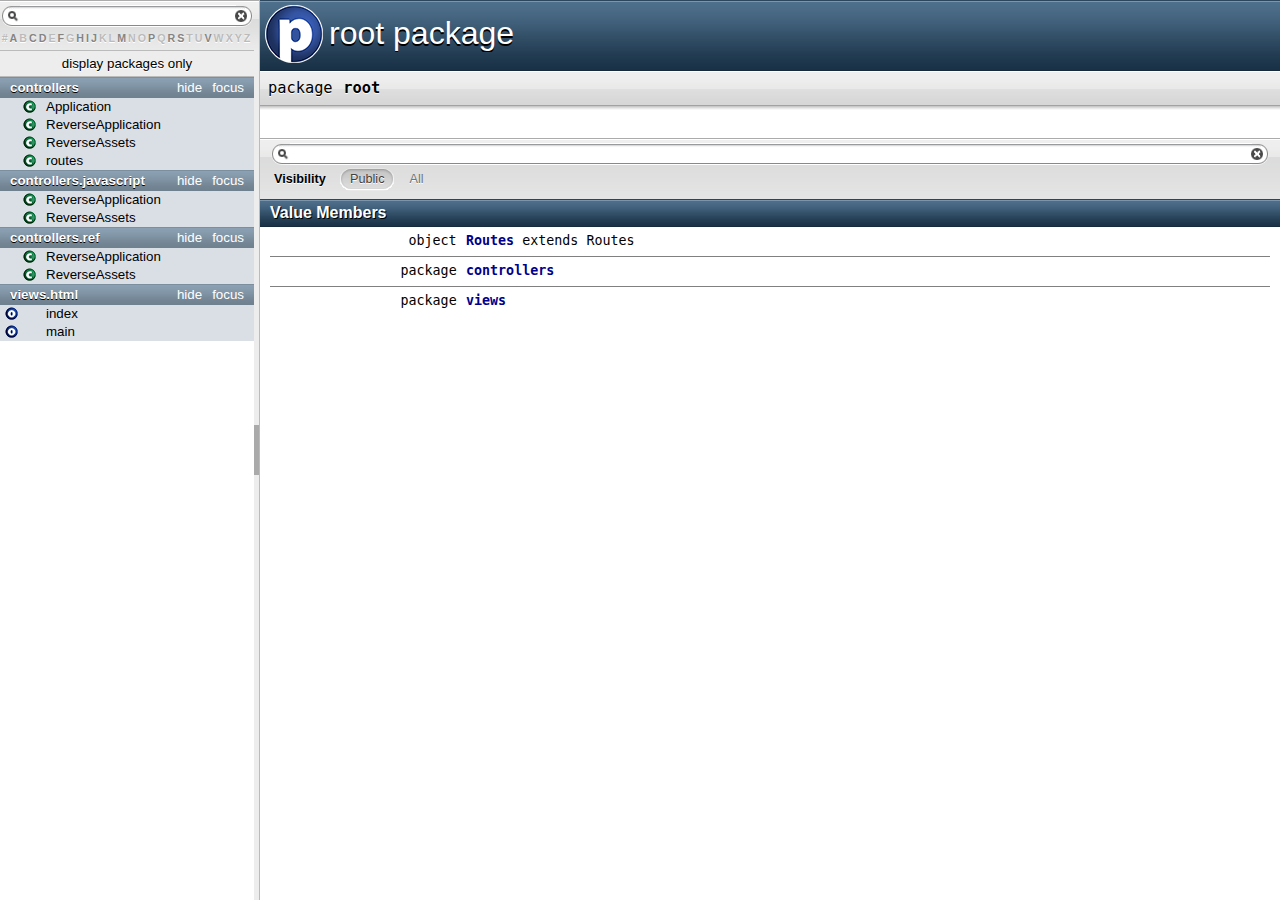
<file: target/scala-2.10/api/index.html>
<?xml version='1.0' encoding='UTF-8'?>
<!DOCTYPE html PUBLIC "-//W3C//DTD XHTML 1.1//EN" "http://www.w3.org/TR/xhtml11/DTD/xhtml11.dtd">
<html>
        <head>
          <title></title>
          <meta name="description" content="" />
          <meta name="keywords" content="" />
          <meta http-equiv="content-type" content="text/html; charset=UTF-8" />
          
      <link href="lib/index.css" media="screen" type="text/css" rel="stylesheet" />
    
        </head>
        <body>
      <div id="library">
        <img class="class icon" src="lib/class.png" />
        <img class="trait icon" src="lib/trait.png" />
        <img class="object icon" src="lib/object.png" />
        <img class="package icon" src="lib/package.png" />
      </div>
      <div id="browser" class="ui-layout-west">
      <div class="ui-west-center">
      <div id="filter">
          <div id="textfilter"></div>
          <div id="letters"><span>#</span><a target="template" href="index/index-a.html">A</a><span>B</span><a target="template" href="index/index-c.html">C</a><a target="template" href="index/index-d.html">D</a><span>E</span><a target="template" href="index/index-f.html">F</a><span>G</span><a target="template" href="index/index-h.html">H</a><a target="template" href="index/index-i.html">I</a><a target="template" href="index/index-j.html">J</a><span>K</span><span>L</span><a target="template" href="index/index-m.html">M</a><span>N</span><span>O</span><a target="template" href="index/index-p.html">P</a><span>Q</span><a target="template" href="index/index-r.html">R</a><a target="template" href="index/index-s.html">S</a><span>T</span><span>U</span><a target="template" href="index/index-v.html">V</a><span>W</span><span>X</span><span>Y</span><span>Z</span></div>
      </div>
      <div class="pack" id="tpl">
            
            <ol class="templates"><li title="Routes"><a class="tplshow" href="Routes$.html" target="template"><span class="object">(object)</span><div class="placeholder"></div><span class="tplLink">Routes</span></a></li></ol>
            <ol class="packages"> <li class="pack" title="controllers">
            <a class="tplshow" href="controllers/package.html" target="template">controllers</a>
            <ol class="templates"><li title="controllers.Application"><div class="placeholder"></div><a class="tplshow" href="controllers/Application.html" target="template"><span class="class">(class)</span><span class="tplLink">Application</span></a></li><li title="controllers.ReverseApplication"><div class="placeholder"></div><a class="tplshow" href="controllers/ReverseApplication.html" target="template"><span class="class">(class)</span><span class="tplLink">ReverseApplication</span></a></li><li title="controllers.ReverseAssets"><div class="placeholder"></div><a class="tplshow" href="controllers/ReverseAssets.html" target="template"><span class="class">(class)</span><span class="tplLink">ReverseAssets</span></a></li><li title="controllers.routes"><div class="placeholder"></div><a class="tplshow" href="controllers/routes.html" target="template"><span class="class">(class)</span><span class="tplLink">routes</span></a></li></ol>
            <ol class="packages"> <li class="pack" title="controllers.javascript">
            <a class="tplshow" href="controllers/javascript/package.html" target="template">controllers.javascript</a>
            <ol class="templates"><li title="controllers.javascript.ReverseApplication"><div class="placeholder"></div><a class="tplshow" href="controllers/javascript/ReverseApplication.html" target="template"><span class="class">(class)</span><span class="tplLink">ReverseApplication</span></a></li><li title="controllers.javascript.ReverseAssets"><div class="placeholder"></div><a class="tplshow" href="controllers/javascript/ReverseAssets.html" target="template"><span class="class">(class)</span><span class="tplLink">ReverseAssets</span></a></li></ol>
            <ol class="packages"> </ol>
          </li><li class="pack" title="controllers.ref">
            <a class="tplshow" href="controllers/ref/package.html" target="template">controllers.ref</a>
            <ol class="templates"><li title="controllers.ref.ReverseApplication"><div class="placeholder"></div><a class="tplshow" href="controllers/ref/ReverseApplication.html" target="template"><span class="class">(class)</span><span class="tplLink">ReverseApplication</span></a></li><li title="controllers.ref.ReverseAssets"><div class="placeholder"></div><a class="tplshow" href="controllers/ref/ReverseAssets.html" target="template"><span class="class">(class)</span><span class="tplLink">ReverseAssets</span></a></li></ol>
            <ol class="packages"> </ol>
          </li></ol>
          </li><li class="pack" title="views">
            <a class="tplshow" href="views/package.html" target="template">views</a>
            <ol class="templates"></ol>
            <ol class="packages"> <li class="pack" title="views.html">
            <a class="tplshow" href="views/html/package.html" target="template">views.html</a>
            <ol class="templates"><li title="views.html.index"><a class="tplshow" href="views/html/index$.html" target="template"><span class="object">(object)</span><div class="placeholder"></div><span class="tplLink">index</span></a></li><li title="views.html.main"><a class="tplshow" href="views/html/main$.html" target="template"><span class="object">(object)</span><div class="placeholder"></div><span class="tplLink">main</span></a></li></ol>
            <ol class="packages"> </ol>
          </li></ol>
          </li></ol>
          </div></div>
    </div>
      <div id="content" class="ui-layout-center">
        <iframe id="template" name="template" src="package.html"></iframe>
      </div>
      <script defer="defer" type="text/javascript" src="lib/jquery.js"></script><script defer="defer" type="text/javascript" src="lib/jquery-ui.js"></script><script defer="defer" type="text/javascript" src="lib/jquery.layout.js"></script><script defer="defer" type="text/javascript" src="lib/scheduler.js"></script><script defer="defer" type="text/javascript" src="lib/index.js"></script><script defer="defer" type="text/javascript" src="index.js"></script>
    </body>
      </html>
</file>
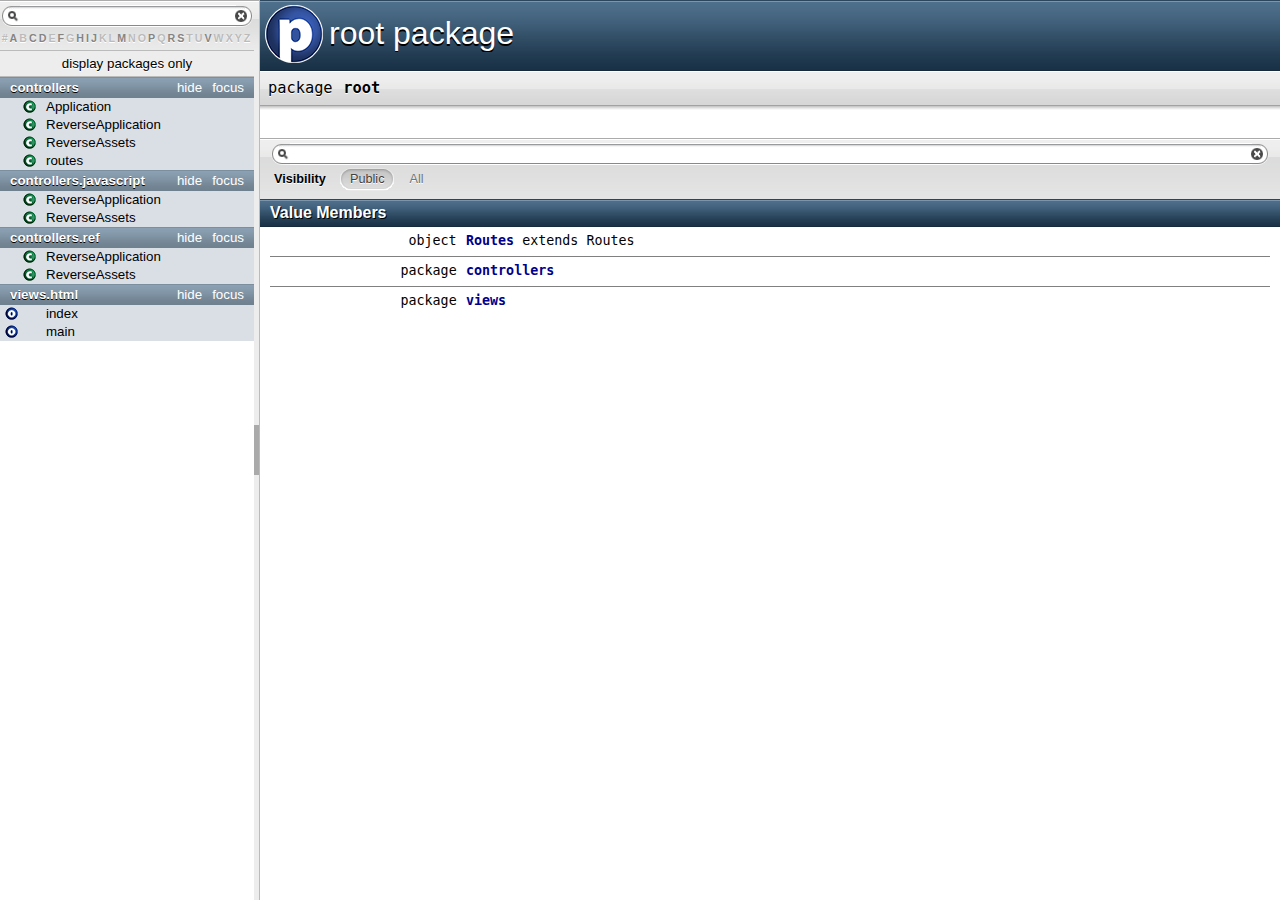
<file: target/scala-2.10/api/package.html>
<?xml version='1.0' encoding='UTF-8'?>
<!DOCTYPE html PUBLIC "-//W3C//DTD XHTML 1.1//EN" "http://www.w3.org/TR/xhtml11/DTD/xhtml11.dtd">
<html>
        <head>
          <title>root - _root_</title>
          <meta name="description" content="root - root " />
          <meta name="keywords" content="root root " />
          <meta http-equiv="content-type" content="text/html; charset=UTF-8" />
          
      <link href="lib/template.css" media="screen" type="text/css" rel="stylesheet" />
      <link href="lib/diagrams.css" media="screen" type="text/css" rel="stylesheet" id="diagrams-css" />
      <script type="text/javascript">
         if(top === self) {
            var url = 'index.html';
            var hash = 'package';
            var anchor = window.location.hash;
            var anchor_opt = '';
            if (anchor.length >= 1)
              anchor_opt = '@' + anchor.substring(1);
            window.location.href = url + '#' + hash + anchor_opt;
         }
   	  </script>
    
        </head>
        <body class="value">
      <div id="definition">
        <img src="lib/package_big.png" />
        
        <h1>root package</h1>
      </div>

      <h4 id="signature" class="signature">
      <span class="modifier_kind">
        <span class="modifier"></span>
        <span class="kind">package</span>
      </span>
      <span class="symbol">
        <span class="name">root</span>
      </span>
      </h4>
      
          <div id="comment" class="fullcommenttop"></div>
        

      <div id="mbrsel">
        <div id="textfilter"><span class="pre"></span><span class="input"><input id="mbrsel-input" type="text" accesskey="/" /></span><span class="post"></span></div>
        
        
        <div id="visbl">
            <span class="filtertype">Visibility</span>
            <ol><li class="public in"><span>Public</span></li><li class="all out"><span>All</span></li></ol>
          </div>
      </div>

      <div id="template">
        <div id="allMembers">
        

        

        

        <div id="values" class="values members">
              <h3>Value Members</h3>
              <ol><li name="_root_.Routes" visbl="pub" data-isabs="false" fullComment="no" group="Ungrouped">
      <a id="Routes"></a>
      <a id="Routes:Routes"></a>
      <h4 class="signature">
      <span class="modifier_kind">
        <span class="modifier"></span>
        <span class="kind">object</span>
      </span>
      <span class="symbol">
        <a href="Routes$.html"><span class="name">Routes</span></a><span class="result"> extends <span class="extype" name="play.core.Router.Routes">Routes</span></span>
      </span>
      </h4>
      
    </li><li name="_root_.controllers" visbl="pub" data-isabs="false" fullComment="no" group="Ungrouped">
      <a id="controllers"></a>
      <a id="controllers:controllers"></a>
      <h4 class="signature">
      <span class="modifier_kind">
        <span class="modifier"></span>
        <span class="kind">package</span>
      </span>
      <span class="symbol">
        <a href="controllers/package.html"><span class="name">controllers</span></a>
      </span>
      </h4>
      
    </li><li name="_root_.views" visbl="pub" data-isabs="false" fullComment="no" group="Ungrouped">
      <a id="views"></a>
      <a id="views:views"></a>
      <h4 class="signature">
      <span class="modifier_kind">
        <span class="modifier"></span>
        <span class="kind">package</span>
      </span>
      <span class="symbol">
        <a href="views/package.html"><span class="name">views</span></a>
      </span>
      </h4>
      
    </li></ol>
            </div>

        

        
        </div>

        <div id="inheritedMembers">
        
        
        </div>

        <div id="groupedMembers">
        <div class="group" name="Ungrouped">
              <h3>Ungrouped</h3>
              
            </div>
        </div>

      </div>

      <div id="tooltip"></div>

      <div id="footer">  </div>
      <script defer="defer" type="text/javascript" id="jquery-js" src="lib/jquery.js"></script><script defer="defer" type="text/javascript" id="jquery-ui-js" src="lib/jquery-ui.js"></script><script defer="defer" type="text/javascript" id="tools-tooltip-js" src="lib/tools.tooltip.js"></script><script defer="defer" type="text/javascript" id="template-js" src="lib/template.js"></script>
    </body>
      </html>
</file>
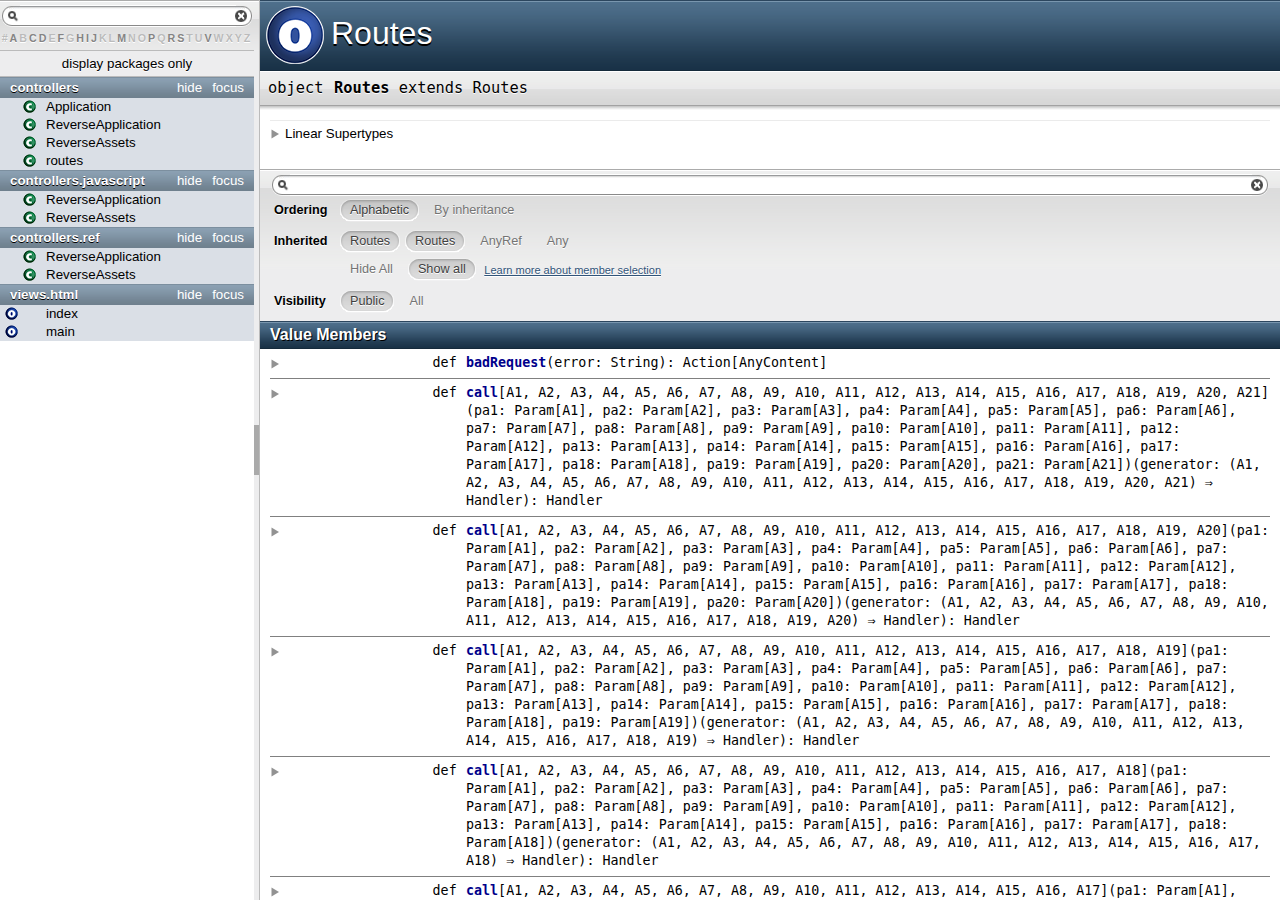
<file: target/scala-2.10/api/Routes$.html>
<?xml version='1.0' encoding='UTF-8'?>
<!DOCTYPE html PUBLIC "-//W3C//DTD XHTML 1.1//EN" "http://www.w3.org/TR/xhtml11/DTD/xhtml11.dtd">
<html>
        <head>
          <title>Routes - Routes</title>
          <meta name="description" content="Routes - Routes" />
          <meta name="keywords" content="Routes Routes" />
          <meta http-equiv="content-type" content="text/html; charset=UTF-8" />
          
      <link href="lib/template.css" media="screen" type="text/css" rel="stylesheet" />
      <link href="lib/diagrams.css" media="screen" type="text/css" rel="stylesheet" id="diagrams-css" />
      <script type="text/javascript">
         if(top === self) {
            var url = 'index.html';
            var hash = 'Routes$';
            var anchor = window.location.hash;
            var anchor_opt = '';
            if (anchor.length >= 1)
              anchor_opt = '@' + anchor.substring(1);
            window.location.href = url + '#' + hash + anchor_opt;
         }
   	  </script>
    
        </head>
        <body class="value">
      <div id="definition">
        <img src="lib/object_big.png" />
        
        <h1>Routes</h1>
      </div>

      <h4 id="signature" class="signature">
      <span class="modifier_kind">
        <span class="modifier"></span>
        <span class="kind">object</span>
      </span>
      <span class="symbol">
        <span class="name">Routes</span><span class="result"> extends <span class="extype" name="play.core.Router.Routes">Routes</span></span>
      </span>
      </h4>
      
          <div id="comment" class="fullcommenttop"><div class="toggleContainer block">
          <span class="toggle">Linear Supertypes</span>
          <div class="superTypes hiddenContent"><span class="extype" name="play.core.Router.Routes">Routes</span>, <span class="extype" name="scala.AnyRef">AnyRef</span>, <span class="extype" name="scala.Any">Any</span></div>
        </div></div>
        

      <div id="mbrsel">
        <div id="textfilter"><span class="pre"></span><span class="input"><input id="mbrsel-input" type="text" accesskey="/" /></span><span class="post"></span></div>
        <div id="order">
              <span class="filtertype">Ordering</span>
              <ol>
                
                <li class="alpha in"><span>Alphabetic</span></li>
                <li class="inherit out"><span>By inheritance</span></li>
              </ol>
            </div>
        <div id="ancestors">
                <span class="filtertype">Inherited<br />
                </span>
                <ol id="linearization">
                  <li class="in" name="Routes"><span>Routes</span></li><li class="in" name="play.core.Router.Routes"><span>Routes</span></li><li class="in" name="scala.AnyRef"><span>AnyRef</span></li><li class="in" name="scala.Any"><span>Any</span></li>
                </ol>
              </div><div id="ancestors">
            <span class="filtertype"></span>
            <ol>
              <li class="hideall out"><span>Hide All</span></li>
              <li class="showall in"><span>Show all</span></li>
            </ol>
            <a href="http://docs.scala-lang.org/overviews/scaladoc/usage.html#members" target="_blank">Learn more about member selection</a>
          </div>
        <div id="visbl">
            <span class="filtertype">Visibility</span>
            <ol><li class="public in"><span>Public</span></li><li class="all out"><span>All</span></li></ol>
          </div>
      </div>

      <div id="template">
        <div id="allMembers">
        

        

        

        <div id="values" class="values members">
              <h3>Value Members</h3>
              <ol><li name="scala.AnyRef#!=" visbl="pub" data-isabs="false" fullComment="yes" group="Ungrouped">
      <a id="!=(x$1:AnyRef):Boolean"></a>
      <a id="!=(AnyRef):Boolean"></a>
      <h4 class="signature">
      <span class="modifier_kind">
        <span class="modifier">final </span>
        <span class="kind">def</span>
      </span>
      <span class="symbol">
        <span title="gt4s: $bang$eq" class="name">!=</span><span class="params">(<span name="arg0">arg0: <span class="extype" name="scala.AnyRef">AnyRef</span></span>)</span><span class="result">: <span class="extype" name="scala.Boolean">Boolean</span></span>
      </span>
      </h4>
      <div class="fullcomment"><dl class="attributes block"> <dt>Definition Classes</dt><dd>AnyRef</dd></dl></div>
    </li><li name="scala.Any#!=" visbl="pub" data-isabs="false" fullComment="yes" group="Ungrouped">
      <a id="!=(x$1:Any):Boolean"></a>
      <a id="!=(Any):Boolean"></a>
      <h4 class="signature">
      <span class="modifier_kind">
        <span class="modifier">final </span>
        <span class="kind">def</span>
      </span>
      <span class="symbol">
        <span title="gt4s: $bang$eq" class="name">!=</span><span class="params">(<span name="arg0">arg0: <span class="extype" name="scala.Any">Any</span></span>)</span><span class="result">: <span class="extype" name="scala.Boolean">Boolean</span></span>
      </span>
      </h4>
      <div class="fullcomment"><dl class="attributes block"> <dt>Definition Classes</dt><dd>Any</dd></dl></div>
    </li><li name="scala.AnyRef###" visbl="pub" data-isabs="false" fullComment="yes" group="Ungrouped">
      <a id="##():Int"></a>
      <a id="##():Int"></a>
      <h4 class="signature">
      <span class="modifier_kind">
        <span class="modifier">final </span>
        <span class="kind">def</span>
      </span>
      <span class="symbol">
        <span title="gt4s: $hash$hash" class="name">##</span><span class="params">()</span><span class="result">: <span class="extype" name="scala.Int">Int</span></span>
      </span>
      </h4>
      <div class="fullcomment"><dl class="attributes block"> <dt>Definition Classes</dt><dd>AnyRef → Any</dd></dl></div>
    </li><li name="scala.AnyRef#==" visbl="pub" data-isabs="false" fullComment="yes" group="Ungrouped">
      <a id="==(x$1:AnyRef):Boolean"></a>
      <a id="==(AnyRef):Boolean"></a>
      <h4 class="signature">
      <span class="modifier_kind">
        <span class="modifier">final </span>
        <span class="kind">def</span>
      </span>
      <span class="symbol">
        <span title="gt4s: $eq$eq" class="name">==</span><span class="params">(<span name="arg0">arg0: <span class="extype" name="scala.AnyRef">AnyRef</span></span>)</span><span class="result">: <span class="extype" name="scala.Boolean">Boolean</span></span>
      </span>
      </h4>
      <div class="fullcomment"><dl class="attributes block"> <dt>Definition Classes</dt><dd>AnyRef</dd></dl></div>
    </li><li name="scala.Any#==" visbl="pub" data-isabs="false" fullComment="yes" group="Ungrouped">
      <a id="==(x$1:Any):Boolean"></a>
      <a id="==(Any):Boolean"></a>
      <h4 class="signature">
      <span class="modifier_kind">
        <span class="modifier">final </span>
        <span class="kind">def</span>
      </span>
      <span class="symbol">
        <span title="gt4s: $eq$eq" class="name">==</span><span class="params">(<span name="arg0">arg0: <span class="extype" name="scala.Any">Any</span></span>)</span><span class="result">: <span class="extype" name="scala.Boolean">Boolean</span></span>
      </span>
      </h4>
      <div class="fullcomment"><dl class="attributes block"> <dt>Definition Classes</dt><dd>Any</dd></dl></div>
    </li><li name="scala.Any#asInstanceOf" visbl="pub" data-isabs="false" fullComment="yes" group="Ungrouped">
      <a id="asInstanceOf[T0]:T0"></a>
      <a id="asInstanceOf[T0]:T0"></a>
      <h4 class="signature">
      <span class="modifier_kind">
        <span class="modifier">final </span>
        <span class="kind">def</span>
      </span>
      <span class="symbol">
        <span class="name">asInstanceOf</span><span class="tparams">[<span name="T0">T0</span>]</span><span class="result">: <span class="extype" name="scala.Any.asInstanceOf.T0">T0</span></span>
      </span>
      </h4>
      <div class="fullcomment"><dl class="attributes block"> <dt>Definition Classes</dt><dd>Any</dd></dl></div>
    </li><li name="play.core.Router.Routes#badRequest" visbl="pub" data-isabs="false" fullComment="yes" group="Ungrouped">
      <a id="badRequest(error:&lt;?&gt;):play.api.mvc.Action[play.api.mvc.AnyContent]"></a>
      <a id="badRequest(String):Action[AnyContent]"></a>
      <h4 class="signature">
      <span class="modifier_kind">
        <span class="modifier"></span>
        <span class="kind">def</span>
      </span>
      <span class="symbol">
        <span class="name">badRequest</span><span class="params">(<span name="error">error: <span class="extype" name="scala.Predef.String">String</span></span>)</span><span class="result">: <span class="extype" name="play.api.mvc.Action">Action</span>[<span class="extype" name="play.api.mvc.AnyContent">AnyContent</span>]</span>
      </span>
      </h4>
      <div class="fullcomment"><dl class="attributes block"> <dt>Definition Classes</dt><dd>Routes</dd></dl></div>
    </li><li name="play.core.Router.Routes#call" visbl="pub" data-isabs="false" fullComment="yes" group="Ungrouped">
      <a id="call[A1,A2,A3,A4,A5,A6,A7,A8,A9,A10,A11,A12,A13,A14,A15,A16,A17,A18,A19,A20,A21](pa1:play.core.Router.Param[A1],pa2:play.core.Router.Param[A2],pa3:play.core.Router.Param[A3],pa4:play.core.Router.Param[A4],pa5:play.core.Router.Param[A5],pa6:play.core.Router.Param[A6],pa7:play.core.Router.Param[A7],pa8:play.core.Router.Param[A8],pa9:play.core.Router.Param[A9],pa10:play.core.Router.Param[A10],pa11:play.core.Router.Param[A11],pa12:play.core.Router.Param[A12],pa13:play.core.Router.Param[A13],pa14:play.core.Router.Param[A14],pa15:play.core.Router.Param[A15],pa16:play.core.Router.Param[A16],pa17:play.core.Router.Param[A17],pa18:play.core.Router.Param[A18],pa19:play.core.Router.Param[A19],pa20:play.core.Router.Param[A20],pa21:play.core.Router.Param[A21])(generator:(A1,A2,A3,A4,A5,A6,A7,A8,A9,A10,A11,A12,A13,A14,A15,A16,A17,A18,A19,A20,A21)=&gt;play.api.mvc.Handler):play.api.mvc.Handler"></a>
      <a id="call[A1,A2,A3,A4,A5,A6,A7,A8,A9,A10,A11,A12,A13,A14,A15,A16,A17,A18,A19,A20,A21](Param[A1],Param[A2],Param[A3],Param[A4],Param[A5],Param[A6],Param[A7],Param[A8],Param[A9],Param[A10],Param[A11],Param[A12],Param[A13],Param[A14],Param[A15],Param[A16],Param[A17],Param[A18],Param[A19],Param[A20],Param[A21])((A1,A2,A3,A4,A5,A6,A7,A8,A9,A10,A11,A12,A13,A14,A15,A16,A17,A18,A19,A20,A21)⇒Handler):Handler"></a>
      <h4 class="signature">
      <span class="modifier_kind">
        <span class="modifier"></span>
        <span class="kind">def</span>
      </span>
      <span class="symbol">
        <span class="name">call</span><span class="tparams">[<span name="A1">A1</span>, <span name="A2">A2</span>, <span name="A3">A3</span>, <span name="A4">A4</span>, <span name="A5">A5</span>, <span name="A6">A6</span>, <span name="A7">A7</span>, <span name="A8">A8</span>, <span name="A9">A9</span>, <span name="A10">A10</span>, <span name="A11">A11</span>, <span name="A12">A12</span>, <span name="A13">A13</span>, <span name="A14">A14</span>, <span name="A15">A15</span>, <span name="A16">A16</span>, <span name="A17">A17</span>, <span name="A18">A18</span>, <span name="A19">A19</span>, <span name="A20">A20</span>, <span name="A21">A21</span>]</span><span class="params">(<span name="pa1">pa1: <span class="extype" name="play.core.Router.Param">Param</span>[<span class="extype" name="play.core.Router.Routes.call.A1">A1</span>]</span>, <span name="pa2">pa2: <span class="extype" name="play.core.Router.Param">Param</span>[<span class="extype" name="play.core.Router.Routes.call.A2">A2</span>]</span>, <span name="pa3">pa3: <span class="extype" name="play.core.Router.Param">Param</span>[<span class="extype" name="play.core.Router.Routes.call.A3">A3</span>]</span>, <span name="pa4">pa4: <span class="extype" name="play.core.Router.Param">Param</span>[<span class="extype" name="play.core.Router.Routes.call.A4">A4</span>]</span>, <span name="pa5">pa5: <span class="extype" name="play.core.Router.Param">Param</span>[<span class="extype" name="play.core.Router.Routes.call.A5">A5</span>]</span>, <span name="pa6">pa6: <span class="extype" name="play.core.Router.Param">Param</span>[<span class="extype" name="play.core.Router.Routes.call.A6">A6</span>]</span>, <span name="pa7">pa7: <span class="extype" name="play.core.Router.Param">Param</span>[<span class="extype" name="play.core.Router.Routes.call.A7">A7</span>]</span>, <span name="pa8">pa8: <span class="extype" name="play.core.Router.Param">Param</span>[<span class="extype" name="play.core.Router.Routes.call.A8">A8</span>]</span>, <span name="pa9">pa9: <span class="extype" name="play.core.Router.Param">Param</span>[<span class="extype" name="play.core.Router.Routes.call.A9">A9</span>]</span>, <span name="pa10">pa10: <span class="extype" name="play.core.Router.Param">Param</span>[<span class="extype" name="play.core.Router.Routes.call.A10">A10</span>]</span>, <span name="pa11">pa11: <span class="extype" name="play.core.Router.Param">Param</span>[<span class="extype" name="play.core.Router.Routes.call.A11">A11</span>]</span>, <span name="pa12">pa12: <span class="extype" name="play.core.Router.Param">Param</span>[<span class="extype" name="play.core.Router.Routes.call.A12">A12</span>]</span>, <span name="pa13">pa13: <span class="extype" name="play.core.Router.Param">Param</span>[<span class="extype" name="play.core.Router.Routes.call.A13">A13</span>]</span>, <span name="pa14">pa14: <span class="extype" name="play.core.Router.Param">Param</span>[<span class="extype" name="play.core.Router.Routes.call.A14">A14</span>]</span>, <span name="pa15">pa15: <span class="extype" name="play.core.Router.Param">Param</span>[<span class="extype" name="play.core.Router.Routes.call.A15">A15</span>]</span>, <span name="pa16">pa16: <span class="extype" name="play.core.Router.Param">Param</span>[<span class="extype" name="play.core.Router.Routes.call.A16">A16</span>]</span>, <span name="pa17">pa17: <span class="extype" name="play.core.Router.Param">Param</span>[<span class="extype" name="play.core.Router.Routes.call.A17">A17</span>]</span>, <span name="pa18">pa18: <span class="extype" name="play.core.Router.Param">Param</span>[<span class="extype" name="play.core.Router.Routes.call.A18">A18</span>]</span>, <span name="pa19">pa19: <span class="extype" name="play.core.Router.Param">Param</span>[<span class="extype" name="play.core.Router.Routes.call.A19">A19</span>]</span>, <span name="pa20">pa20: <span class="extype" name="play.core.Router.Param">Param</span>[<span class="extype" name="play.core.Router.Routes.call.A20">A20</span>]</span>, <span name="pa21">pa21: <span class="extype" name="play.core.Router.Param">Param</span>[<span class="extype" name="play.core.Router.Routes.call.A21">A21</span>]</span>)</span><span class="params">(<span name="generator">generator: (<span class="extype" name="play.core.Router.Routes.call.A1">A1</span>, <span class="extype" name="play.core.Router.Routes.call.A2">A2</span>, <span class="extype" name="play.core.Router.Routes.call.A3">A3</span>, <span class="extype" name="play.core.Router.Routes.call.A4">A4</span>, <span class="extype" name="play.core.Router.Routes.call.A5">A5</span>, <span class="extype" name="play.core.Router.Routes.call.A6">A6</span>, <span class="extype" name="play.core.Router.Routes.call.A7">A7</span>, <span class="extype" name="play.core.Router.Routes.call.A8">A8</span>, <span class="extype" name="play.core.Router.Routes.call.A9">A9</span>, <span class="extype" name="play.core.Router.Routes.call.A10">A10</span>, <span class="extype" name="play.core.Router.Routes.call.A11">A11</span>, <span class="extype" name="play.core.Router.Routes.call.A12">A12</span>, <span class="extype" name="play.core.Router.Routes.call.A13">A13</span>, <span class="extype" name="play.core.Router.Routes.call.A14">A14</span>, <span class="extype" name="play.core.Router.Routes.call.A15">A15</span>, <span class="extype" name="play.core.Router.Routes.call.A16">A16</span>, <span class="extype" name="play.core.Router.Routes.call.A17">A17</span>, <span class="extype" name="play.core.Router.Routes.call.A18">A18</span>, <span class="extype" name="play.core.Router.Routes.call.A19">A19</span>, <span class="extype" name="play.core.Router.Routes.call.A20">A20</span>, <span class="extype" name="play.core.Router.Routes.call.A21">A21</span>) ⇒ <span class="extype" name="play.api.mvc.Handler">Handler</span></span>)</span><span class="result">: <span class="extype" name="play.api.mvc.Handler">Handler</span></span>
      </span>
      </h4>
      <div class="fullcomment"><dl class="attributes block"> <dt>Definition Classes</dt><dd>Routes</dd></dl></div>
    </li><li name="play.core.Router.Routes#call" visbl="pub" data-isabs="false" fullComment="yes" group="Ungrouped">
      <a id="call[A1,A2,A3,A4,A5,A6,A7,A8,A9,A10,A11,A12,A13,A14,A15,A16,A17,A18,A19,A20](pa1:play.core.Router.Param[A1],pa2:play.core.Router.Param[A2],pa3:play.core.Router.Param[A3],pa4:play.core.Router.Param[A4],pa5:play.core.Router.Param[A5],pa6:play.core.Router.Param[A6],pa7:play.core.Router.Param[A7],pa8:play.core.Router.Param[A8],pa9:play.core.Router.Param[A9],pa10:play.core.Router.Param[A10],pa11:play.core.Router.Param[A11],pa12:play.core.Router.Param[A12],pa13:play.core.Router.Param[A13],pa14:play.core.Router.Param[A14],pa15:play.core.Router.Param[A15],pa16:play.core.Router.Param[A16],pa17:play.core.Router.Param[A17],pa18:play.core.Router.Param[A18],pa19:play.core.Router.Param[A19],pa20:play.core.Router.Param[A20])(generator:(A1,A2,A3,A4,A5,A6,A7,A8,A9,A10,A11,A12,A13,A14,A15,A16,A17,A18,A19,A20)=&gt;play.api.mvc.Handler):play.api.mvc.Handler"></a>
      <a id="call[A1,A2,A3,A4,A5,A6,A7,A8,A9,A10,A11,A12,A13,A14,A15,A16,A17,A18,A19,A20](Param[A1],Param[A2],Param[A3],Param[A4],Param[A5],Param[A6],Param[A7],Param[A8],Param[A9],Param[A10],Param[A11],Param[A12],Param[A13],Param[A14],Param[A15],Param[A16],Param[A17],Param[A18],Param[A19],Param[A20])((A1,A2,A3,A4,A5,A6,A7,A8,A9,A10,A11,A12,A13,A14,A15,A16,A17,A18,A19,A20)⇒Handler):Handler"></a>
      <h4 class="signature">
      <span class="modifier_kind">
        <span class="modifier"></span>
        <span class="kind">def</span>
      </span>
      <span class="symbol">
        <span class="name">call</span><span class="tparams">[<span name="A1">A1</span>, <span name="A2">A2</span>, <span name="A3">A3</span>, <span name="A4">A4</span>, <span name="A5">A5</span>, <span name="A6">A6</span>, <span name="A7">A7</span>, <span name="A8">A8</span>, <span name="A9">A9</span>, <span name="A10">A10</span>, <span name="A11">A11</span>, <span name="A12">A12</span>, <span name="A13">A13</span>, <span name="A14">A14</span>, <span name="A15">A15</span>, <span name="A16">A16</span>, <span name="A17">A17</span>, <span name="A18">A18</span>, <span name="A19">A19</span>, <span name="A20">A20</span>]</span><span class="params">(<span name="pa1">pa1: <span class="extype" name="play.core.Router.Param">Param</span>[<span class="extype" name="play.core.Router.Routes.call.A1">A1</span>]</span>, <span name="pa2">pa2: <span class="extype" name="play.core.Router.Param">Param</span>[<span class="extype" name="play.core.Router.Routes.call.A2">A2</span>]</span>, <span name="pa3">pa3: <span class="extype" name="play.core.Router.Param">Param</span>[<span class="extype" name="play.core.Router.Routes.call.A3">A3</span>]</span>, <span name="pa4">pa4: <span class="extype" name="play.core.Router.Param">Param</span>[<span class="extype" name="play.core.Router.Routes.call.A4">A4</span>]</span>, <span name="pa5">pa5: <span class="extype" name="play.core.Router.Param">Param</span>[<span class="extype" name="play.core.Router.Routes.call.A5">A5</span>]</span>, <span name="pa6">pa6: <span class="extype" name="play.core.Router.Param">Param</span>[<span class="extype" name="play.core.Router.Routes.call.A6">A6</span>]</span>, <span name="pa7">pa7: <span class="extype" name="play.core.Router.Param">Param</span>[<span class="extype" name="play.core.Router.Routes.call.A7">A7</span>]</span>, <span name="pa8">pa8: <span class="extype" name="play.core.Router.Param">Param</span>[<span class="extype" name="play.core.Router.Routes.call.A8">A8</span>]</span>, <span name="pa9">pa9: <span class="extype" name="play.core.Router.Param">Param</span>[<span class="extype" name="play.core.Router.Routes.call.A9">A9</span>]</span>, <span name="pa10">pa10: <span class="extype" name="play.core.Router.Param">Param</span>[<span class="extype" name="play.core.Router.Routes.call.A10">A10</span>]</span>, <span name="pa11">pa11: <span class="extype" name="play.core.Router.Param">Param</span>[<span class="extype" name="play.core.Router.Routes.call.A11">A11</span>]</span>, <span name="pa12">pa12: <span class="extype" name="play.core.Router.Param">Param</span>[<span class="extype" name="play.core.Router.Routes.call.A12">A12</span>]</span>, <span name="pa13">pa13: <span class="extype" name="play.core.Router.Param">Param</span>[<span class="extype" name="play.core.Router.Routes.call.A13">A13</span>]</span>, <span name="pa14">pa14: <span class="extype" name="play.core.Router.Param">Param</span>[<span class="extype" name="play.core.Router.Routes.call.A14">A14</span>]</span>, <span name="pa15">pa15: <span class="extype" name="play.core.Router.Param">Param</span>[<span class="extype" name="play.core.Router.Routes.call.A15">A15</span>]</span>, <span name="pa16">pa16: <span class="extype" name="play.core.Router.Param">Param</span>[<span class="extype" name="play.core.Router.Routes.call.A16">A16</span>]</span>, <span name="pa17">pa17: <span class="extype" name="play.core.Router.Param">Param</span>[<span class="extype" name="play.core.Router.Routes.call.A17">A17</span>]</span>, <span name="pa18">pa18: <span class="extype" name="play.core.Router.Param">Param</span>[<span class="extype" name="play.core.Router.Routes.call.A18">A18</span>]</span>, <span name="pa19">pa19: <span class="extype" name="play.core.Router.Param">Param</span>[<span class="extype" name="play.core.Router.Routes.call.A19">A19</span>]</span>, <span name="pa20">pa20: <span class="extype" name="play.core.Router.Param">Param</span>[<span class="extype" name="play.core.Router.Routes.call.A20">A20</span>]</span>)</span><span class="params">(<span name="generator">generator: (<span class="extype" name="play.core.Router.Routes.call.A1">A1</span>, <span class="extype" name="play.core.Router.Routes.call.A2">A2</span>, <span class="extype" name="play.core.Router.Routes.call.A3">A3</span>, <span class="extype" name="play.core.Router.Routes.call.A4">A4</span>, <span class="extype" name="play.core.Router.Routes.call.A5">A5</span>, <span class="extype" name="play.core.Router.Routes.call.A6">A6</span>, <span class="extype" name="play.core.Router.Routes.call.A7">A7</span>, <span class="extype" name="play.core.Router.Routes.call.A8">A8</span>, <span class="extype" name="play.core.Router.Routes.call.A9">A9</span>, <span class="extype" name="play.core.Router.Routes.call.A10">A10</span>, <span class="extype" name="play.core.Router.Routes.call.A11">A11</span>, <span class="extype" name="play.core.Router.Routes.call.A12">A12</span>, <span class="extype" name="play.core.Router.Routes.call.A13">A13</span>, <span class="extype" name="play.core.Router.Routes.call.A14">A14</span>, <span class="extype" name="play.core.Router.Routes.call.A15">A15</span>, <span class="extype" name="play.core.Router.Routes.call.A16">A16</span>, <span class="extype" name="play.core.Router.Routes.call.A17">A17</span>, <span class="extype" name="play.core.Router.Routes.call.A18">A18</span>, <span class="extype" name="play.core.Router.Routes.call.A19">A19</span>, <span class="extype" name="play.core.Router.Routes.call.A20">A20</span>) ⇒ <span class="extype" name="play.api.mvc.Handler">Handler</span></span>)</span><span class="result">: <span class="extype" name="play.api.mvc.Handler">Handler</span></span>
      </span>
      </h4>
      <div class="fullcomment"><dl class="attributes block"> <dt>Definition Classes</dt><dd>Routes</dd></dl></div>
    </li><li name="play.core.Router.Routes#call" visbl="pub" data-isabs="false" fullComment="yes" group="Ungrouped">
      <a id="call[A1,A2,A3,A4,A5,A6,A7,A8,A9,A10,A11,A12,A13,A14,A15,A16,A17,A18,A19](pa1:play.core.Router.Param[A1],pa2:play.core.Router.Param[A2],pa3:play.core.Router.Param[A3],pa4:play.core.Router.Param[A4],pa5:play.core.Router.Param[A5],pa6:play.core.Router.Param[A6],pa7:play.core.Router.Param[A7],pa8:play.core.Router.Param[A8],pa9:play.core.Router.Param[A9],pa10:play.core.Router.Param[A10],pa11:play.core.Router.Param[A11],pa12:play.core.Router.Param[A12],pa13:play.core.Router.Param[A13],pa14:play.core.Router.Param[A14],pa15:play.core.Router.Param[A15],pa16:play.core.Router.Param[A16],pa17:play.core.Router.Param[A17],pa18:play.core.Router.Param[A18],pa19:play.core.Router.Param[A19])(generator:(A1,A2,A3,A4,A5,A6,A7,A8,A9,A10,A11,A12,A13,A14,A15,A16,A17,A18,A19)=&gt;play.api.mvc.Handler):play.api.mvc.Handler"></a>
      <a id="call[A1,A2,A3,A4,A5,A6,A7,A8,A9,A10,A11,A12,A13,A14,A15,A16,A17,A18,A19](Param[A1],Param[A2],Param[A3],Param[A4],Param[A5],Param[A6],Param[A7],Param[A8],Param[A9],Param[A10],Param[A11],Param[A12],Param[A13],Param[A14],Param[A15],Param[A16],Param[A17],Param[A18],Param[A19])((A1,A2,A3,A4,A5,A6,A7,A8,A9,A10,A11,A12,A13,A14,A15,A16,A17,A18,A19)⇒Handler):Handler"></a>
      <h4 class="signature">
      <span class="modifier_kind">
        <span class="modifier"></span>
        <span class="kind">def</span>
      </span>
      <span class="symbol">
        <span class="name">call</span><span class="tparams">[<span name="A1">A1</span>, <span name="A2">A2</span>, <span name="A3">A3</span>, <span name="A4">A4</span>, <span name="A5">A5</span>, <span name="A6">A6</span>, <span name="A7">A7</span>, <span name="A8">A8</span>, <span name="A9">A9</span>, <span name="A10">A10</span>, <span name="A11">A11</span>, <span name="A12">A12</span>, <span name="A13">A13</span>, <span name="A14">A14</span>, <span name="A15">A15</span>, <span name="A16">A16</span>, <span name="A17">A17</span>, <span name="A18">A18</span>, <span name="A19">A19</span>]</span><span class="params">(<span name="pa1">pa1: <span class="extype" name="play.core.Router.Param">Param</span>[<span class="extype" name="play.core.Router.Routes.call.A1">A1</span>]</span>, <span name="pa2">pa2: <span class="extype" name="play.core.Router.Param">Param</span>[<span class="extype" name="play.core.Router.Routes.call.A2">A2</span>]</span>, <span name="pa3">pa3: <span class="extype" name="play.core.Router.Param">Param</span>[<span class="extype" name="play.core.Router.Routes.call.A3">A3</span>]</span>, <span name="pa4">pa4: <span class="extype" name="play.core.Router.Param">Param</span>[<span class="extype" name="play.core.Router.Routes.call.A4">A4</span>]</span>, <span name="pa5">pa5: <span class="extype" name="play.core.Router.Param">Param</span>[<span class="extype" name="play.core.Router.Routes.call.A5">A5</span>]</span>, <span name="pa6">pa6: <span class="extype" name="play.core.Router.Param">Param</span>[<span class="extype" name="play.core.Router.Routes.call.A6">A6</span>]</span>, <span name="pa7">pa7: <span class="extype" name="play.core.Router.Param">Param</span>[<span class="extype" name="play.core.Router.Routes.call.A7">A7</span>]</span>, <span name="pa8">pa8: <span class="extype" name="play.core.Router.Param">Param</span>[<span class="extype" name="play.core.Router.Routes.call.A8">A8</span>]</span>, <span name="pa9">pa9: <span class="extype" name="play.core.Router.Param">Param</span>[<span class="extype" name="play.core.Router.Routes.call.A9">A9</span>]</span>, <span name="pa10">pa10: <span class="extype" name="play.core.Router.Param">Param</span>[<span class="extype" name="play.core.Router.Routes.call.A10">A10</span>]</span>, <span name="pa11">pa11: <span class="extype" name="play.core.Router.Param">Param</span>[<span class="extype" name="play.core.Router.Routes.call.A11">A11</span>]</span>, <span name="pa12">pa12: <span class="extype" name="play.core.Router.Param">Param</span>[<span class="extype" name="play.core.Router.Routes.call.A12">A12</span>]</span>, <span name="pa13">pa13: <span class="extype" name="play.core.Router.Param">Param</span>[<span class="extype" name="play.core.Router.Routes.call.A13">A13</span>]</span>, <span name="pa14">pa14: <span class="extype" name="play.core.Router.Param">Param</span>[<span class="extype" name="play.core.Router.Routes.call.A14">A14</span>]</span>, <span name="pa15">pa15: <span class="extype" name="play.core.Router.Param">Param</span>[<span class="extype" name="play.core.Router.Routes.call.A15">A15</span>]</span>, <span name="pa16">pa16: <span class="extype" name="play.core.Router.Param">Param</span>[<span class="extype" name="play.core.Router.Routes.call.A16">A16</span>]</span>, <span name="pa17">pa17: <span class="extype" name="play.core.Router.Param">Param</span>[<span class="extype" name="play.core.Router.Routes.call.A17">A17</span>]</span>, <span name="pa18">pa18: <span class="extype" name="play.core.Router.Param">Param</span>[<span class="extype" name="play.core.Router.Routes.call.A18">A18</span>]</span>, <span name="pa19">pa19: <span class="extype" name="play.core.Router.Param">Param</span>[<span class="extype" name="play.core.Router.Routes.call.A19">A19</span>]</span>)</span><span class="params">(<span name="generator">generator: (<span class="extype" name="play.core.Router.Routes.call.A1">A1</span>, <span class="extype" name="play.core.Router.Routes.call.A2">A2</span>, <span class="extype" name="play.core.Router.Routes.call.A3">A3</span>, <span class="extype" name="play.core.Router.Routes.call.A4">A4</span>, <span class="extype" name="play.core.Router.Routes.call.A5">A5</span>, <span class="extype" name="play.core.Router.Routes.call.A6">A6</span>, <span class="extype" name="play.core.Router.Routes.call.A7">A7</span>, <span class="extype" name="play.core.Router.Routes.call.A8">A8</span>, <span class="extype" name="play.core.Router.Routes.call.A9">A9</span>, <span class="extype" name="play.core.Router.Routes.call.A10">A10</span>, <span class="extype" name="play.core.Router.Routes.call.A11">A11</span>, <span class="extype" name="play.core.Router.Routes.call.A12">A12</span>, <span class="extype" name="play.core.Router.Routes.call.A13">A13</span>, <span class="extype" name="play.core.Router.Routes.call.A14">A14</span>, <span class="extype" name="play.core.Router.Routes.call.A15">A15</span>, <span class="extype" name="play.core.Router.Routes.call.A16">A16</span>, <span class="extype" name="play.core.Router.Routes.call.A17">A17</span>, <span class="extype" name="play.core.Router.Routes.call.A18">A18</span>, <span class="extype" name="play.core.Router.Routes.call.A19">A19</span>) ⇒ <span class="extype" name="play.api.mvc.Handler">Handler</span></span>)</span><span class="result">: <span class="extype" name="play.api.mvc.Handler">Handler</span></span>
      </span>
      </h4>
      <div class="fullcomment"><dl class="attributes block"> <dt>Definition Classes</dt><dd>Routes</dd></dl></div>
    </li><li name="play.core.Router.Routes#call" visbl="pub" data-isabs="false" fullComment="yes" group="Ungrouped">
      <a id="call[A1,A2,A3,A4,A5,A6,A7,A8,A9,A10,A11,A12,A13,A14,A15,A16,A17,A18](pa1:play.core.Router.Param[A1],pa2:play.core.Router.Param[A2],pa3:play.core.Router.Param[A3],pa4:play.core.Router.Param[A4],pa5:play.core.Router.Param[A5],pa6:play.core.Router.Param[A6],pa7:play.core.Router.Param[A7],pa8:play.core.Router.Param[A8],pa9:play.core.Router.Param[A9],pa10:play.core.Router.Param[A10],pa11:play.core.Router.Param[A11],pa12:play.core.Router.Param[A12],pa13:play.core.Router.Param[A13],pa14:play.core.Router.Param[A14],pa15:play.core.Router.Param[A15],pa16:play.core.Router.Param[A16],pa17:play.core.Router.Param[A17],pa18:play.core.Router.Param[A18])(generator:(A1,A2,A3,A4,A5,A6,A7,A8,A9,A10,A11,A12,A13,A14,A15,A16,A17,A18)=&gt;play.api.mvc.Handler):play.api.mvc.Handler"></a>
      <a id="call[A1,A2,A3,A4,A5,A6,A7,A8,A9,A10,A11,A12,A13,A14,A15,A16,A17,A18](Param[A1],Param[A2],Param[A3],Param[A4],Param[A5],Param[A6],Param[A7],Param[A8],Param[A9],Param[A10],Param[A11],Param[A12],Param[A13],Param[A14],Param[A15],Param[A16],Param[A17],Param[A18])((A1,A2,A3,A4,A5,A6,A7,A8,A9,A10,A11,A12,A13,A14,A15,A16,A17,A18)⇒Handler):Handler"></a>
      <h4 class="signature">
      <span class="modifier_kind">
        <span class="modifier"></span>
        <span class="kind">def</span>
      </span>
      <span class="symbol">
        <span class="name">call</span><span class="tparams">[<span name="A1">A1</span>, <span name="A2">A2</span>, <span name="A3">A3</span>, <span name="A4">A4</span>, <span name="A5">A5</span>, <span name="A6">A6</span>, <span name="A7">A7</span>, <span name="A8">A8</span>, <span name="A9">A9</span>, <span name="A10">A10</span>, <span name="A11">A11</span>, <span name="A12">A12</span>, <span name="A13">A13</span>, <span name="A14">A14</span>, <span name="A15">A15</span>, <span name="A16">A16</span>, <span name="A17">A17</span>, <span name="A18">A18</span>]</span><span class="params">(<span name="pa1">pa1: <span class="extype" name="play.core.Router.Param">Param</span>[<span class="extype" name="play.core.Router.Routes.call.A1">A1</span>]</span>, <span name="pa2">pa2: <span class="extype" name="play.core.Router.Param">Param</span>[<span class="extype" name="play.core.Router.Routes.call.A2">A2</span>]</span>, <span name="pa3">pa3: <span class="extype" name="play.core.Router.Param">Param</span>[<span class="extype" name="play.core.Router.Routes.call.A3">A3</span>]</span>, <span name="pa4">pa4: <span class="extype" name="play.core.Router.Param">Param</span>[<span class="extype" name="play.core.Router.Routes.call.A4">A4</span>]</span>, <span name="pa5">pa5: <span class="extype" name="play.core.Router.Param">Param</span>[<span class="extype" name="play.core.Router.Routes.call.A5">A5</span>]</span>, <span name="pa6">pa6: <span class="extype" name="play.core.Router.Param">Param</span>[<span class="extype" name="play.core.Router.Routes.call.A6">A6</span>]</span>, <span name="pa7">pa7: <span class="extype" name="play.core.Router.Param">Param</span>[<span class="extype" name="play.core.Router.Routes.call.A7">A7</span>]</span>, <span name="pa8">pa8: <span class="extype" name="play.core.Router.Param">Param</span>[<span class="extype" name="play.core.Router.Routes.call.A8">A8</span>]</span>, <span name="pa9">pa9: <span class="extype" name="play.core.Router.Param">Param</span>[<span class="extype" name="play.core.Router.Routes.call.A9">A9</span>]</span>, <span name="pa10">pa10: <span class="extype" name="play.core.Router.Param">Param</span>[<span class="extype" name="play.core.Router.Routes.call.A10">A10</span>]</span>, <span name="pa11">pa11: <span class="extype" name="play.core.Router.Param">Param</span>[<span class="extype" name="play.core.Router.Routes.call.A11">A11</span>]</span>, <span name="pa12">pa12: <span class="extype" name="play.core.Router.Param">Param</span>[<span class="extype" name="play.core.Router.Routes.call.A12">A12</span>]</span>, <span name="pa13">pa13: <span class="extype" name="play.core.Router.Param">Param</span>[<span class="extype" name="play.core.Router.Routes.call.A13">A13</span>]</span>, <span name="pa14">pa14: <span class="extype" name="play.core.Router.Param">Param</span>[<span class="extype" name="play.core.Router.Routes.call.A14">A14</span>]</span>, <span name="pa15">pa15: <span class="extype" name="play.core.Router.Param">Param</span>[<span class="extype" name="play.core.Router.Routes.call.A15">A15</span>]</span>, <span name="pa16">pa16: <span class="extype" name="play.core.Router.Param">Param</span>[<span class="extype" name="play.core.Router.Routes.call.A16">A16</span>]</span>, <span name="pa17">pa17: <span class="extype" name="play.core.Router.Param">Param</span>[<span class="extype" name="play.core.Router.Routes.call.A17">A17</span>]</span>, <span name="pa18">pa18: <span class="extype" name="play.core.Router.Param">Param</span>[<span class="extype" name="play.core.Router.Routes.call.A18">A18</span>]</span>)</span><span class="params">(<span name="generator">generator: (<span class="extype" name="play.core.Router.Routes.call.A1">A1</span>, <span class="extype" name="play.core.Router.Routes.call.A2">A2</span>, <span class="extype" name="play.core.Router.Routes.call.A3">A3</span>, <span class="extype" name="play.core.Router.Routes.call.A4">A4</span>, <span class="extype" name="play.core.Router.Routes.call.A5">A5</span>, <span class="extype" name="play.core.Router.Routes.call.A6">A6</span>, <span class="extype" name="play.core.Router.Routes.call.A7">A7</span>, <span class="extype" name="play.core.Router.Routes.call.A8">A8</span>, <span class="extype" name="play.core.Router.Routes.call.A9">A9</span>, <span class="extype" name="play.core.Router.Routes.call.A10">A10</span>, <span class="extype" name="play.core.Router.Routes.call.A11">A11</span>, <span class="extype" name="play.core.Router.Routes.call.A12">A12</span>, <span class="extype" name="play.core.Router.Routes.call.A13">A13</span>, <span class="extype" name="play.core.Router.Routes.call.A14">A14</span>, <span class="extype" name="play.core.Router.Routes.call.A15">A15</span>, <span class="extype" name="play.core.Router.Routes.call.A16">A16</span>, <span class="extype" name="play.core.Router.Routes.call.A17">A17</span>, <span class="extype" name="play.core.Router.Routes.call.A18">A18</span>) ⇒ <span class="extype" name="play.api.mvc.Handler">Handler</span></span>)</span><span class="result">: <span class="extype" name="play.api.mvc.Handler">Handler</span></span>
      </span>
      </h4>
      <div class="fullcomment"><dl class="attributes block"> <dt>Definition Classes</dt><dd>Routes</dd></dl></div>
    </li><li name="play.core.Router.Routes#call" visbl="pub" data-isabs="false" fullComment="yes" group="Ungrouped">
      <a id="call[A1,A2,A3,A4,A5,A6,A7,A8,A9,A10,A11,A12,A13,A14,A15,A16,A17](pa1:play.core.Router.Param[A1],pa2:play.core.Router.Param[A2],pa3:play.core.Router.Param[A3],pa4:play.core.Router.Param[A4],pa5:play.core.Router.Param[A5],pa6:play.core.Router.Param[A6],pa7:play.core.Router.Param[A7],pa8:play.core.Router.Param[A8],pa9:play.core.Router.Param[A9],pa10:play.core.Router.Param[A10],pa11:play.core.Router.Param[A11],pa12:play.core.Router.Param[A12],pa13:play.core.Router.Param[A13],pa14:play.core.Router.Param[A14],pa15:play.core.Router.Param[A15],pa16:play.core.Router.Param[A16],pa17:play.core.Router.Param[A17])(generator:(A1,A2,A3,A4,A5,A6,A7,A8,A9,A10,A11,A12,A13,A14,A15,A16,A17)=&gt;play.api.mvc.Handler):play.api.mvc.Handler"></a>
      <a id="call[A1,A2,A3,A4,A5,A6,A7,A8,A9,A10,A11,A12,A13,A14,A15,A16,A17](Param[A1],Param[A2],Param[A3],Param[A4],Param[A5],Param[A6],Param[A7],Param[A8],Param[A9],Param[A10],Param[A11],Param[A12],Param[A13],Param[A14],Param[A15],Param[A16],Param[A17])((A1,A2,A3,A4,A5,A6,A7,A8,A9,A10,A11,A12,A13,A14,A15,A16,A17)⇒Handler):Handler"></a>
      <h4 class="signature">
      <span class="modifier_kind">
        <span class="modifier"></span>
        <span class="kind">def</span>
      </span>
      <span class="symbol">
        <span class="name">call</span><span class="tparams">[<span name="A1">A1</span>, <span name="A2">A2</span>, <span name="A3">A3</span>, <span name="A4">A4</span>, <span name="A5">A5</span>, <span name="A6">A6</span>, <span name="A7">A7</span>, <span name="A8">A8</span>, <span name="A9">A9</span>, <span name="A10">A10</span>, <span name="A11">A11</span>, <span name="A12">A12</span>, <span name="A13">A13</span>, <span name="A14">A14</span>, <span name="A15">A15</span>, <span name="A16">A16</span>, <span name="A17">A17</span>]</span><span class="params">(<span name="pa1">pa1: <span class="extype" name="play.core.Router.Param">Param</span>[<span class="extype" name="play.core.Router.Routes.call.A1">A1</span>]</span>, <span name="pa2">pa2: <span class="extype" name="play.core.Router.Param">Param</span>[<span class="extype" name="play.core.Router.Routes.call.A2">A2</span>]</span>, <span name="pa3">pa3: <span class="extype" name="play.core.Router.Param">Param</span>[<span class="extype" name="play.core.Router.Routes.call.A3">A3</span>]</span>, <span name="pa4">pa4: <span class="extype" name="play.core.Router.Param">Param</span>[<span class="extype" name="play.core.Router.Routes.call.A4">A4</span>]</span>, <span name="pa5">pa5: <span class="extype" name="play.core.Router.Param">Param</span>[<span class="extype" name="play.core.Router.Routes.call.A5">A5</span>]</span>, <span name="pa6">pa6: <span class="extype" name="play.core.Router.Param">Param</span>[<span class="extype" name="play.core.Router.Routes.call.A6">A6</span>]</span>, <span name="pa7">pa7: <span class="extype" name="play.core.Router.Param">Param</span>[<span class="extype" name="play.core.Router.Routes.call.A7">A7</span>]</span>, <span name="pa8">pa8: <span class="extype" name="play.core.Router.Param">Param</span>[<span class="extype" name="play.core.Router.Routes.call.A8">A8</span>]</span>, <span name="pa9">pa9: <span class="extype" name="play.core.Router.Param">Param</span>[<span class="extype" name="play.core.Router.Routes.call.A9">A9</span>]</span>, <span name="pa10">pa10: <span class="extype" name="play.core.Router.Param">Param</span>[<span class="extype" name="play.core.Router.Routes.call.A10">A10</span>]</span>, <span name="pa11">pa11: <span class="extype" name="play.core.Router.Param">Param</span>[<span class="extype" name="play.core.Router.Routes.call.A11">A11</span>]</span>, <span name="pa12">pa12: <span class="extype" name="play.core.Router.Param">Param</span>[<span class="extype" name="play.core.Router.Routes.call.A12">A12</span>]</span>, <span name="pa13">pa13: <span class="extype" name="play.core.Router.Param">Param</span>[<span class="extype" name="play.core.Router.Routes.call.A13">A13</span>]</span>, <span name="pa14">pa14: <span class="extype" name="play.core.Router.Param">Param</span>[<span class="extype" name="play.core.Router.Routes.call.A14">A14</span>]</span>, <span name="pa15">pa15: <span class="extype" name="play.core.Router.Param">Param</span>[<span class="extype" name="play.core.Router.Routes.call.A15">A15</span>]</span>, <span name="pa16">pa16: <span class="extype" name="play.core.Router.Param">Param</span>[<span class="extype" name="play.core.Router.Routes.call.A16">A16</span>]</span>, <span name="pa17">pa17: <span class="extype" name="play.core.Router.Param">Param</span>[<span class="extype" name="play.core.Router.Routes.call.A17">A17</span>]</span>)</span><span class="params">(<span name="generator">generator: (<span class="extype" name="play.core.Router.Routes.call.A1">A1</span>, <span class="extype" name="play.core.Router.Routes.call.A2">A2</span>, <span class="extype" name="play.core.Router.Routes.call.A3">A3</span>, <span class="extype" name="play.core.Router.Routes.call.A4">A4</span>, <span class="extype" name="play.core.Router.Routes.call.A5">A5</span>, <span class="extype" name="play.core.Router.Routes.call.A6">A6</span>, <span class="extype" name="play.core.Router.Routes.call.A7">A7</span>, <span class="extype" name="play.core.Router.Routes.call.A8">A8</span>, <span class="extype" name="play.core.Router.Routes.call.A9">A9</span>, <span class="extype" name="play.core.Router.Routes.call.A10">A10</span>, <span class="extype" name="play.core.Router.Routes.call.A11">A11</span>, <span class="extype" name="play.core.Router.Routes.call.A12">A12</span>, <span class="extype" name="play.core.Router.Routes.call.A13">A13</span>, <span class="extype" name="play.core.Router.Routes.call.A14">A14</span>, <span class="extype" name="play.core.Router.Routes.call.A15">A15</span>, <span class="extype" name="play.core.Router.Routes.call.A16">A16</span>, <span class="extype" name="play.core.Router.Routes.call.A17">A17</span>) ⇒ <span class="extype" name="play.api.mvc.Handler">Handler</span></span>)</span><span class="result">: <span class="extype" name="play.api.mvc.Handler">Handler</span></span>
      </span>
      </h4>
      <div class="fullcomment"><dl class="attributes block"> <dt>Definition Classes</dt><dd>Routes</dd></dl></div>
    </li><li name="play.core.Router.Routes#call" visbl="pub" data-isabs="false" fullComment="yes" group="Ungrouped">
      <a id="call[A1,A2,A3,A4,A5,A6,A7,A8,A9,A10,A11,A12,A13,A14,A15,A16](pa1:play.core.Router.Param[A1],pa2:play.core.Router.Param[A2],pa3:play.core.Router.Param[A3],pa4:play.core.Router.Param[A4],pa5:play.core.Router.Param[A5],pa6:play.core.Router.Param[A6],pa7:play.core.Router.Param[A7],pa8:play.core.Router.Param[A8],pa9:play.core.Router.Param[A9],pa10:play.core.Router.Param[A10],pa11:play.core.Router.Param[A11],pa12:play.core.Router.Param[A12],pa13:play.core.Router.Param[A13],pa14:play.core.Router.Param[A14],pa15:play.core.Router.Param[A15],pa16:play.core.Router.Param[A16])(generator:(A1,A2,A3,A4,A5,A6,A7,A8,A9,A10,A11,A12,A13,A14,A15,A16)=&gt;play.api.mvc.Handler):play.api.mvc.Handler"></a>
      <a id="call[A1,A2,A3,A4,A5,A6,A7,A8,A9,A10,A11,A12,A13,A14,A15,A16](Param[A1],Param[A2],Param[A3],Param[A4],Param[A5],Param[A6],Param[A7],Param[A8],Param[A9],Param[A10],Param[A11],Param[A12],Param[A13],Param[A14],Param[A15],Param[A16])((A1,A2,A3,A4,A5,A6,A7,A8,A9,A10,A11,A12,A13,A14,A15,A16)⇒Handler):Handler"></a>
      <h4 class="signature">
      <span class="modifier_kind">
        <span class="modifier"></span>
        <span class="kind">def</span>
      </span>
      <span class="symbol">
        <span class="name">call</span><span class="tparams">[<span name="A1">A1</span>, <span name="A2">A2</span>, <span name="A3">A3</span>, <span name="A4">A4</span>, <span name="A5">A5</span>, <span name="A6">A6</span>, <span name="A7">A7</span>, <span name="A8">A8</span>, <span name="A9">A9</span>, <span name="A10">A10</span>, <span name="A11">A11</span>, <span name="A12">A12</span>, <span name="A13">A13</span>, <span name="A14">A14</span>, <span name="A15">A15</span>, <span name="A16">A16</span>]</span><span class="params">(<span name="pa1">pa1: <span class="extype" name="play.core.Router.Param">Param</span>[<span class="extype" name="play.core.Router.Routes.call.A1">A1</span>]</span>, <span name="pa2">pa2: <span class="extype" name="play.core.Router.Param">Param</span>[<span class="extype" name="play.core.Router.Routes.call.A2">A2</span>]</span>, <span name="pa3">pa3: <span class="extype" name="play.core.Router.Param">Param</span>[<span class="extype" name="play.core.Router.Routes.call.A3">A3</span>]</span>, <span name="pa4">pa4: <span class="extype" name="play.core.Router.Param">Param</span>[<span class="extype" name="play.core.Router.Routes.call.A4">A4</span>]</span>, <span name="pa5">pa5: <span class="extype" name="play.core.Router.Param">Param</span>[<span class="extype" name="play.core.Router.Routes.call.A5">A5</span>]</span>, <span name="pa6">pa6: <span class="extype" name="play.core.Router.Param">Param</span>[<span class="extype" name="play.core.Router.Routes.call.A6">A6</span>]</span>, <span name="pa7">pa7: <span class="extype" name="play.core.Router.Param">Param</span>[<span class="extype" name="play.core.Router.Routes.call.A7">A7</span>]</span>, <span name="pa8">pa8: <span class="extype" name="play.core.Router.Param">Param</span>[<span class="extype" name="play.core.Router.Routes.call.A8">A8</span>]</span>, <span name="pa9">pa9: <span class="extype" name="play.core.Router.Param">Param</span>[<span class="extype" name="play.core.Router.Routes.call.A9">A9</span>]</span>, <span name="pa10">pa10: <span class="extype" name="play.core.Router.Param">Param</span>[<span class="extype" name="play.core.Router.Routes.call.A10">A10</span>]</span>, <span name="pa11">pa11: <span class="extype" name="play.core.Router.Param">Param</span>[<span class="extype" name="play.core.Router.Routes.call.A11">A11</span>]</span>, <span name="pa12">pa12: <span class="extype" name="play.core.Router.Param">Param</span>[<span class="extype" name="play.core.Router.Routes.call.A12">A12</span>]</span>, <span name="pa13">pa13: <span class="extype" name="play.core.Router.Param">Param</span>[<span class="extype" name="play.core.Router.Routes.call.A13">A13</span>]</span>, <span name="pa14">pa14: <span class="extype" name="play.core.Router.Param">Param</span>[<span class="extype" name="play.core.Router.Routes.call.A14">A14</span>]</span>, <span name="pa15">pa15: <span class="extype" name="play.core.Router.Param">Param</span>[<span class="extype" name="play.core.Router.Routes.call.A15">A15</span>]</span>, <span name="pa16">pa16: <span class="extype" name="play.core.Router.Param">Param</span>[<span class="extype" name="play.core.Router.Routes.call.A16">A16</span>]</span>)</span><span class="params">(<span name="generator">generator: (<span class="extype" name="play.core.Router.Routes.call.A1">A1</span>, <span class="extype" name="play.core.Router.Routes.call.A2">A2</span>, <span class="extype" name="play.core.Router.Routes.call.A3">A3</span>, <span class="extype" name="play.core.Router.Routes.call.A4">A4</span>, <span class="extype" name="play.core.Router.Routes.call.A5">A5</span>, <span class="extype" name="play.core.Router.Routes.call.A6">A6</span>, <span class="extype" name="play.core.Router.Routes.call.A7">A7</span>, <span class="extype" name="play.core.Router.Routes.call.A8">A8</span>, <span class="extype" name="play.core.Router.Routes.call.A9">A9</span>, <span class="extype" name="play.core.Router.Routes.call.A10">A10</span>, <span class="extype" name="play.core.Router.Routes.call.A11">A11</span>, <span class="extype" name="play.core.Router.Routes.call.A12">A12</span>, <span class="extype" name="play.core.Router.Routes.call.A13">A13</span>, <span class="extype" name="play.core.Router.Routes.call.A14">A14</span>, <span class="extype" name="play.core.Router.Routes.call.A15">A15</span>, <span class="extype" name="play.core.Router.Routes.call.A16">A16</span>) ⇒ <span class="extype" name="play.api.mvc.Handler">Handler</span></span>)</span><span class="result">: <span class="extype" name="play.api.mvc.Handler">Handler</span></span>
      </span>
      </h4>
      <div class="fullcomment"><dl class="attributes block"> <dt>Definition Classes</dt><dd>Routes</dd></dl></div>
    </li><li name="play.core.Router.Routes#call" visbl="pub" data-isabs="false" fullComment="yes" group="Ungrouped">
      <a id="call[A1,A2,A3,A4,A5,A6,A7,A8,A9,A10,A11,A12,A13,A14,A15](pa1:play.core.Router.Param[A1],pa2:play.core.Router.Param[A2],pa3:play.core.Router.Param[A3],pa4:play.core.Router.Param[A4],pa5:play.core.Router.Param[A5],pa6:play.core.Router.Param[A6],pa7:play.core.Router.Param[A7],pa8:play.core.Router.Param[A8],pa9:play.core.Router.Param[A9],pa10:play.core.Router.Param[A10],pa11:play.core.Router.Param[A11],pa12:play.core.Router.Param[A12],pa13:play.core.Router.Param[A13],pa14:play.core.Router.Param[A14],pa15:play.core.Router.Param[A15])(generator:(A1,A2,A3,A4,A5,A6,A7,A8,A9,A10,A11,A12,A13,A14,A15)=&gt;play.api.mvc.Handler):play.api.mvc.Handler"></a>
      <a id="call[A1,A2,A3,A4,A5,A6,A7,A8,A9,A10,A11,A12,A13,A14,A15](Param[A1],Param[A2],Param[A3],Param[A4],Param[A5],Param[A6],Param[A7],Param[A8],Param[A9],Param[A10],Param[A11],Param[A12],Param[A13],Param[A14],Param[A15])((A1,A2,A3,A4,A5,A6,A7,A8,A9,A10,A11,A12,A13,A14,A15)⇒Handler):Handler"></a>
      <h4 class="signature">
      <span class="modifier_kind">
        <span class="modifier"></span>
        <span class="kind">def</span>
      </span>
      <span class="symbol">
        <span class="name">call</span><span class="tparams">[<span name="A1">A1</span>, <span name="A2">A2</span>, <span name="A3">A3</span>, <span name="A4">A4</span>, <span name="A5">A5</span>, <span name="A6">A6</span>, <span name="A7">A7</span>, <span name="A8">A8</span>, <span name="A9">A9</span>, <span name="A10">A10</span>, <span name="A11">A11</span>, <span name="A12">A12</span>, <span name="A13">A13</span>, <span name="A14">A14</span>, <span name="A15">A15</span>]</span><span class="params">(<span name="pa1">pa1: <span class="extype" name="play.core.Router.Param">Param</span>[<span class="extype" name="play.core.Router.Routes.call.A1">A1</span>]</span>, <span name="pa2">pa2: <span class="extype" name="play.core.Router.Param">Param</span>[<span class="extype" name="play.core.Router.Routes.call.A2">A2</span>]</span>, <span name="pa3">pa3: <span class="extype" name="play.core.Router.Param">Param</span>[<span class="extype" name="play.core.Router.Routes.call.A3">A3</span>]</span>, <span name="pa4">pa4: <span class="extype" name="play.core.Router.Param">Param</span>[<span class="extype" name="play.core.Router.Routes.call.A4">A4</span>]</span>, <span name="pa5">pa5: <span class="extype" name="play.core.Router.Param">Param</span>[<span class="extype" name="play.core.Router.Routes.call.A5">A5</span>]</span>, <span name="pa6">pa6: <span class="extype" name="play.core.Router.Param">Param</span>[<span class="extype" name="play.core.Router.Routes.call.A6">A6</span>]</span>, <span name="pa7">pa7: <span class="extype" name="play.core.Router.Param">Param</span>[<span class="extype" name="play.core.Router.Routes.call.A7">A7</span>]</span>, <span name="pa8">pa8: <span class="extype" name="play.core.Router.Param">Param</span>[<span class="extype" name="play.core.Router.Routes.call.A8">A8</span>]</span>, <span name="pa9">pa9: <span class="extype" name="play.core.Router.Param">Param</span>[<span class="extype" name="play.core.Router.Routes.call.A9">A9</span>]</span>, <span name="pa10">pa10: <span class="extype" name="play.core.Router.Param">Param</span>[<span class="extype" name="play.core.Router.Routes.call.A10">A10</span>]</span>, <span name="pa11">pa11: <span class="extype" name="play.core.Router.Param">Param</span>[<span class="extype" name="play.core.Router.Routes.call.A11">A11</span>]</span>, <span name="pa12">pa12: <span class="extype" name="play.core.Router.Param">Param</span>[<span class="extype" name="play.core.Router.Routes.call.A12">A12</span>]</span>, <span name="pa13">pa13: <span class="extype" name="play.core.Router.Param">Param</span>[<span class="extype" name="play.core.Router.Routes.call.A13">A13</span>]</span>, <span name="pa14">pa14: <span class="extype" name="play.core.Router.Param">Param</span>[<span class="extype" name="play.core.Router.Routes.call.A14">A14</span>]</span>, <span name="pa15">pa15: <span class="extype" name="play.core.Router.Param">Param</span>[<span class="extype" name="play.core.Router.Routes.call.A15">A15</span>]</span>)</span><span class="params">(<span name="generator">generator: (<span class="extype" name="play.core.Router.Routes.call.A1">A1</span>, <span class="extype" name="play.core.Router.Routes.call.A2">A2</span>, <span class="extype" name="play.core.Router.Routes.call.A3">A3</span>, <span class="extype" name="play.core.Router.Routes.call.A4">A4</span>, <span class="extype" name="play.core.Router.Routes.call.A5">A5</span>, <span class="extype" name="play.core.Router.Routes.call.A6">A6</span>, <span class="extype" name="play.core.Router.Routes.call.A7">A7</span>, <span class="extype" name="play.core.Router.Routes.call.A8">A8</span>, <span class="extype" name="play.core.Router.Routes.call.A9">A9</span>, <span class="extype" name="play.core.Router.Routes.call.A10">A10</span>, <span class="extype" name="play.core.Router.Routes.call.A11">A11</span>, <span class="extype" name="play.core.Router.Routes.call.A12">A12</span>, <span class="extype" name="play.core.Router.Routes.call.A13">A13</span>, <span class="extype" name="play.core.Router.Routes.call.A14">A14</span>, <span class="extype" name="play.core.Router.Routes.call.A15">A15</span>) ⇒ <span class="extype" name="play.api.mvc.Handler">Handler</span></span>)</span><span class="result">: <span class="extype" name="play.api.mvc.Handler">Handler</span></span>
      </span>
      </h4>
      <div class="fullcomment"><dl class="attributes block"> <dt>Definition Classes</dt><dd>Routes</dd></dl></div>
    </li><li name="play.core.Router.Routes#call" visbl="pub" data-isabs="false" fullComment="yes" group="Ungrouped">
      <a id="call[A1,A2,A3,A4,A5,A6,A7,A8,A9,A10,A11,A12,A13,A14](pa1:play.core.Router.Param[A1],pa2:play.core.Router.Param[A2],pa3:play.core.Router.Param[A3],pa4:play.core.Router.Param[A4],pa5:play.core.Router.Param[A5],pa6:play.core.Router.Param[A6],pa7:play.core.Router.Param[A7],pa8:play.core.Router.Param[A8],pa9:play.core.Router.Param[A9],pa10:play.core.Router.Param[A10],pa11:play.core.Router.Param[A11],pa12:play.core.Router.Param[A12],pa13:play.core.Router.Param[A13],pa14:play.core.Router.Param[A14])(generator:(A1,A2,A3,A4,A5,A6,A7,A8,A9,A10,A11,A12,A13,A14)=&gt;play.api.mvc.Handler):play.api.mvc.Handler"></a>
      <a id="call[A1,A2,A3,A4,A5,A6,A7,A8,A9,A10,A11,A12,A13,A14](Param[A1],Param[A2],Param[A3],Param[A4],Param[A5],Param[A6],Param[A7],Param[A8],Param[A9],Param[A10],Param[A11],Param[A12],Param[A13],Param[A14])((A1,A2,A3,A4,A5,A6,A7,A8,A9,A10,A11,A12,A13,A14)⇒Handler):Handler"></a>
      <h4 class="signature">
      <span class="modifier_kind">
        <span class="modifier"></span>
        <span class="kind">def</span>
      </span>
      <span class="symbol">
        <span class="name">call</span><span class="tparams">[<span name="A1">A1</span>, <span name="A2">A2</span>, <span name="A3">A3</span>, <span name="A4">A4</span>, <span name="A5">A5</span>, <span name="A6">A6</span>, <span name="A7">A7</span>, <span name="A8">A8</span>, <span name="A9">A9</span>, <span name="A10">A10</span>, <span name="A11">A11</span>, <span name="A12">A12</span>, <span name="A13">A13</span>, <span name="A14">A14</span>]</span><span class="params">(<span name="pa1">pa1: <span class="extype" name="play.core.Router.Param">Param</span>[<span class="extype" name="play.core.Router.Routes.call.A1">A1</span>]</span>, <span name="pa2">pa2: <span class="extype" name="play.core.Router.Param">Param</span>[<span class="extype" name="play.core.Router.Routes.call.A2">A2</span>]</span>, <span name="pa3">pa3: <span class="extype" name="play.core.Router.Param">Param</span>[<span class="extype" name="play.core.Router.Routes.call.A3">A3</span>]</span>, <span name="pa4">pa4: <span class="extype" name="play.core.Router.Param">Param</span>[<span class="extype" name="play.core.Router.Routes.call.A4">A4</span>]</span>, <span name="pa5">pa5: <span class="extype" name="play.core.Router.Param">Param</span>[<span class="extype" name="play.core.Router.Routes.call.A5">A5</span>]</span>, <span name="pa6">pa6: <span class="extype" name="play.core.Router.Param">Param</span>[<span class="extype" name="play.core.Router.Routes.call.A6">A6</span>]</span>, <span name="pa7">pa7: <span class="extype" name="play.core.Router.Param">Param</span>[<span class="extype" name="play.core.Router.Routes.call.A7">A7</span>]</span>, <span name="pa8">pa8: <span class="extype" name="play.core.Router.Param">Param</span>[<span class="extype" name="play.core.Router.Routes.call.A8">A8</span>]</span>, <span name="pa9">pa9: <span class="extype" name="play.core.Router.Param">Param</span>[<span class="extype" name="play.core.Router.Routes.call.A9">A9</span>]</span>, <span name="pa10">pa10: <span class="extype" name="play.core.Router.Param">Param</span>[<span class="extype" name="play.core.Router.Routes.call.A10">A10</span>]</span>, <span name="pa11">pa11: <span class="extype" name="play.core.Router.Param">Param</span>[<span class="extype" name="play.core.Router.Routes.call.A11">A11</span>]</span>, <span name="pa12">pa12: <span class="extype" name="play.core.Router.Param">Param</span>[<span class="extype" name="play.core.Router.Routes.call.A12">A12</span>]</span>, <span name="pa13">pa13: <span class="extype" name="play.core.Router.Param">Param</span>[<span class="extype" name="play.core.Router.Routes.call.A13">A13</span>]</span>, <span name="pa14">pa14: <span class="extype" name="play.core.Router.Param">Param</span>[<span class="extype" name="play.core.Router.Routes.call.A14">A14</span>]</span>)</span><span class="params">(<span name="generator">generator: (<span class="extype" name="play.core.Router.Routes.call.A1">A1</span>, <span class="extype" name="play.core.Router.Routes.call.A2">A2</span>, <span class="extype" name="play.core.Router.Routes.call.A3">A3</span>, <span class="extype" name="play.core.Router.Routes.call.A4">A4</span>, <span class="extype" name="play.core.Router.Routes.call.A5">A5</span>, <span class="extype" name="play.core.Router.Routes.call.A6">A6</span>, <span class="extype" name="play.core.Router.Routes.call.A7">A7</span>, <span class="extype" name="play.core.Router.Routes.call.A8">A8</span>, <span class="extype" name="play.core.Router.Routes.call.A9">A9</span>, <span class="extype" name="play.core.Router.Routes.call.A10">A10</span>, <span class="extype" name="play.core.Router.Routes.call.A11">A11</span>, <span class="extype" name="play.core.Router.Routes.call.A12">A12</span>, <span class="extype" name="play.core.Router.Routes.call.A13">A13</span>, <span class="extype" name="play.core.Router.Routes.call.A14">A14</span>) ⇒ <span class="extype" name="play.api.mvc.Handler">Handler</span></span>)</span><span class="result">: <span class="extype" name="play.api.mvc.Handler">Handler</span></span>
      </span>
      </h4>
      <div class="fullcomment"><dl class="attributes block"> <dt>Definition Classes</dt><dd>Routes</dd></dl></div>
    </li><li name="play.core.Router.Routes#call" visbl="pub" data-isabs="false" fullComment="yes" group="Ungrouped">
      <a id="call[A1,A2,A3,A4,A5,A6,A7,A8,A9,A10,A11,A12,A13](pa1:play.core.Router.Param[A1],pa2:play.core.Router.Param[A2],pa3:play.core.Router.Param[A3],pa4:play.core.Router.Param[A4],pa5:play.core.Router.Param[A5],pa6:play.core.Router.Param[A6],pa7:play.core.Router.Param[A7],pa8:play.core.Router.Param[A8],pa9:play.core.Router.Param[A9],pa10:play.core.Router.Param[A10],pa11:play.core.Router.Param[A11],pa12:play.core.Router.Param[A12],pa13:play.core.Router.Param[A13])(generator:(A1,A2,A3,A4,A5,A6,A7,A8,A9,A10,A11,A12,A13)=&gt;play.api.mvc.Handler):play.api.mvc.Handler"></a>
      <a id="call[A1,A2,A3,A4,A5,A6,A7,A8,A9,A10,A11,A12,A13](Param[A1],Param[A2],Param[A3],Param[A4],Param[A5],Param[A6],Param[A7],Param[A8],Param[A9],Param[A10],Param[A11],Param[A12],Param[A13])((A1,A2,A3,A4,A5,A6,A7,A8,A9,A10,A11,A12,A13)⇒Handler):Handler"></a>
      <h4 class="signature">
      <span class="modifier_kind">
        <span class="modifier"></span>
        <span class="kind">def</span>
      </span>
      <span class="symbol">
        <span class="name">call</span><span class="tparams">[<span name="A1">A1</span>, <span name="A2">A2</span>, <span name="A3">A3</span>, <span name="A4">A4</span>, <span name="A5">A5</span>, <span name="A6">A6</span>, <span name="A7">A7</span>, <span name="A8">A8</span>, <span name="A9">A9</span>, <span name="A10">A10</span>, <span name="A11">A11</span>, <span name="A12">A12</span>, <span name="A13">A13</span>]</span><span class="params">(<span name="pa1">pa1: <span class="extype" name="play.core.Router.Param">Param</span>[<span class="extype" name="play.core.Router.Routes.call.A1">A1</span>]</span>, <span name="pa2">pa2: <span class="extype" name="play.core.Router.Param">Param</span>[<span class="extype" name="play.core.Router.Routes.call.A2">A2</span>]</span>, <span name="pa3">pa3: <span class="extype" name="play.core.Router.Param">Param</span>[<span class="extype" name="play.core.Router.Routes.call.A3">A3</span>]</span>, <span name="pa4">pa4: <span class="extype" name="play.core.Router.Param">Param</span>[<span class="extype" name="play.core.Router.Routes.call.A4">A4</span>]</span>, <span name="pa5">pa5: <span class="extype" name="play.core.Router.Param">Param</span>[<span class="extype" name="play.core.Router.Routes.call.A5">A5</span>]</span>, <span name="pa6">pa6: <span class="extype" name="play.core.Router.Param">Param</span>[<span class="extype" name="play.core.Router.Routes.call.A6">A6</span>]</span>, <span name="pa7">pa7: <span class="extype" name="play.core.Router.Param">Param</span>[<span class="extype" name="play.core.Router.Routes.call.A7">A7</span>]</span>, <span name="pa8">pa8: <span class="extype" name="play.core.Router.Param">Param</span>[<span class="extype" name="play.core.Router.Routes.call.A8">A8</span>]</span>, <span name="pa9">pa9: <span class="extype" name="play.core.Router.Param">Param</span>[<span class="extype" name="play.core.Router.Routes.call.A9">A9</span>]</span>, <span name="pa10">pa10: <span class="extype" name="play.core.Router.Param">Param</span>[<span class="extype" name="play.core.Router.Routes.call.A10">A10</span>]</span>, <span name="pa11">pa11: <span class="extype" name="play.core.Router.Param">Param</span>[<span class="extype" name="play.core.Router.Routes.call.A11">A11</span>]</span>, <span name="pa12">pa12: <span class="extype" name="play.core.Router.Param">Param</span>[<span class="extype" name="play.core.Router.Routes.call.A12">A12</span>]</span>, <span name="pa13">pa13: <span class="extype" name="play.core.Router.Param">Param</span>[<span class="extype" name="play.core.Router.Routes.call.A13">A13</span>]</span>)</span><span class="params">(<span name="generator">generator: (<span class="extype" name="play.core.Router.Routes.call.A1">A1</span>, <span class="extype" name="play.core.Router.Routes.call.A2">A2</span>, <span class="extype" name="play.core.Router.Routes.call.A3">A3</span>, <span class="extype" name="play.core.Router.Routes.call.A4">A4</span>, <span class="extype" name="play.core.Router.Routes.call.A5">A5</span>, <span class="extype" name="play.core.Router.Routes.call.A6">A6</span>, <span class="extype" name="play.core.Router.Routes.call.A7">A7</span>, <span class="extype" name="play.core.Router.Routes.call.A8">A8</span>, <span class="extype" name="play.core.Router.Routes.call.A9">A9</span>, <span class="extype" name="play.core.Router.Routes.call.A10">A10</span>, <span class="extype" name="play.core.Router.Routes.call.A11">A11</span>, <span class="extype" name="play.core.Router.Routes.call.A12">A12</span>, <span class="extype" name="play.core.Router.Routes.call.A13">A13</span>) ⇒ <span class="extype" name="play.api.mvc.Handler">Handler</span></span>)</span><span class="result">: <span class="extype" name="play.api.mvc.Handler">Handler</span></span>
      </span>
      </h4>
      <div class="fullcomment"><dl class="attributes block"> <dt>Definition Classes</dt><dd>Routes</dd></dl></div>
    </li><li name="play.core.Router.Routes#call" visbl="pub" data-isabs="false" fullComment="yes" group="Ungrouped">
      <a id="call[A1,A2,A3,A4,A5,A6,A7,A8,A9,A10,A11,A12](pa1:play.core.Router.Param[A1],pa2:play.core.Router.Param[A2],pa3:play.core.Router.Param[A3],pa4:play.core.Router.Param[A4],pa5:play.core.Router.Param[A5],pa6:play.core.Router.Param[A6],pa7:play.core.Router.Param[A7],pa8:play.core.Router.Param[A8],pa9:play.core.Router.Param[A9],pa10:play.core.Router.Param[A10],pa11:play.core.Router.Param[A11],pa12:play.core.Router.Param[A12])(generator:(A1,A2,A3,A4,A5,A6,A7,A8,A9,A10,A11,A12)=&gt;play.api.mvc.Handler):play.api.mvc.Handler"></a>
      <a id="call[A1,A2,A3,A4,A5,A6,A7,A8,A9,A10,A11,A12](Param[A1],Param[A2],Param[A3],Param[A4],Param[A5],Param[A6],Param[A7],Param[A8],Param[A9],Param[A10],Param[A11],Param[A12])((A1,A2,A3,A4,A5,A6,A7,A8,A9,A10,A11,A12)⇒Handler):Handler"></a>
      <h4 class="signature">
      <span class="modifier_kind">
        <span class="modifier"></span>
        <span class="kind">def</span>
      </span>
      <span class="symbol">
        <span class="name">call</span><span class="tparams">[<span name="A1">A1</span>, <span name="A2">A2</span>, <span name="A3">A3</span>, <span name="A4">A4</span>, <span name="A5">A5</span>, <span name="A6">A6</span>, <span name="A7">A7</span>, <span name="A8">A8</span>, <span name="A9">A9</span>, <span name="A10">A10</span>, <span name="A11">A11</span>, <span name="A12">A12</span>]</span><span class="params">(<span name="pa1">pa1: <span class="extype" name="play.core.Router.Param">Param</span>[<span class="extype" name="play.core.Router.Routes.call.A1">A1</span>]</span>, <span name="pa2">pa2: <span class="extype" name="play.core.Router.Param">Param</span>[<span class="extype" name="play.core.Router.Routes.call.A2">A2</span>]</span>, <span name="pa3">pa3: <span class="extype" name="play.core.Router.Param">Param</span>[<span class="extype" name="play.core.Router.Routes.call.A3">A3</span>]</span>, <span name="pa4">pa4: <span class="extype" name="play.core.Router.Param">Param</span>[<span class="extype" name="play.core.Router.Routes.call.A4">A4</span>]</span>, <span name="pa5">pa5: <span class="extype" name="play.core.Router.Param">Param</span>[<span class="extype" name="play.core.Router.Routes.call.A5">A5</span>]</span>, <span name="pa6">pa6: <span class="extype" name="play.core.Router.Param">Param</span>[<span class="extype" name="play.core.Router.Routes.call.A6">A6</span>]</span>, <span name="pa7">pa7: <span class="extype" name="play.core.Router.Param">Param</span>[<span class="extype" name="play.core.Router.Routes.call.A7">A7</span>]</span>, <span name="pa8">pa8: <span class="extype" name="play.core.Router.Param">Param</span>[<span class="extype" name="play.core.Router.Routes.call.A8">A8</span>]</span>, <span name="pa9">pa9: <span class="extype" name="play.core.Router.Param">Param</span>[<span class="extype" name="play.core.Router.Routes.call.A9">A9</span>]</span>, <span name="pa10">pa10: <span class="extype" name="play.core.Router.Param">Param</span>[<span class="extype" name="play.core.Router.Routes.call.A10">A10</span>]</span>, <span name="pa11">pa11: <span class="extype" name="play.core.Router.Param">Param</span>[<span class="extype" name="play.core.Router.Routes.call.A11">A11</span>]</span>, <span name="pa12">pa12: <span class="extype" name="play.core.Router.Param">Param</span>[<span class="extype" name="play.core.Router.Routes.call.A12">A12</span>]</span>)</span><span class="params">(<span name="generator">generator: (<span class="extype" name="play.core.Router.Routes.call.A1">A1</span>, <span class="extype" name="play.core.Router.Routes.call.A2">A2</span>, <span class="extype" name="play.core.Router.Routes.call.A3">A3</span>, <span class="extype" name="play.core.Router.Routes.call.A4">A4</span>, <span class="extype" name="play.core.Router.Routes.call.A5">A5</span>, <span class="extype" name="play.core.Router.Routes.call.A6">A6</span>, <span class="extype" name="play.core.Router.Routes.call.A7">A7</span>, <span class="extype" name="play.core.Router.Routes.call.A8">A8</span>, <span class="extype" name="play.core.Router.Routes.call.A9">A9</span>, <span class="extype" name="play.core.Router.Routes.call.A10">A10</span>, <span class="extype" name="play.core.Router.Routes.call.A11">A11</span>, <span class="extype" name="play.core.Router.Routes.call.A12">A12</span>) ⇒ <span class="extype" name="play.api.mvc.Handler">Handler</span></span>)</span><span class="result">: <span class="extype" name="play.api.mvc.Handler">Handler</span></span>
      </span>
      </h4>
      <div class="fullcomment"><dl class="attributes block"> <dt>Definition Classes</dt><dd>Routes</dd></dl></div>
    </li><li name="play.core.Router.Routes#call" visbl="pub" data-isabs="false" fullComment="yes" group="Ungrouped">
      <a id="call[A1,A2,A3,A4,A5,A6,A7,A8,A9,A10,A11](pa1:play.core.Router.Param[A1],pa2:play.core.Router.Param[A2],pa3:play.core.Router.Param[A3],pa4:play.core.Router.Param[A4],pa5:play.core.Router.Param[A5],pa6:play.core.Router.Param[A6],pa7:play.core.Router.Param[A7],pa8:play.core.Router.Param[A8],pa9:play.core.Router.Param[A9],pa10:play.core.Router.Param[A10],pa11:play.core.Router.Param[A11])(generator:(A1,A2,A3,A4,A5,A6,A7,A8,A9,A10,A11)=&gt;play.api.mvc.Handler):play.api.mvc.Handler"></a>
      <a id="call[A1,A2,A3,A4,A5,A6,A7,A8,A9,A10,A11](Param[A1],Param[A2],Param[A3],Param[A4],Param[A5],Param[A6],Param[A7],Param[A8],Param[A9],Param[A10],Param[A11])((A1,A2,A3,A4,A5,A6,A7,A8,A9,A10,A11)⇒Handler):Handler"></a>
      <h4 class="signature">
      <span class="modifier_kind">
        <span class="modifier"></span>
        <span class="kind">def</span>
      </span>
      <span class="symbol">
        <span class="name">call</span><span class="tparams">[<span name="A1">A1</span>, <span name="A2">A2</span>, <span name="A3">A3</span>, <span name="A4">A4</span>, <span name="A5">A5</span>, <span name="A6">A6</span>, <span name="A7">A7</span>, <span name="A8">A8</span>, <span name="A9">A9</span>, <span name="A10">A10</span>, <span name="A11">A11</span>]</span><span class="params">(<span name="pa1">pa1: <span class="extype" name="play.core.Router.Param">Param</span>[<span class="extype" name="play.core.Router.Routes.call.A1">A1</span>]</span>, <span name="pa2">pa2: <span class="extype" name="play.core.Router.Param">Param</span>[<span class="extype" name="play.core.Router.Routes.call.A2">A2</span>]</span>, <span name="pa3">pa3: <span class="extype" name="play.core.Router.Param">Param</span>[<span class="extype" name="play.core.Router.Routes.call.A3">A3</span>]</span>, <span name="pa4">pa4: <span class="extype" name="play.core.Router.Param">Param</span>[<span class="extype" name="play.core.Router.Routes.call.A4">A4</span>]</span>, <span name="pa5">pa5: <span class="extype" name="play.core.Router.Param">Param</span>[<span class="extype" name="play.core.Router.Routes.call.A5">A5</span>]</span>, <span name="pa6">pa6: <span class="extype" name="play.core.Router.Param">Param</span>[<span class="extype" name="play.core.Router.Routes.call.A6">A6</span>]</span>, <span name="pa7">pa7: <span class="extype" name="play.core.Router.Param">Param</span>[<span class="extype" name="play.core.Router.Routes.call.A7">A7</span>]</span>, <span name="pa8">pa8: <span class="extype" name="play.core.Router.Param">Param</span>[<span class="extype" name="play.core.Router.Routes.call.A8">A8</span>]</span>, <span name="pa9">pa9: <span class="extype" name="play.core.Router.Param">Param</span>[<span class="extype" name="play.core.Router.Routes.call.A9">A9</span>]</span>, <span name="pa10">pa10: <span class="extype" name="play.core.Router.Param">Param</span>[<span class="extype" name="play.core.Router.Routes.call.A10">A10</span>]</span>, <span name="pa11">pa11: <span class="extype" name="play.core.Router.Param">Param</span>[<span class="extype" name="play.core.Router.Routes.call.A11">A11</span>]</span>)</span><span class="params">(<span name="generator">generator: (<span class="extype" name="play.core.Router.Routes.call.A1">A1</span>, <span class="extype" name="play.core.Router.Routes.call.A2">A2</span>, <span class="extype" name="play.core.Router.Routes.call.A3">A3</span>, <span class="extype" name="play.core.Router.Routes.call.A4">A4</span>, <span class="extype" name="play.core.Router.Routes.call.A5">A5</span>, <span class="extype" name="play.core.Router.Routes.call.A6">A6</span>, <span class="extype" name="play.core.Router.Routes.call.A7">A7</span>, <span class="extype" name="play.core.Router.Routes.call.A8">A8</span>, <span class="extype" name="play.core.Router.Routes.call.A9">A9</span>, <span class="extype" name="play.core.Router.Routes.call.A10">A10</span>, <span class="extype" name="play.core.Router.Routes.call.A11">A11</span>) ⇒ <span class="extype" name="play.api.mvc.Handler">Handler</span></span>)</span><span class="result">: <span class="extype" name="play.api.mvc.Handler">Handler</span></span>
      </span>
      </h4>
      <div class="fullcomment"><dl class="attributes block"> <dt>Definition Classes</dt><dd>Routes</dd></dl></div>
    </li><li name="play.core.Router.Routes#call" visbl="pub" data-isabs="false" fullComment="yes" group="Ungrouped">
      <a id="call[A1,A2,A3,A4,A5,A6,A7,A8,A9,A10](pa1:play.core.Router.Param[A1],pa2:play.core.Router.Param[A2],pa3:play.core.Router.Param[A3],pa4:play.core.Router.Param[A4],pa5:play.core.Router.Param[A5],pa6:play.core.Router.Param[A6],pa7:play.core.Router.Param[A7],pa8:play.core.Router.Param[A8],pa9:play.core.Router.Param[A9],pa10:play.core.Router.Param[A10])(generator:(A1,A2,A3,A4,A5,A6,A7,A8,A9,A10)=&gt;play.api.mvc.Handler):play.api.mvc.Handler"></a>
      <a id="call[A1,A2,A3,A4,A5,A6,A7,A8,A9,A10](Param[A1],Param[A2],Param[A3],Param[A4],Param[A5],Param[A6],Param[A7],Param[A8],Param[A9],Param[A10])((A1,A2,A3,A4,A5,A6,A7,A8,A9,A10)⇒Handler):Handler"></a>
      <h4 class="signature">
      <span class="modifier_kind">
        <span class="modifier"></span>
        <span class="kind">def</span>
      </span>
      <span class="symbol">
        <span class="name">call</span><span class="tparams">[<span name="A1">A1</span>, <span name="A2">A2</span>, <span name="A3">A3</span>, <span name="A4">A4</span>, <span name="A5">A5</span>, <span name="A6">A6</span>, <span name="A7">A7</span>, <span name="A8">A8</span>, <span name="A9">A9</span>, <span name="A10">A10</span>]</span><span class="params">(<span name="pa1">pa1: <span class="extype" name="play.core.Router.Param">Param</span>[<span class="extype" name="play.core.Router.Routes.call.A1">A1</span>]</span>, <span name="pa2">pa2: <span class="extype" name="play.core.Router.Param">Param</span>[<span class="extype" name="play.core.Router.Routes.call.A2">A2</span>]</span>, <span name="pa3">pa3: <span class="extype" name="play.core.Router.Param">Param</span>[<span class="extype" name="play.core.Router.Routes.call.A3">A3</span>]</span>, <span name="pa4">pa4: <span class="extype" name="play.core.Router.Param">Param</span>[<span class="extype" name="play.core.Router.Routes.call.A4">A4</span>]</span>, <span name="pa5">pa5: <span class="extype" name="play.core.Router.Param">Param</span>[<span class="extype" name="play.core.Router.Routes.call.A5">A5</span>]</span>, <span name="pa6">pa6: <span class="extype" name="play.core.Router.Param">Param</span>[<span class="extype" name="play.core.Router.Routes.call.A6">A6</span>]</span>, <span name="pa7">pa7: <span class="extype" name="play.core.Router.Param">Param</span>[<span class="extype" name="play.core.Router.Routes.call.A7">A7</span>]</span>, <span name="pa8">pa8: <span class="extype" name="play.core.Router.Param">Param</span>[<span class="extype" name="play.core.Router.Routes.call.A8">A8</span>]</span>, <span name="pa9">pa9: <span class="extype" name="play.core.Router.Param">Param</span>[<span class="extype" name="play.core.Router.Routes.call.A9">A9</span>]</span>, <span name="pa10">pa10: <span class="extype" name="play.core.Router.Param">Param</span>[<span class="extype" name="play.core.Router.Routes.call.A10">A10</span>]</span>)</span><span class="params">(<span name="generator">generator: (<span class="extype" name="play.core.Router.Routes.call.A1">A1</span>, <span class="extype" name="play.core.Router.Routes.call.A2">A2</span>, <span class="extype" name="play.core.Router.Routes.call.A3">A3</span>, <span class="extype" name="play.core.Router.Routes.call.A4">A4</span>, <span class="extype" name="play.core.Router.Routes.call.A5">A5</span>, <span class="extype" name="play.core.Router.Routes.call.A6">A6</span>, <span class="extype" name="play.core.Router.Routes.call.A7">A7</span>, <span class="extype" name="play.core.Router.Routes.call.A8">A8</span>, <span class="extype" name="play.core.Router.Routes.call.A9">A9</span>, <span class="extype" name="play.core.Router.Routes.call.A10">A10</span>) ⇒ <span class="extype" name="play.api.mvc.Handler">Handler</span></span>)</span><span class="result">: <span class="extype" name="play.api.mvc.Handler">Handler</span></span>
      </span>
      </h4>
      <div class="fullcomment"><dl class="attributes block"> <dt>Definition Classes</dt><dd>Routes</dd></dl></div>
    </li><li name="play.core.Router.Routes#call" visbl="pub" data-isabs="false" fullComment="yes" group="Ungrouped">
      <a id="call[A1,A2,A3,A4,A5,A6,A7,A8,A9](pa1:play.core.Router.Param[A1],pa2:play.core.Router.Param[A2],pa3:play.core.Router.Param[A3],pa4:play.core.Router.Param[A4],pa5:play.core.Router.Param[A5],pa6:play.core.Router.Param[A6],pa7:play.core.Router.Param[A7],pa8:play.core.Router.Param[A8],pa9:play.core.Router.Param[A9])(generator:(A1,A2,A3,A4,A5,A6,A7,A8,A9)=&gt;play.api.mvc.Handler):play.api.mvc.Handler"></a>
      <a id="call[A1,A2,A3,A4,A5,A6,A7,A8,A9](Param[A1],Param[A2],Param[A3],Param[A4],Param[A5],Param[A6],Param[A7],Param[A8],Param[A9])((A1,A2,A3,A4,A5,A6,A7,A8,A9)⇒Handler):Handler"></a>
      <h4 class="signature">
      <span class="modifier_kind">
        <span class="modifier"></span>
        <span class="kind">def</span>
      </span>
      <span class="symbol">
        <span class="name">call</span><span class="tparams">[<span name="A1">A1</span>, <span name="A2">A2</span>, <span name="A3">A3</span>, <span name="A4">A4</span>, <span name="A5">A5</span>, <span name="A6">A6</span>, <span name="A7">A7</span>, <span name="A8">A8</span>, <span name="A9">A9</span>]</span><span class="params">(<span name="pa1">pa1: <span class="extype" name="play.core.Router.Param">Param</span>[<span class="extype" name="play.core.Router.Routes.call.A1">A1</span>]</span>, <span name="pa2">pa2: <span class="extype" name="play.core.Router.Param">Param</span>[<span class="extype" name="play.core.Router.Routes.call.A2">A2</span>]</span>, <span name="pa3">pa3: <span class="extype" name="play.core.Router.Param">Param</span>[<span class="extype" name="play.core.Router.Routes.call.A3">A3</span>]</span>, <span name="pa4">pa4: <span class="extype" name="play.core.Router.Param">Param</span>[<span class="extype" name="play.core.Router.Routes.call.A4">A4</span>]</span>, <span name="pa5">pa5: <span class="extype" name="play.core.Router.Param">Param</span>[<span class="extype" name="play.core.Router.Routes.call.A5">A5</span>]</span>, <span name="pa6">pa6: <span class="extype" name="play.core.Router.Param">Param</span>[<span class="extype" name="play.core.Router.Routes.call.A6">A6</span>]</span>, <span name="pa7">pa7: <span class="extype" name="play.core.Router.Param">Param</span>[<span class="extype" name="play.core.Router.Routes.call.A7">A7</span>]</span>, <span name="pa8">pa8: <span class="extype" name="play.core.Router.Param">Param</span>[<span class="extype" name="play.core.Router.Routes.call.A8">A8</span>]</span>, <span name="pa9">pa9: <span class="extype" name="play.core.Router.Param">Param</span>[<span class="extype" name="play.core.Router.Routes.call.A9">A9</span>]</span>)</span><span class="params">(<span name="generator">generator: (<span class="extype" name="play.core.Router.Routes.call.A1">A1</span>, <span class="extype" name="play.core.Router.Routes.call.A2">A2</span>, <span class="extype" name="play.core.Router.Routes.call.A3">A3</span>, <span class="extype" name="play.core.Router.Routes.call.A4">A4</span>, <span class="extype" name="play.core.Router.Routes.call.A5">A5</span>, <span class="extype" name="play.core.Router.Routes.call.A6">A6</span>, <span class="extype" name="play.core.Router.Routes.call.A7">A7</span>, <span class="extype" name="play.core.Router.Routes.call.A8">A8</span>, <span class="extype" name="play.core.Router.Routes.call.A9">A9</span>) ⇒ <span class="extype" name="play.api.mvc.Handler">Handler</span></span>)</span><span class="result">: <span class="extype" name="play.api.mvc.Handler">Handler</span></span>
      </span>
      </h4>
      <div class="fullcomment"><dl class="attributes block"> <dt>Definition Classes</dt><dd>Routes</dd></dl></div>
    </li><li name="play.core.Router.Routes#call" visbl="pub" data-isabs="false" fullComment="yes" group="Ungrouped">
      <a id="call[A1,A2,A3,A4,A5,A6,A7,A8](pa1:play.core.Router.Param[A1],pa2:play.core.Router.Param[A2],pa3:play.core.Router.Param[A3],pa4:play.core.Router.Param[A4],pa5:play.core.Router.Param[A5],pa6:play.core.Router.Param[A6],pa7:play.core.Router.Param[A7],pa8:play.core.Router.Param[A8])(generator:(A1,A2,A3,A4,A5,A6,A7,A8)=&gt;play.api.mvc.Handler):play.api.mvc.Handler"></a>
      <a id="call[A1,A2,A3,A4,A5,A6,A7,A8](Param[A1],Param[A2],Param[A3],Param[A4],Param[A5],Param[A6],Param[A7],Param[A8])((A1,A2,A3,A4,A5,A6,A7,A8)⇒Handler):Handler"></a>
      <h4 class="signature">
      <span class="modifier_kind">
        <span class="modifier"></span>
        <span class="kind">def</span>
      </span>
      <span class="symbol">
        <span class="name">call</span><span class="tparams">[<span name="A1">A1</span>, <span name="A2">A2</span>, <span name="A3">A3</span>, <span name="A4">A4</span>, <span name="A5">A5</span>, <span name="A6">A6</span>, <span name="A7">A7</span>, <span name="A8">A8</span>]</span><span class="params">(<span name="pa1">pa1: <span class="extype" name="play.core.Router.Param">Param</span>[<span class="extype" name="play.core.Router.Routes.call.A1">A1</span>]</span>, <span name="pa2">pa2: <span class="extype" name="play.core.Router.Param">Param</span>[<span class="extype" name="play.core.Router.Routes.call.A2">A2</span>]</span>, <span name="pa3">pa3: <span class="extype" name="play.core.Router.Param">Param</span>[<span class="extype" name="play.core.Router.Routes.call.A3">A3</span>]</span>, <span name="pa4">pa4: <span class="extype" name="play.core.Router.Param">Param</span>[<span class="extype" name="play.core.Router.Routes.call.A4">A4</span>]</span>, <span name="pa5">pa5: <span class="extype" name="play.core.Router.Param">Param</span>[<span class="extype" name="play.core.Router.Routes.call.A5">A5</span>]</span>, <span name="pa6">pa6: <span class="extype" name="play.core.Router.Param">Param</span>[<span class="extype" name="play.core.Router.Routes.call.A6">A6</span>]</span>, <span name="pa7">pa7: <span class="extype" name="play.core.Router.Param">Param</span>[<span class="extype" name="play.core.Router.Routes.call.A7">A7</span>]</span>, <span name="pa8">pa8: <span class="extype" name="play.core.Router.Param">Param</span>[<span class="extype" name="play.core.Router.Routes.call.A8">A8</span>]</span>)</span><span class="params">(<span name="generator">generator: (<span class="extype" name="play.core.Router.Routes.call.A1">A1</span>, <span class="extype" name="play.core.Router.Routes.call.A2">A2</span>, <span class="extype" name="play.core.Router.Routes.call.A3">A3</span>, <span class="extype" name="play.core.Router.Routes.call.A4">A4</span>, <span class="extype" name="play.core.Router.Routes.call.A5">A5</span>, <span class="extype" name="play.core.Router.Routes.call.A6">A6</span>, <span class="extype" name="play.core.Router.Routes.call.A7">A7</span>, <span class="extype" name="play.core.Router.Routes.call.A8">A8</span>) ⇒ <span class="extype" name="play.api.mvc.Handler">Handler</span></span>)</span><span class="result">: <span class="extype" name="play.api.mvc.Handler">Handler</span></span>
      </span>
      </h4>
      <div class="fullcomment"><dl class="attributes block"> <dt>Definition Classes</dt><dd>Routes</dd></dl></div>
    </li><li name="play.core.Router.Routes#call" visbl="pub" data-isabs="false" fullComment="yes" group="Ungrouped">
      <a id="call[A1,A2,A3,A4,A5,A6,A7](pa1:play.core.Router.Param[A1],pa2:play.core.Router.Param[A2],pa3:play.core.Router.Param[A3],pa4:play.core.Router.Param[A4],pa5:play.core.Router.Param[A5],pa6:play.core.Router.Param[A6],pa7:play.core.Router.Param[A7])(generator:(A1,A2,A3,A4,A5,A6,A7)=&gt;play.api.mvc.Handler):play.api.mvc.Handler"></a>
      <a id="call[A1,A2,A3,A4,A5,A6,A7](Param[A1],Param[A2],Param[A3],Param[A4],Param[A5],Param[A6],Param[A7])((A1,A2,A3,A4,A5,A6,A7)⇒Handler):Handler"></a>
      <h4 class="signature">
      <span class="modifier_kind">
        <span class="modifier"></span>
        <span class="kind">def</span>
      </span>
      <span class="symbol">
        <span class="name">call</span><span class="tparams">[<span name="A1">A1</span>, <span name="A2">A2</span>, <span name="A3">A3</span>, <span name="A4">A4</span>, <span name="A5">A5</span>, <span name="A6">A6</span>, <span name="A7">A7</span>]</span><span class="params">(<span name="pa1">pa1: <span class="extype" name="play.core.Router.Param">Param</span>[<span class="extype" name="play.core.Router.Routes.call.A1">A1</span>]</span>, <span name="pa2">pa2: <span class="extype" name="play.core.Router.Param">Param</span>[<span class="extype" name="play.core.Router.Routes.call.A2">A2</span>]</span>, <span name="pa3">pa3: <span class="extype" name="play.core.Router.Param">Param</span>[<span class="extype" name="play.core.Router.Routes.call.A3">A3</span>]</span>, <span name="pa4">pa4: <span class="extype" name="play.core.Router.Param">Param</span>[<span class="extype" name="play.core.Router.Routes.call.A4">A4</span>]</span>, <span name="pa5">pa5: <span class="extype" name="play.core.Router.Param">Param</span>[<span class="extype" name="play.core.Router.Routes.call.A5">A5</span>]</span>, <span name="pa6">pa6: <span class="extype" name="play.core.Router.Param">Param</span>[<span class="extype" name="play.core.Router.Routes.call.A6">A6</span>]</span>, <span name="pa7">pa7: <span class="extype" name="play.core.Router.Param">Param</span>[<span class="extype" name="play.core.Router.Routes.call.A7">A7</span>]</span>)</span><span class="params">(<span name="generator">generator: (<span class="extype" name="play.core.Router.Routes.call.A1">A1</span>, <span class="extype" name="play.core.Router.Routes.call.A2">A2</span>, <span class="extype" name="play.core.Router.Routes.call.A3">A3</span>, <span class="extype" name="play.core.Router.Routes.call.A4">A4</span>, <span class="extype" name="play.core.Router.Routes.call.A5">A5</span>, <span class="extype" name="play.core.Router.Routes.call.A6">A6</span>, <span class="extype" name="play.core.Router.Routes.call.A7">A7</span>) ⇒ <span class="extype" name="play.api.mvc.Handler">Handler</span></span>)</span><span class="result">: <span class="extype" name="play.api.mvc.Handler">Handler</span></span>
      </span>
      </h4>
      <div class="fullcomment"><dl class="attributes block"> <dt>Definition Classes</dt><dd>Routes</dd></dl></div>
    </li><li name="play.core.Router.Routes#call" visbl="pub" data-isabs="false" fullComment="yes" group="Ungrouped">
      <a id="call[A1,A2,A3,A4,A5,A6](pa1:play.core.Router.Param[A1],pa2:play.core.Router.Param[A2],pa3:play.core.Router.Param[A3],pa4:play.core.Router.Param[A4],pa5:play.core.Router.Param[A5],pa6:play.core.Router.Param[A6])(generator:(A1,A2,A3,A4,A5,A6)=&gt;play.api.mvc.Handler):play.api.mvc.Handler"></a>
      <a id="call[A1,A2,A3,A4,A5,A6](Param[A1],Param[A2],Param[A3],Param[A4],Param[A5],Param[A6])((A1,A2,A3,A4,A5,A6)⇒Handler):Handler"></a>
      <h4 class="signature">
      <span class="modifier_kind">
        <span class="modifier"></span>
        <span class="kind">def</span>
      </span>
      <span class="symbol">
        <span class="name">call</span><span class="tparams">[<span name="A1">A1</span>, <span name="A2">A2</span>, <span name="A3">A3</span>, <span name="A4">A4</span>, <span name="A5">A5</span>, <span name="A6">A6</span>]</span><span class="params">(<span name="pa1">pa1: <span class="extype" name="play.core.Router.Param">Param</span>[<span class="extype" name="play.core.Router.Routes.call.A1">A1</span>]</span>, <span name="pa2">pa2: <span class="extype" name="play.core.Router.Param">Param</span>[<span class="extype" name="play.core.Router.Routes.call.A2">A2</span>]</span>, <span name="pa3">pa3: <span class="extype" name="play.core.Router.Param">Param</span>[<span class="extype" name="play.core.Router.Routes.call.A3">A3</span>]</span>, <span name="pa4">pa4: <span class="extype" name="play.core.Router.Param">Param</span>[<span class="extype" name="play.core.Router.Routes.call.A4">A4</span>]</span>, <span name="pa5">pa5: <span class="extype" name="play.core.Router.Param">Param</span>[<span class="extype" name="play.core.Router.Routes.call.A5">A5</span>]</span>, <span name="pa6">pa6: <span class="extype" name="play.core.Router.Param">Param</span>[<span class="extype" name="play.core.Router.Routes.call.A6">A6</span>]</span>)</span><span class="params">(<span name="generator">generator: (<span class="extype" name="play.core.Router.Routes.call.A1">A1</span>, <span class="extype" name="play.core.Router.Routes.call.A2">A2</span>, <span class="extype" name="play.core.Router.Routes.call.A3">A3</span>, <span class="extype" name="play.core.Router.Routes.call.A4">A4</span>, <span class="extype" name="play.core.Router.Routes.call.A5">A5</span>, <span class="extype" name="play.core.Router.Routes.call.A6">A6</span>) ⇒ <span class="extype" name="play.api.mvc.Handler">Handler</span></span>)</span><span class="result">: <span class="extype" name="play.api.mvc.Handler">Handler</span></span>
      </span>
      </h4>
      <div class="fullcomment"><dl class="attributes block"> <dt>Definition Classes</dt><dd>Routes</dd></dl></div>
    </li><li name="play.core.Router.Routes#call" visbl="pub" data-isabs="false" fullComment="yes" group="Ungrouped">
      <a id="call[A1,A2,A3,A4,A5](pa1:play.core.Router.Param[A1],pa2:play.core.Router.Param[A2],pa3:play.core.Router.Param[A3],pa4:play.core.Router.Param[A4],pa5:play.core.Router.Param[A5])(generator:(A1,A2,A3,A4,A5)=&gt;play.api.mvc.Handler):play.api.mvc.Handler"></a>
      <a id="call[A1,A2,A3,A4,A5](Param[A1],Param[A2],Param[A3],Param[A4],Param[A5])((A1,A2,A3,A4,A5)⇒Handler):Handler"></a>
      <h4 class="signature">
      <span class="modifier_kind">
        <span class="modifier"></span>
        <span class="kind">def</span>
      </span>
      <span class="symbol">
        <span class="name">call</span><span class="tparams">[<span name="A1">A1</span>, <span name="A2">A2</span>, <span name="A3">A3</span>, <span name="A4">A4</span>, <span name="A5">A5</span>]</span><span class="params">(<span name="pa1">pa1: <span class="extype" name="play.core.Router.Param">Param</span>[<span class="extype" name="play.core.Router.Routes.call.A1">A1</span>]</span>, <span name="pa2">pa2: <span class="extype" name="play.core.Router.Param">Param</span>[<span class="extype" name="play.core.Router.Routes.call.A2">A2</span>]</span>, <span name="pa3">pa3: <span class="extype" name="play.core.Router.Param">Param</span>[<span class="extype" name="play.core.Router.Routes.call.A3">A3</span>]</span>, <span name="pa4">pa4: <span class="extype" name="play.core.Router.Param">Param</span>[<span class="extype" name="play.core.Router.Routes.call.A4">A4</span>]</span>, <span name="pa5">pa5: <span class="extype" name="play.core.Router.Param">Param</span>[<span class="extype" name="play.core.Router.Routes.call.A5">A5</span>]</span>)</span><span class="params">(<span name="generator">generator: (<span class="extype" name="play.core.Router.Routes.call.A1">A1</span>, <span class="extype" name="play.core.Router.Routes.call.A2">A2</span>, <span class="extype" name="play.core.Router.Routes.call.A3">A3</span>, <span class="extype" name="play.core.Router.Routes.call.A4">A4</span>, <span class="extype" name="play.core.Router.Routes.call.A5">A5</span>) ⇒ <span class="extype" name="play.api.mvc.Handler">Handler</span></span>)</span><span class="result">: <span class="extype" name="play.api.mvc.Handler">Handler</span></span>
      </span>
      </h4>
      <div class="fullcomment"><dl class="attributes block"> <dt>Definition Classes</dt><dd>Routes</dd></dl></div>
    </li><li name="play.core.Router.Routes#call" visbl="pub" data-isabs="false" fullComment="yes" group="Ungrouped">
      <a id="call[A1,A2,A3,A4](pa1:play.core.Router.Param[A1],pa2:play.core.Router.Param[A2],pa3:play.core.Router.Param[A3],pa4:play.core.Router.Param[A4])(generator:(A1,A2,A3,A4)=&gt;play.api.mvc.Handler):play.api.mvc.Handler"></a>
      <a id="call[A1,A2,A3,A4](Param[A1],Param[A2],Param[A3],Param[A4])((A1,A2,A3,A4)⇒Handler):Handler"></a>
      <h4 class="signature">
      <span class="modifier_kind">
        <span class="modifier"></span>
        <span class="kind">def</span>
      </span>
      <span class="symbol">
        <span class="name">call</span><span class="tparams">[<span name="A1">A1</span>, <span name="A2">A2</span>, <span name="A3">A3</span>, <span name="A4">A4</span>]</span><span class="params">(<span name="pa1">pa1: <span class="extype" name="play.core.Router.Param">Param</span>[<span class="extype" name="play.core.Router.Routes.call.A1">A1</span>]</span>, <span name="pa2">pa2: <span class="extype" name="play.core.Router.Param">Param</span>[<span class="extype" name="play.core.Router.Routes.call.A2">A2</span>]</span>, <span name="pa3">pa3: <span class="extype" name="play.core.Router.Param">Param</span>[<span class="extype" name="play.core.Router.Routes.call.A3">A3</span>]</span>, <span name="pa4">pa4: <span class="extype" name="play.core.Router.Param">Param</span>[<span class="extype" name="play.core.Router.Routes.call.A4">A4</span>]</span>)</span><span class="params">(<span name="generator">generator: (<span class="extype" name="play.core.Router.Routes.call.A1">A1</span>, <span class="extype" name="play.core.Router.Routes.call.A2">A2</span>, <span class="extype" name="play.core.Router.Routes.call.A3">A3</span>, <span class="extype" name="play.core.Router.Routes.call.A4">A4</span>) ⇒ <span class="extype" name="play.api.mvc.Handler">Handler</span></span>)</span><span class="result">: <span class="extype" name="play.api.mvc.Handler">Handler</span></span>
      </span>
      </h4>
      <div class="fullcomment"><dl class="attributes block"> <dt>Definition Classes</dt><dd>Routes</dd></dl></div>
    </li><li name="play.core.Router.Routes#call" visbl="pub" data-isabs="false" fullComment="yes" group="Ungrouped">
      <a id="call[A1,A2,A3](pa1:play.core.Router.Param[A1],pa2:play.core.Router.Param[A2],pa3:play.core.Router.Param[A3])(generator:(A1,A2,A3)=&gt;play.api.mvc.Handler):play.api.mvc.Handler"></a>
      <a id="call[A1,A2,A3](Param[A1],Param[A2],Param[A3])((A1,A2,A3)⇒Handler):Handler"></a>
      <h4 class="signature">
      <span class="modifier_kind">
        <span class="modifier"></span>
        <span class="kind">def</span>
      </span>
      <span class="symbol">
        <span class="name">call</span><span class="tparams">[<span name="A1">A1</span>, <span name="A2">A2</span>, <span name="A3">A3</span>]</span><span class="params">(<span name="pa1">pa1: <span class="extype" name="play.core.Router.Param">Param</span>[<span class="extype" name="play.core.Router.Routes.call.A1">A1</span>]</span>, <span name="pa2">pa2: <span class="extype" name="play.core.Router.Param">Param</span>[<span class="extype" name="play.core.Router.Routes.call.A2">A2</span>]</span>, <span name="pa3">pa3: <span class="extype" name="play.core.Router.Param">Param</span>[<span class="extype" name="play.core.Router.Routes.call.A3">A3</span>]</span>)</span><span class="params">(<span name="generator">generator: (<span class="extype" name="play.core.Router.Routes.call.A1">A1</span>, <span class="extype" name="play.core.Router.Routes.call.A2">A2</span>, <span class="extype" name="play.core.Router.Routes.call.A3">A3</span>) ⇒ <span class="extype" name="play.api.mvc.Handler">Handler</span></span>)</span><span class="result">: <span class="extype" name="play.api.mvc.Handler">Handler</span></span>
      </span>
      </h4>
      <div class="fullcomment"><dl class="attributes block"> <dt>Definition Classes</dt><dd>Routes</dd></dl></div>
    </li><li name="play.core.Router.Routes#call" visbl="pub" data-isabs="false" fullComment="yes" group="Ungrouped">
      <a id="call[A1,A2](pa1:play.core.Router.Param[A1],pa2:play.core.Router.Param[A2])(generator:(A1,A2)=&gt;play.api.mvc.Handler):play.api.mvc.Handler"></a>
      <a id="call[A1,A2](Param[A1],Param[A2])((A1,A2)⇒Handler):Handler"></a>
      <h4 class="signature">
      <span class="modifier_kind">
        <span class="modifier"></span>
        <span class="kind">def</span>
      </span>
      <span class="symbol">
        <span class="name">call</span><span class="tparams">[<span name="A1">A1</span>, <span name="A2">A2</span>]</span><span class="params">(<span name="pa1">pa1: <span class="extype" name="play.core.Router.Param">Param</span>[<span class="extype" name="play.core.Router.Routes.call.A1">A1</span>]</span>, <span name="pa2">pa2: <span class="extype" name="play.core.Router.Param">Param</span>[<span class="extype" name="play.core.Router.Routes.call.A2">A2</span>]</span>)</span><span class="params">(<span name="generator">generator: (<span class="extype" name="play.core.Router.Routes.call.A1">A1</span>, <span class="extype" name="play.core.Router.Routes.call.A2">A2</span>) ⇒ <span class="extype" name="play.api.mvc.Handler">Handler</span></span>)</span><span class="result">: <span class="extype" name="play.api.mvc.Handler">Handler</span></span>
      </span>
      </h4>
      <div class="fullcomment"><dl class="attributes block"> <dt>Definition Classes</dt><dd>Routes</dd></dl></div>
    </li><li name="play.core.Router.Routes#call" visbl="pub" data-isabs="false" fullComment="yes" group="Ungrouped">
      <a id="call[P](pa:play.core.Router.Param[P])(generator:P=&gt;play.api.mvc.Handler):play.api.mvc.Handler"></a>
      <a id="call[P](Param[P])((P)⇒Handler):Handler"></a>
      <h4 class="signature">
      <span class="modifier_kind">
        <span class="modifier"></span>
        <span class="kind">def</span>
      </span>
      <span class="symbol">
        <span class="name">call</span><span class="tparams">[<span name="P">P</span>]</span><span class="params">(<span name="pa">pa: <span class="extype" name="play.core.Router.Param">Param</span>[<span class="extype" name="play.core.Router.Routes.call.P">P</span>]</span>)</span><span class="params">(<span name="generator">generator: (<span class="extype" name="play.core.Router.Routes.call.P">P</span>) ⇒ <span class="extype" name="play.api.mvc.Handler">Handler</span></span>)</span><span class="result">: <span class="extype" name="play.api.mvc.Handler">Handler</span></span>
      </span>
      </h4>
      <div class="fullcomment"><dl class="attributes block"> <dt>Definition Classes</dt><dd>Routes</dd></dl></div>
    </li><li name="play.core.Router.Routes#call" visbl="pub" data-isabs="false" fullComment="yes" group="Ungrouped">
      <a id="call(generator:=&gt;play.api.mvc.Handler):play.api.mvc.Handler"></a>
      <a id="call(⇒Handler):Handler"></a>
      <h4 class="signature">
      <span class="modifier_kind">
        <span class="modifier"></span>
        <span class="kind">def</span>
      </span>
      <span class="symbol">
        <span class="name">call</span><span class="params">(<span name="generator">generator: ⇒ <span class="extype" name="play.api.mvc.Handler">Handler</span></span>)</span><span class="result">: <span class="extype" name="play.api.mvc.Handler">Handler</span></span>
      </span>
      </h4>
      <div class="fullcomment"><dl class="attributes block"> <dt>Definition Classes</dt><dd>Routes</dd></dl></div>
    </li><li name="scala.AnyRef#clone" visbl="prt" data-isabs="false" fullComment="yes" group="Ungrouped">
      <a id="clone():Object"></a>
      <a id="clone():AnyRef"></a>
      <h4 class="signature">
      <span class="modifier_kind">
        <span class="modifier"></span>
        <span class="kind">def</span>
      </span>
      <span class="symbol">
        <span class="name">clone</span><span class="params">()</span><span class="result">: <span class="extype" name="scala.AnyRef">AnyRef</span></span>
      </span>
      </h4>
      <div class="fullcomment"><dl class="attributes block"> <dt>Attributes</dt><dd>protected[<a href="java$lang.html" class="extype" name="java.lang">java.lang</a>] </dd><dt>Definition Classes</dt><dd>AnyRef</dd><dt>Annotations</dt><dd>
                <span class="name">@throws</span><span class="args">(<span>
      
      <span class="defval" name="classOf[java.lang.CloneNotSupportedException]">...</span>
    </span>)</span>
              
        </dd></dl></div>
    </li><li name="Routes#defaultPrefix" visbl="pub" data-isabs="false" fullComment="no" group="Ungrouped">
      <a id="defaultPrefix:String"></a>
      <a id="defaultPrefix:String"></a>
      <h4 class="signature">
      <span class="modifier_kind">
        <span class="modifier"></span>
        <span class="kind">lazy val</span>
      </span>
      <span class="symbol">
        <span class="name">defaultPrefix</span><span class="result">: <span class="extype" name="java.lang.String">String</span></span>
      </span>
      </h4>
      
    </li><li name="Routes#documentation" visbl="pub" data-isabs="false" fullComment="yes" group="Ungrouped">
      <a id="documentation:List[(String,String,String)]"></a>
      <a id="documentation:List[(String,String,String)]"></a>
      <h4 class="signature">
      <span class="modifier_kind">
        <span class="modifier"></span>
        <span class="kind">def</span>
      </span>
      <span class="symbol">
        <span class="name">documentation</span><span class="result">: <span class="extype" name="scala.collection.immutable.List">List</span>[(<span class="extype" name="scala.Predef.String">String</span>, <span class="extype" name="scala.Predef.String">String</span>, <span class="extype" name="scala.Predef.String">String</span>)]</span>
      </span>
      </h4>
      <div class="fullcomment"><dl class="attributes block"> <dt>Definition Classes</dt><dd><a href="" class="extype" name="Routes">Routes</a> → Routes</dd></dl></div>
    </li><li name="scala.AnyRef#eq" visbl="pub" data-isabs="false" fullComment="yes" group="Ungrouped">
      <a id="eq(x$1:AnyRef):Boolean"></a>
      <a id="eq(AnyRef):Boolean"></a>
      <h4 class="signature">
      <span class="modifier_kind">
        <span class="modifier">final </span>
        <span class="kind">def</span>
      </span>
      <span class="symbol">
        <span class="name">eq</span><span class="params">(<span name="arg0">arg0: <span class="extype" name="scala.AnyRef">AnyRef</span></span>)</span><span class="result">: <span class="extype" name="scala.Boolean">Boolean</span></span>
      </span>
      </h4>
      <div class="fullcomment"><dl class="attributes block"> <dt>Definition Classes</dt><dd>AnyRef</dd></dl></div>
    </li><li name="scala.AnyRef#equals" visbl="pub" data-isabs="false" fullComment="yes" group="Ungrouped">
      <a id="equals(x$1:Any):Boolean"></a>
      <a id="equals(Any):Boolean"></a>
      <h4 class="signature">
      <span class="modifier_kind">
        <span class="modifier"></span>
        <span class="kind">def</span>
      </span>
      <span class="symbol">
        <span class="name">equals</span><span class="params">(<span name="arg0">arg0: <span class="extype" name="scala.Any">Any</span></span>)</span><span class="result">: <span class="extype" name="scala.Boolean">Boolean</span></span>
      </span>
      </h4>
      <div class="fullcomment"><dl class="attributes block"> <dt>Definition Classes</dt><dd>AnyRef → Any</dd></dl></div>
    </li><li name="scala.AnyRef#finalize" visbl="prt" data-isabs="false" fullComment="yes" group="Ungrouped">
      <a id="finalize():Unit"></a>
      <a id="finalize():Unit"></a>
      <h4 class="signature">
      <span class="modifier_kind">
        <span class="modifier"></span>
        <span class="kind">def</span>
      </span>
      <span class="symbol">
        <span class="name">finalize</span><span class="params">()</span><span class="result">: <span class="extype" name="scala.Unit">Unit</span></span>
      </span>
      </h4>
      <div class="fullcomment"><dl class="attributes block"> <dt>Attributes</dt><dd>protected[<a href="java$lang.html" class="extype" name="java.lang">java.lang</a>] </dd><dt>Definition Classes</dt><dd>AnyRef</dd><dt>Annotations</dt><dd>
                <span class="name">@throws</span><span class="args">(<span>
      
      <span class="symbol">classOf[java.lang.Throwable]</span>
    </span>)</span>
              
        </dd></dl></div>
    </li><li name="scala.AnyRef#getClass" visbl="pub" data-isabs="false" fullComment="yes" group="Ungrouped">
      <a id="getClass():Class[_]"></a>
      <a id="getClass():Class[_]"></a>
      <h4 class="signature">
      <span class="modifier_kind">
        <span class="modifier">final </span>
        <span class="kind">def</span>
      </span>
      <span class="symbol">
        <span class="name">getClass</span><span class="params">()</span><span class="result">: <span class="extype" name="java.lang.Class">Class</span>[_]</span>
      </span>
      </h4>
      <div class="fullcomment"><dl class="attributes block"> <dt>Definition Classes</dt><dd>AnyRef → Any</dd></dl></div>
    </li><li name="play.core.Router.Routes#handlerFor" visbl="pub" data-isabs="false" fullComment="yes" group="Ungrouped">
      <a id="handlerFor(request:&lt;?&gt;):Option[play.api.mvc.Handler]"></a>
      <a id="handlerFor(RequestHeader):Option[Handler]"></a>
      <h4 class="signature">
      <span class="modifier_kind">
        <span class="modifier"></span>
        <span class="kind">def</span>
      </span>
      <span class="symbol">
        <span class="name">handlerFor</span><span class="params">(<span name="request">request: <span class="extype" name="play.api.mvc.RequestHeader">RequestHeader</span></span>)</span><span class="result">: <span class="extype" name="scala.Option">Option</span>[<span class="extype" name="play.api.mvc.Handler">Handler</span>]</span>
      </span>
      </h4>
      <div class="fullcomment"><dl class="attributes block"> <dt>Definition Classes</dt><dd>Routes</dd></dl></div>
    </li><li name="scala.AnyRef#hashCode" visbl="pub" data-isabs="false" fullComment="yes" group="Ungrouped">
      <a id="hashCode():Int"></a>
      <a id="hashCode():Int"></a>
      <h4 class="signature">
      <span class="modifier_kind">
        <span class="modifier"></span>
        <span class="kind">def</span>
      </span>
      <span class="symbol">
        <span class="name">hashCode</span><span class="params">()</span><span class="result">: <span class="extype" name="scala.Int">Int</span></span>
      </span>
      </h4>
      <div class="fullcomment"><dl class="attributes block"> <dt>Definition Classes</dt><dd>AnyRef → Any</dd></dl></div>
    </li><li name="play.core.Router.Routes#invokeHandler" visbl="pub" data-isabs="false" fullComment="yes" group="Ungrouped">
      <a id="invokeHandler[T](call:=&gt;T,handler:play.core.Router.HandlerDef)(implicitd:play.core.Router.HandlerInvoker[T]):play.api.mvc.Handler"></a>
      <a id="invokeHandler[T](⇒T,HandlerDef)(HandlerInvoker[T]):Handler"></a>
      <h4 class="signature">
      <span class="modifier_kind">
        <span class="modifier"></span>
        <span class="kind">def</span>
      </span>
      <span class="symbol">
        <span class="name">invokeHandler</span><span class="tparams">[<span name="T">T</span>]</span><span class="params">(<span name="call">call: ⇒ <span class="extype" name="play.core.Router.Routes.invokeHandler.T">T</span></span>, <span name="handler">handler: <span class="extype" name="play.core.Router.HandlerDef">HandlerDef</span></span>)</span><span class="params">(<span class="implicit">implicit </span><span name="d">d: <span class="extype" name="play.core.Router.HandlerInvoker">HandlerInvoker</span>[<span class="extype" name="play.core.Router.Routes.invokeHandler.T">T</span>]</span>)</span><span class="result">: <span class="extype" name="play.api.mvc.Handler">Handler</span></span>
      </span>
      </h4>
      <div class="fullcomment"><dl class="attributes block"> <dt>Definition Classes</dt><dd>Routes</dd></dl></div>
    </li><li name="scala.Any#isInstanceOf" visbl="pub" data-isabs="false" fullComment="yes" group="Ungrouped">
      <a id="isInstanceOf[T0]:Boolean"></a>
      <a id="isInstanceOf[T0]:Boolean"></a>
      <h4 class="signature">
      <span class="modifier_kind">
        <span class="modifier">final </span>
        <span class="kind">def</span>
      </span>
      <span class="symbol">
        <span class="name">isInstanceOf</span><span class="tparams">[<span name="T0">T0</span>]</span><span class="result">: <span class="extype" name="scala.Boolean">Boolean</span></span>
      </span>
      </h4>
      <div class="fullcomment"><dl class="attributes block"> <dt>Definition Classes</dt><dd>Any</dd></dl></div>
    </li><li name="scala.AnyRef#ne" visbl="pub" data-isabs="false" fullComment="yes" group="Ungrouped">
      <a id="ne(x$1:AnyRef):Boolean"></a>
      <a id="ne(AnyRef):Boolean"></a>
      <h4 class="signature">
      <span class="modifier_kind">
        <span class="modifier">final </span>
        <span class="kind">def</span>
      </span>
      <span class="symbol">
        <span class="name">ne</span><span class="params">(<span name="arg0">arg0: <span class="extype" name="scala.AnyRef">AnyRef</span></span>)</span><span class="result">: <span class="extype" name="scala.Boolean">Boolean</span></span>
      </span>
      </h4>
      <div class="fullcomment"><dl class="attributes block"> <dt>Definition Classes</dt><dd>AnyRef</dd></dl></div>
    </li><li name="scala.AnyRef#notify" visbl="pub" data-isabs="false" fullComment="yes" group="Ungrouped">
      <a id="notify():Unit"></a>
      <a id="notify():Unit"></a>
      <h4 class="signature">
      <span class="modifier_kind">
        <span class="modifier">final </span>
        <span class="kind">def</span>
      </span>
      <span class="symbol">
        <span class="name">notify</span><span class="params">()</span><span class="result">: <span class="extype" name="scala.Unit">Unit</span></span>
      </span>
      </h4>
      <div class="fullcomment"><dl class="attributes block"> <dt>Definition Classes</dt><dd>AnyRef</dd></dl></div>
    </li><li name="scala.AnyRef#notifyAll" visbl="pub" data-isabs="false" fullComment="yes" group="Ungrouped">
      <a id="notifyAll():Unit"></a>
      <a id="notifyAll():Unit"></a>
      <h4 class="signature">
      <span class="modifier_kind">
        <span class="modifier">final </span>
        <span class="kind">def</span>
      </span>
      <span class="symbol">
        <span class="name">notifyAll</span><span class="params">()</span><span class="result">: <span class="extype" name="scala.Unit">Unit</span></span>
      </span>
      </h4>
      <div class="fullcomment"><dl class="attributes block"> <dt>Definition Classes</dt><dd>AnyRef</dd></dl></div>
    </li><li name="Routes#prefix" visbl="pub" data-isabs="false" fullComment="yes" group="Ungrouped">
      <a id="prefix:String"></a>
      <a id="prefix:String"></a>
      <h4 class="signature">
      <span class="modifier_kind">
        <span class="modifier"></span>
        <span class="kind">def</span>
      </span>
      <span class="symbol">
        <span class="name">prefix</span><span class="result">: <span class="extype" name="java.lang.String">String</span></span>
      </span>
      </h4>
      <div class="fullcomment"><dl class="attributes block"> <dt>Definition Classes</dt><dd><a href="" class="extype" name="Routes">Routes</a> → Routes</dd></dl></div>
    </li><li name="Routes#routes" visbl="pub" data-isabs="false" fullComment="yes" group="Ungrouped">
      <a id="routes:PartialFunction[play.api.mvc.RequestHeader,play.api.mvc.Handler]"></a>
      <a id="routes:PartialFunction[RequestHeader,Handler]"></a>
      <h4 class="signature">
      <span class="modifier_kind">
        <span class="modifier"></span>
        <span class="kind">def</span>
      </span>
      <span class="symbol">
        <span class="name">routes</span><span class="result">: <span class="extype" name="scala.PartialFunction">PartialFunction</span>[<span class="extype" name="play.api.mvc.RequestHeader">RequestHeader</span>, <span class="extype" name="play.api.mvc.Handler">Handler</span>]</span>
      </span>
      </h4>
      <div class="fullcomment"><dl class="attributes block"> <dt>Definition Classes</dt><dd><a href="" class="extype" name="Routes">Routes</a> → Routes</dd></dl></div>
    </li><li name="Routes#setPrefix" visbl="pub" data-isabs="false" fullComment="yes" group="Ungrouped">
      <a id="setPrefix(prefix:String):Unit"></a>
      <a id="setPrefix(String):Unit"></a>
      <h4 class="signature">
      <span class="modifier_kind">
        <span class="modifier"></span>
        <span class="kind">def</span>
      </span>
      <span class="symbol">
        <span class="name">setPrefix</span><span class="params">(<span name="prefix">prefix: <span class="extype" name="scala.Predef.String">String</span></span>)</span><span class="result">: <span class="extype" name="scala.Unit">Unit</span></span>
      </span>
      </h4>
      <div class="fullcomment"><dl class="attributes block"> <dt>Definition Classes</dt><dd><a href="" class="extype" name="Routes">Routes</a> → Routes</dd></dl></div>
    </li><li name="scala.AnyRef#synchronized" visbl="pub" data-isabs="false" fullComment="yes" group="Ungrouped">
      <a id="synchronized[T0](x$1:=&gt;T0):T0"></a>
      <a id="synchronized[T0](⇒T0):T0"></a>
      <h4 class="signature">
      <span class="modifier_kind">
        <span class="modifier">final </span>
        <span class="kind">def</span>
      </span>
      <span class="symbol">
        <span class="name">synchronized</span><span class="tparams">[<span name="T0">T0</span>]</span><span class="params">(<span name="arg0">arg0: ⇒ <span class="extype" name="java.lang.AnyRef.synchronized.T0">T0</span></span>)</span><span class="result">: <span class="extype" name="java.lang.AnyRef.synchronized.T0">T0</span></span>
      </span>
      </h4>
      <div class="fullcomment"><dl class="attributes block"> <dt>Definition Classes</dt><dd>AnyRef</dd></dl></div>
    </li><li name="scala.AnyRef#toString" visbl="pub" data-isabs="false" fullComment="yes" group="Ungrouped">
      <a id="toString():String"></a>
      <a id="toString():String"></a>
      <h4 class="signature">
      <span class="modifier_kind">
        <span class="modifier"></span>
        <span class="kind">def</span>
      </span>
      <span class="symbol">
        <span class="name">toString</span><span class="params">()</span><span class="result">: <span class="extype" name="java.lang.String">String</span></span>
      </span>
      </h4>
      <div class="fullcomment"><dl class="attributes block"> <dt>Definition Classes</dt><dd>AnyRef → Any</dd></dl></div>
    </li><li name="scala.AnyRef#wait" visbl="pub" data-isabs="false" fullComment="yes" group="Ungrouped">
      <a id="wait():Unit"></a>
      <a id="wait():Unit"></a>
      <h4 class="signature">
      <span class="modifier_kind">
        <span class="modifier">final </span>
        <span class="kind">def</span>
      </span>
      <span class="symbol">
        <span class="name">wait</span><span class="params">()</span><span class="result">: <span class="extype" name="scala.Unit">Unit</span></span>
      </span>
      </h4>
      <div class="fullcomment"><dl class="attributes block"> <dt>Definition Classes</dt><dd>AnyRef</dd><dt>Annotations</dt><dd>
                <span class="name">@throws</span><span class="args">(<span>
      
      <span class="defval" name="classOf[java.lang.InterruptedException]">...</span>
    </span>)</span>
              
        </dd></dl></div>
    </li><li name="scala.AnyRef#wait" visbl="pub" data-isabs="false" fullComment="yes" group="Ungrouped">
      <a id="wait(x$1:Long,x$2:Int):Unit"></a>
      <a id="wait(Long,Int):Unit"></a>
      <h4 class="signature">
      <span class="modifier_kind">
        <span class="modifier">final </span>
        <span class="kind">def</span>
      </span>
      <span class="symbol">
        <span class="name">wait</span><span class="params">(<span name="arg0">arg0: <span class="extype" name="scala.Long">Long</span></span>, <span name="arg1">arg1: <span class="extype" name="scala.Int">Int</span></span>)</span><span class="result">: <span class="extype" name="scala.Unit">Unit</span></span>
      </span>
      </h4>
      <div class="fullcomment"><dl class="attributes block"> <dt>Definition Classes</dt><dd>AnyRef</dd><dt>Annotations</dt><dd>
                <span class="name">@throws</span><span class="args">(<span>
      
      <span class="defval" name="classOf[java.lang.InterruptedException]">...</span>
    </span>)</span>
              
        </dd></dl></div>
    </li><li name="scala.AnyRef#wait" visbl="pub" data-isabs="false" fullComment="yes" group="Ungrouped">
      <a id="wait(x$1:Long):Unit"></a>
      <a id="wait(Long):Unit"></a>
      <h4 class="signature">
      <span class="modifier_kind">
        <span class="modifier">final </span>
        <span class="kind">def</span>
      </span>
      <span class="symbol">
        <span class="name">wait</span><span class="params">(<span name="arg0">arg0: <span class="extype" name="scala.Long">Long</span></span>)</span><span class="result">: <span class="extype" name="scala.Unit">Unit</span></span>
      </span>
      </h4>
      <div class="fullcomment"><dl class="attributes block"> <dt>Definition Classes</dt><dd>AnyRef</dd><dt>Annotations</dt><dd>
                <span class="name">@throws</span><span class="args">(<span>
      
      <span class="defval" name="classOf[java.lang.InterruptedException]">...</span>
    </span>)</span>
              
        </dd></dl></div>
    </li></ol>
            </div>

        

        
        </div>

        <div id="inheritedMembers">
        <div class="parent" name="play.core.Router.Routes">
              <h3>Inherited from <span class="extype" name="play.core.Router.Routes">Routes</span></h3>
            </div><div class="parent" name="scala.AnyRef">
              <h3>Inherited from <span class="extype" name="scala.AnyRef">AnyRef</span></h3>
            </div><div class="parent" name="scala.Any">
              <h3>Inherited from <span class="extype" name="scala.Any">Any</span></h3>
            </div>
        
        </div>

        <div id="groupedMembers">
        <div class="group" name="Ungrouped">
              <h3>Ungrouped</h3>
              
            </div>
        </div>

      </div>

      <div id="tooltip"></div>

      <div id="footer">  </div>
      <script defer="defer" type="text/javascript" id="jquery-js" src="lib/jquery.js"></script><script defer="defer" type="text/javascript" id="jquery-ui-js" src="lib/jquery-ui.js"></script><script defer="defer" type="text/javascript" id="tools-tooltip-js" src="lib/tools.tooltip.js"></script><script defer="defer" type="text/javascript" id="template-js" src="lib/template.js"></script>
    </body>
      </html>
</file>
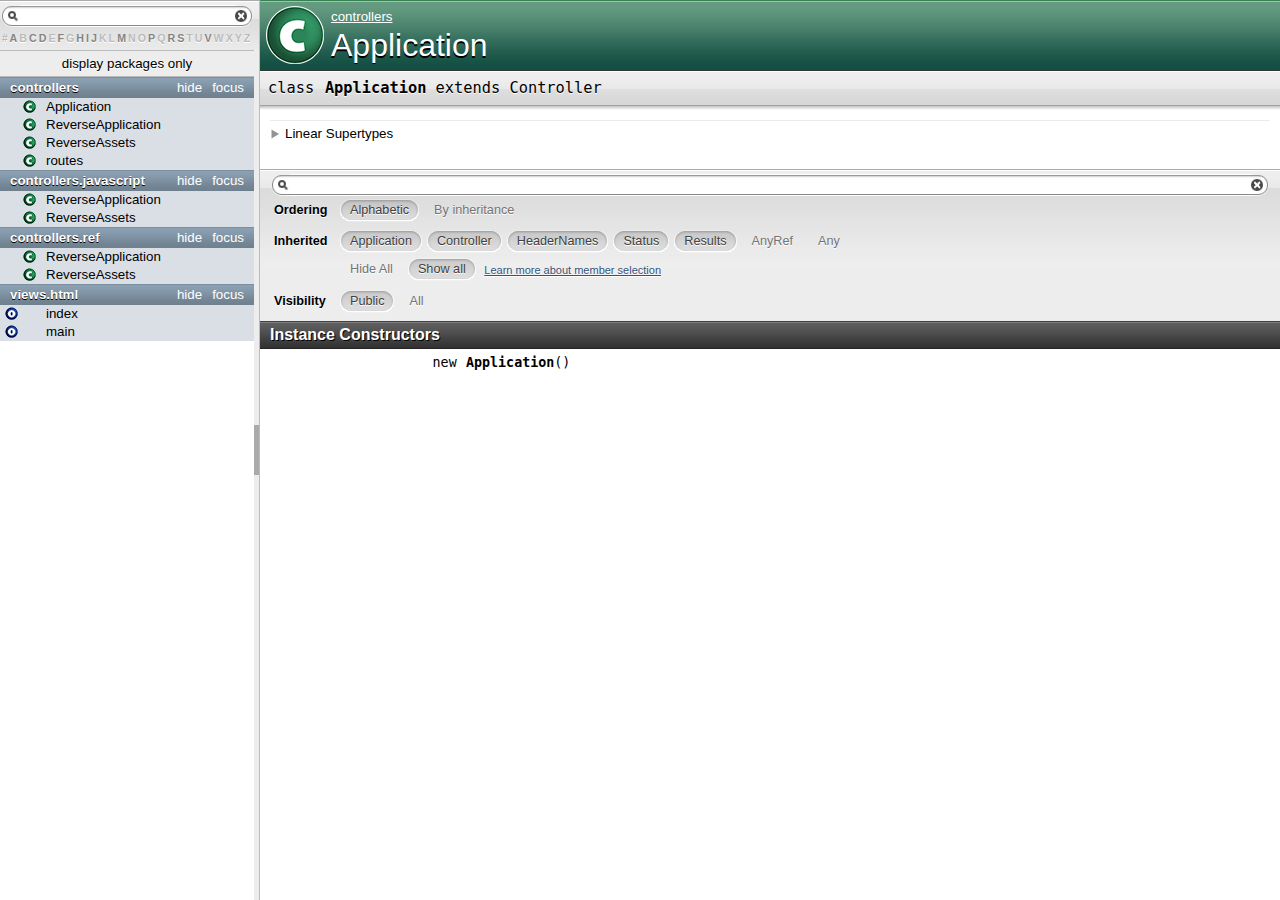
<file: target/scala-2.10/api/controllers/Application.html>
<?xml version='1.0' encoding='UTF-8'?>
<!DOCTYPE html PUBLIC "-//W3C//DTD XHTML 1.1//EN" "http://www.w3.org/TR/xhtml11/DTD/xhtml11.dtd">
<html>
        <head>
          <title>Application - controllers.Application</title>
          <meta name="description" content="Application - controllers.Application" />
          <meta name="keywords" content="Application controllers.Application" />
          <meta http-equiv="content-type" content="text/html; charset=UTF-8" />
          
      <link href="../lib/template.css" media="screen" type="text/css" rel="stylesheet" />
      <link href="../lib/diagrams.css" media="screen" type="text/css" rel="stylesheet" id="diagrams-css" />
      <script type="text/javascript">
         if(top === self) {
            var url = '../index.html';
            var hash = 'controllers.Application';
            var anchor = window.location.hash;
            var anchor_opt = '';
            if (anchor.length >= 1)
              anchor_opt = '@' + anchor.substring(1);
            window.location.href = url + '#' + hash + anchor_opt;
         }
   	  </script>
    
        </head>
        <body class="type">
      <div id="definition">
        <img src="../lib/class_big.png" />
        <p id="owner"><a href="package.html" class="extype" name="controllers">controllers</a></p>
        <h1>Application</h1>
      </div>

      <h4 id="signature" class="signature">
      <span class="modifier_kind">
        <span class="modifier"></span>
        <span class="kind">class</span>
      </span>
      <span class="symbol">
        <span class="name">Application</span><span class="result"> extends <span class="extype" name="play.mvc.Controller">Controller</span></span>
      </span>
      </h4>
      
          <div id="comment" class="fullcommenttop"><div class="toggleContainer block">
          <span class="toggle">Linear Supertypes</span>
          <div class="superTypes hiddenContent"><span class="extype" name="play.mvc.Controller">Controller</span>, <span class="extype" name="play.mvc.Http.HeaderNames">HeaderNames</span>, <span class="extype" name="play.mvc.Http.Status">Status</span>, <span class="extype" name="play.mvc.Results">Results</span>, <span class="extype" name="scala.AnyRef">AnyRef</span>, <span class="extype" name="scala.Any">Any</span></div>
        </div></div>
        

      <div id="mbrsel">
        <div id="textfilter"><span class="pre"></span><span class="input"><input id="mbrsel-input" type="text" accesskey="/" /></span><span class="post"></span></div>
        <div id="order">
              <span class="filtertype">Ordering</span>
              <ol>
                
                <li class="alpha in"><span>Alphabetic</span></li>
                <li class="inherit out"><span>By inheritance</span></li>
              </ol>
            </div>
        <div id="ancestors">
                <span class="filtertype">Inherited<br />
                </span>
                <ol id="linearization">
                  <li class="in" name="controllers.Application"><span>Application</span></li><li class="in" name="play.mvc.Controller"><span>Controller</span></li><li class="in" name="play.mvc.Http.HeaderNames"><span>HeaderNames</span></li><li class="in" name="play.mvc.Http.Status"><span>Status</span></li><li class="in" name="play.mvc.Results"><span>Results</span></li><li class="in" name="scala.AnyRef"><span>AnyRef</span></li><li class="in" name="scala.Any"><span>Any</span></li>
                </ol>
              </div><div id="ancestors">
            <span class="filtertype"></span>
            <ol>
              <li class="hideall out"><span>Hide All</span></li>
              <li class="showall in"><span>Show all</span></li>
            </ol>
            <a href="http://docs.scala-lang.org/overviews/scaladoc/usage.html#members" target="_blank">Learn more about member selection</a>
          </div>
        <div id="visbl">
            <span class="filtertype">Visibility</span>
            <ol><li class="public in"><span>Public</span></li><li class="all out"><span>All</span></li></ol>
          </div>
      </div>

      <div id="template">
        <div id="allMembers">
        <div id="constructors" class="members">
              <h3>Instance Constructors</h3>
              <ol><li name="controllers.Application#&lt;init&gt;" visbl="pub" data-isabs="false" fullComment="no" group="Ungrouped">
      <a id="&lt;init&gt;():controllers.Application"></a>
      <a id="&lt;init&gt;:Application"></a>
      <h4 class="signature">
      <span class="modifier_kind">
        <span class="modifier"></span>
        <span class="kind">new</span>
      </span>
      <span class="symbol">
        <span class="name">Application</span><span class="params">()</span>
      </span>
      </h4>
      
    </li></ol>
            </div>

        

        

        <div id="values" class="values members">
              <h3>Value Members</h3>
              <ol><li name="scala.AnyRef#!=" visbl="pub" data-isabs="false" fullComment="yes" group="Ungrouped">
      <a id="!=(x$1:AnyRef):Boolean"></a>
      <a id="!=(AnyRef):Boolean"></a>
      <h4 class="signature">
      <span class="modifier_kind">
        <span class="modifier">final </span>
        <span class="kind">def</span>
      </span>
      <span class="symbol">
        <span title="gt4s: $bang$eq" class="name">!=</span><span class="params">(<span name="arg0">arg0: <span class="extype" name="scala.AnyRef">AnyRef</span></span>)</span><span class="result">: <span class="extype" name="scala.Boolean">Boolean</span></span>
      </span>
      </h4>
      <div class="fullcomment"><dl class="attributes block"> <dt>Definition Classes</dt><dd>AnyRef</dd></dl></div>
    </li><li name="scala.Any#!=" visbl="pub" data-isabs="false" fullComment="yes" group="Ungrouped">
      <a id="!=(x$1:Any):Boolean"></a>
      <a id="!=(Any):Boolean"></a>
      <h4 class="signature">
      <span class="modifier_kind">
        <span class="modifier">final </span>
        <span class="kind">def</span>
      </span>
      <span class="symbol">
        <span title="gt4s: $bang$eq" class="name">!=</span><span class="params">(<span name="arg0">arg0: <span class="extype" name="scala.Any">Any</span></span>)</span><span class="result">: <span class="extype" name="scala.Boolean">Boolean</span></span>
      </span>
      </h4>
      <div class="fullcomment"><dl class="attributes block"> <dt>Definition Classes</dt><dd>Any</dd></dl></div>
    </li><li name="scala.AnyRef###" visbl="pub" data-isabs="false" fullComment="yes" group="Ungrouped">
      <a id="##():Int"></a>
      <a id="##():Int"></a>
      <h4 class="signature">
      <span class="modifier_kind">
        <span class="modifier">final </span>
        <span class="kind">def</span>
      </span>
      <span class="symbol">
        <span title="gt4s: $hash$hash" class="name">##</span><span class="params">()</span><span class="result">: <span class="extype" name="scala.Int">Int</span></span>
      </span>
      </h4>
      <div class="fullcomment"><dl class="attributes block"> <dt>Definition Classes</dt><dd>AnyRef → Any</dd></dl></div>
    </li><li name="scala.AnyRef#==" visbl="pub" data-isabs="false" fullComment="yes" group="Ungrouped">
      <a id="==(x$1:AnyRef):Boolean"></a>
      <a id="==(AnyRef):Boolean"></a>
      <h4 class="signature">
      <span class="modifier_kind">
        <span class="modifier">final </span>
        <span class="kind">def</span>
      </span>
      <span class="symbol">
        <span title="gt4s: $eq$eq" class="name">==</span><span class="params">(<span name="arg0">arg0: <span class="extype" name="scala.AnyRef">AnyRef</span></span>)</span><span class="result">: <span class="extype" name="scala.Boolean">Boolean</span></span>
      </span>
      </h4>
      <div class="fullcomment"><dl class="attributes block"> <dt>Definition Classes</dt><dd>AnyRef</dd></dl></div>
    </li><li name="scala.Any#==" visbl="pub" data-isabs="false" fullComment="yes" group="Ungrouped">
      <a id="==(x$1:Any):Boolean"></a>
      <a id="==(Any):Boolean"></a>
      <h4 class="signature">
      <span class="modifier_kind">
        <span class="modifier">final </span>
        <span class="kind">def</span>
      </span>
      <span class="symbol">
        <span title="gt4s: $eq$eq" class="name">==</span><span class="params">(<span name="arg0">arg0: <span class="extype" name="scala.Any">Any</span></span>)</span><span class="result">: <span class="extype" name="scala.Boolean">Boolean</span></span>
      </span>
      </h4>
      <div class="fullcomment"><dl class="attributes block"> <dt>Definition Classes</dt><dd>Any</dd></dl></div>
    </li><li name="scala.Any#asInstanceOf" visbl="pub" data-isabs="false" fullComment="yes" group="Ungrouped">
      <a id="asInstanceOf[T0]:T0"></a>
      <a id="asInstanceOf[T0]:T0"></a>
      <h4 class="signature">
      <span class="modifier_kind">
        <span class="modifier">final </span>
        <span class="kind">def</span>
      </span>
      <span class="symbol">
        <span class="name">asInstanceOf</span><span class="tparams">[<span name="T0">T0</span>]</span><span class="result">: <span class="extype" name="scala.Any.asInstanceOf.T0">T0</span></span>
      </span>
      </h4>
      <div class="fullcomment"><dl class="attributes block"> <dt>Definition Classes</dt><dd>Any</dd></dl></div>
    </li><li name="scala.AnyRef#clone" visbl="prt" data-isabs="false" fullComment="yes" group="Ungrouped">
      <a id="clone():Object"></a>
      <a id="clone():AnyRef"></a>
      <h4 class="signature">
      <span class="modifier_kind">
        <span class="modifier"></span>
        <span class="kind">def</span>
      </span>
      <span class="symbol">
        <span class="name">clone</span><span class="params">()</span><span class="result">: <span class="extype" name="scala.AnyRef">AnyRef</span></span>
      </span>
      </h4>
      <div class="fullcomment"><dl class="attributes block"> <dt>Attributes</dt><dd>protected[<a href="../java$lang.html" class="extype" name="java.lang">java.lang</a>] </dd><dt>Definition Classes</dt><dd>AnyRef</dd><dt>Annotations</dt><dd>
                <span class="name">@throws</span><span class="args">(<span>
      
      <span class="defval" name="classOf[java.lang.CloneNotSupportedException]">...</span>
    </span>)</span>
              
        </dd></dl></div>
    </li><li name="scala.AnyRef#eq" visbl="pub" data-isabs="false" fullComment="yes" group="Ungrouped">
      <a id="eq(x$1:AnyRef):Boolean"></a>
      <a id="eq(AnyRef):Boolean"></a>
      <h4 class="signature">
      <span class="modifier_kind">
        <span class="modifier">final </span>
        <span class="kind">def</span>
      </span>
      <span class="symbol">
        <span class="name">eq</span><span class="params">(<span name="arg0">arg0: <span class="extype" name="scala.AnyRef">AnyRef</span></span>)</span><span class="result">: <span class="extype" name="scala.Boolean">Boolean</span></span>
      </span>
      </h4>
      <div class="fullcomment"><dl class="attributes block"> <dt>Definition Classes</dt><dd>AnyRef</dd></dl></div>
    </li><li name="scala.AnyRef#equals" visbl="pub" data-isabs="false" fullComment="yes" group="Ungrouped">
      <a id="equals(x$1:Any):Boolean"></a>
      <a id="equals(Any):Boolean"></a>
      <h4 class="signature">
      <span class="modifier_kind">
        <span class="modifier"></span>
        <span class="kind">def</span>
      </span>
      <span class="symbol">
        <span class="name">equals</span><span class="params">(<span name="arg0">arg0: <span class="extype" name="scala.Any">Any</span></span>)</span><span class="result">: <span class="extype" name="scala.Boolean">Boolean</span></span>
      </span>
      </h4>
      <div class="fullcomment"><dl class="attributes block"> <dt>Definition Classes</dt><dd>AnyRef → Any</dd></dl></div>
    </li><li name="scala.AnyRef#finalize" visbl="prt" data-isabs="false" fullComment="yes" group="Ungrouped">
      <a id="finalize():Unit"></a>
      <a id="finalize():Unit"></a>
      <h4 class="signature">
      <span class="modifier_kind">
        <span class="modifier"></span>
        <span class="kind">def</span>
      </span>
      <span class="symbol">
        <span class="name">finalize</span><span class="params">()</span><span class="result">: <span class="extype" name="scala.Unit">Unit</span></span>
      </span>
      </h4>
      <div class="fullcomment"><dl class="attributes block"> <dt>Attributes</dt><dd>protected[<a href="../java$lang.html" class="extype" name="java.lang">java.lang</a>] </dd><dt>Definition Classes</dt><dd>AnyRef</dd><dt>Annotations</dt><dd>
                <span class="name">@throws</span><span class="args">(<span>
      
      <span class="symbol">classOf[java.lang.Throwable]</span>
    </span>)</span>
              
        </dd></dl></div>
    </li><li name="scala.AnyRef#getClass" visbl="pub" data-isabs="false" fullComment="yes" group="Ungrouped">
      <a id="getClass():Class[_]"></a>
      <a id="getClass():Class[_]"></a>
      <h4 class="signature">
      <span class="modifier_kind">
        <span class="modifier">final </span>
        <span class="kind">def</span>
      </span>
      <span class="symbol">
        <span class="name">getClass</span><span class="params">()</span><span class="result">: <span class="extype" name="java.lang.Class">Class</span>[_]</span>
      </span>
      </h4>
      <div class="fullcomment"><dl class="attributes block"> <dt>Definition Classes</dt><dd>AnyRef → Any</dd></dl></div>
    </li><li name="scala.AnyRef#hashCode" visbl="pub" data-isabs="false" fullComment="yes" group="Ungrouped">
      <a id="hashCode():Int"></a>
      <a id="hashCode():Int"></a>
      <h4 class="signature">
      <span class="modifier_kind">
        <span class="modifier"></span>
        <span class="kind">def</span>
      </span>
      <span class="symbol">
        <span class="name">hashCode</span><span class="params">()</span><span class="result">: <span class="extype" name="scala.Int">Int</span></span>
      </span>
      </h4>
      <div class="fullcomment"><dl class="attributes block"> <dt>Definition Classes</dt><dd>AnyRef → Any</dd></dl></div>
    </li><li name="scala.Any#isInstanceOf" visbl="pub" data-isabs="false" fullComment="yes" group="Ungrouped">
      <a id="isInstanceOf[T0]:Boolean"></a>
      <a id="isInstanceOf[T0]:Boolean"></a>
      <h4 class="signature">
      <span class="modifier_kind">
        <span class="modifier">final </span>
        <span class="kind">def</span>
      </span>
      <span class="symbol">
        <span class="name">isInstanceOf</span><span class="tparams">[<span name="T0">T0</span>]</span><span class="result">: <span class="extype" name="scala.Boolean">Boolean</span></span>
      </span>
      </h4>
      <div class="fullcomment"><dl class="attributes block"> <dt>Definition Classes</dt><dd>Any</dd></dl></div>
    </li><li name="scala.AnyRef#ne" visbl="pub" data-isabs="false" fullComment="yes" group="Ungrouped">
      <a id="ne(x$1:AnyRef):Boolean"></a>
      <a id="ne(AnyRef):Boolean"></a>
      <h4 class="signature">
      <span class="modifier_kind">
        <span class="modifier">final </span>
        <span class="kind">def</span>
      </span>
      <span class="symbol">
        <span class="name">ne</span><span class="params">(<span name="arg0">arg0: <span class="extype" name="scala.AnyRef">AnyRef</span></span>)</span><span class="result">: <span class="extype" name="scala.Boolean">Boolean</span></span>
      </span>
      </h4>
      <div class="fullcomment"><dl class="attributes block"> <dt>Definition Classes</dt><dd>AnyRef</dd></dl></div>
    </li><li name="scala.AnyRef#notify" visbl="pub" data-isabs="false" fullComment="yes" group="Ungrouped">
      <a id="notify():Unit"></a>
      <a id="notify():Unit"></a>
      <h4 class="signature">
      <span class="modifier_kind">
        <span class="modifier">final </span>
        <span class="kind">def</span>
      </span>
      <span class="symbol">
        <span class="name">notify</span><span class="params">()</span><span class="result">: <span class="extype" name="scala.Unit">Unit</span></span>
      </span>
      </h4>
      <div class="fullcomment"><dl class="attributes block"> <dt>Definition Classes</dt><dd>AnyRef</dd></dl></div>
    </li><li name="scala.AnyRef#notifyAll" visbl="pub" data-isabs="false" fullComment="yes" group="Ungrouped">
      <a id="notifyAll():Unit"></a>
      <a id="notifyAll():Unit"></a>
      <h4 class="signature">
      <span class="modifier_kind">
        <span class="modifier">final </span>
        <span class="kind">def</span>
      </span>
      <span class="symbol">
        <span class="name">notifyAll</span><span class="params">()</span><span class="result">: <span class="extype" name="scala.Unit">Unit</span></span>
      </span>
      </h4>
      <div class="fullcomment"><dl class="attributes block"> <dt>Definition Classes</dt><dd>AnyRef</dd></dl></div>
    </li><li name="scala.AnyRef#synchronized" visbl="pub" data-isabs="false" fullComment="yes" group="Ungrouped">
      <a id="synchronized[T0](x$1:=&gt;T0):T0"></a>
      <a id="synchronized[T0](⇒T0):T0"></a>
      <h4 class="signature">
      <span class="modifier_kind">
        <span class="modifier">final </span>
        <span class="kind">def</span>
      </span>
      <span class="symbol">
        <span class="name">synchronized</span><span class="tparams">[<span name="T0">T0</span>]</span><span class="params">(<span name="arg0">arg0: ⇒ <span class="extype" name="java.lang.AnyRef.synchronized.T0">T0</span></span>)</span><span class="result">: <span class="extype" name="java.lang.AnyRef.synchronized.T0">T0</span></span>
      </span>
      </h4>
      <div class="fullcomment"><dl class="attributes block"> <dt>Definition Classes</dt><dd>AnyRef</dd></dl></div>
    </li><li name="scala.AnyRef#toString" visbl="pub" data-isabs="false" fullComment="yes" group="Ungrouped">
      <a id="toString():String"></a>
      <a id="toString():String"></a>
      <h4 class="signature">
      <span class="modifier_kind">
        <span class="modifier"></span>
        <span class="kind">def</span>
      </span>
      <span class="symbol">
        <span class="name">toString</span><span class="params">()</span><span class="result">: <span class="extype" name="java.lang.String">String</span></span>
      </span>
      </h4>
      <div class="fullcomment"><dl class="attributes block"> <dt>Definition Classes</dt><dd>AnyRef → Any</dd></dl></div>
    </li><li name="scala.AnyRef#wait" visbl="pub" data-isabs="false" fullComment="yes" group="Ungrouped">
      <a id="wait():Unit"></a>
      <a id="wait():Unit"></a>
      <h4 class="signature">
      <span class="modifier_kind">
        <span class="modifier">final </span>
        <span class="kind">def</span>
      </span>
      <span class="symbol">
        <span class="name">wait</span><span class="params">()</span><span class="result">: <span class="extype" name="scala.Unit">Unit</span></span>
      </span>
      </h4>
      <div class="fullcomment"><dl class="attributes block"> <dt>Definition Classes</dt><dd>AnyRef</dd><dt>Annotations</dt><dd>
                <span class="name">@throws</span><span class="args">(<span>
      
      <span class="defval" name="classOf[java.lang.InterruptedException]">...</span>
    </span>)</span>
              
        </dd></dl></div>
    </li><li name="scala.AnyRef#wait" visbl="pub" data-isabs="false" fullComment="yes" group="Ungrouped">
      <a id="wait(x$1:Long,x$2:Int):Unit"></a>
      <a id="wait(Long,Int):Unit"></a>
      <h4 class="signature">
      <span class="modifier_kind">
        <span class="modifier">final </span>
        <span class="kind">def</span>
      </span>
      <span class="symbol">
        <span class="name">wait</span><span class="params">(<span name="arg0">arg0: <span class="extype" name="scala.Long">Long</span></span>, <span name="arg1">arg1: <span class="extype" name="scala.Int">Int</span></span>)</span><span class="result">: <span class="extype" name="scala.Unit">Unit</span></span>
      </span>
      </h4>
      <div class="fullcomment"><dl class="attributes block"> <dt>Definition Classes</dt><dd>AnyRef</dd><dt>Annotations</dt><dd>
                <span class="name">@throws</span><span class="args">(<span>
      
      <span class="defval" name="classOf[java.lang.InterruptedException]">...</span>
    </span>)</span>
              
        </dd></dl></div>
    </li><li name="scala.AnyRef#wait" visbl="pub" data-isabs="false" fullComment="yes" group="Ungrouped">
      <a id="wait(x$1:Long):Unit"></a>
      <a id="wait(Long):Unit"></a>
      <h4 class="signature">
      <span class="modifier_kind">
        <span class="modifier">final </span>
        <span class="kind">def</span>
      </span>
      <span class="symbol">
        <span class="name">wait</span><span class="params">(<span name="arg0">arg0: <span class="extype" name="scala.Long">Long</span></span>)</span><span class="result">: <span class="extype" name="scala.Unit">Unit</span></span>
      </span>
      </h4>
      <div class="fullcomment"><dl class="attributes block"> <dt>Definition Classes</dt><dd>AnyRef</dd><dt>Annotations</dt><dd>
                <span class="name">@throws</span><span class="args">(<span>
      
      <span class="defval" name="classOf[java.lang.InterruptedException]">...</span>
    </span>)</span>
              
        </dd></dl></div>
    </li></ol>
            </div>

        

        
        </div>

        <div id="inheritedMembers">
        <div class="parent" name="play.mvc.Controller">
              <h3>Inherited from <span class="extype" name="play.mvc.Controller">Controller</span></h3>
            </div><div class="parent" name="play.mvc.Http.HeaderNames">
              <h3>Inherited from <span class="extype" name="play.mvc.Http.HeaderNames">HeaderNames</span></h3>
            </div><div class="parent" name="play.mvc.Http.Status">
              <h3>Inherited from <span class="extype" name="play.mvc.Http.Status">Status</span></h3>
            </div><div class="parent" name="play.mvc.Results">
              <h3>Inherited from <span class="extype" name="play.mvc.Results">Results</span></h3>
            </div><div class="parent" name="scala.AnyRef">
              <h3>Inherited from <span class="extype" name="scala.AnyRef">AnyRef</span></h3>
            </div><div class="parent" name="scala.Any">
              <h3>Inherited from <span class="extype" name="scala.Any">Any</span></h3>
            </div>
        
        </div>

        <div id="groupedMembers">
        <div class="group" name="Ungrouped">
              <h3>Ungrouped</h3>
              
            </div>
        </div>

      </div>

      <div id="tooltip"></div>

      <div id="footer">  </div>
      <script defer="defer" type="text/javascript" id="jquery-js" src="../lib/jquery.js"></script><script defer="defer" type="text/javascript" id="jquery-ui-js" src="../lib/jquery-ui.js"></script><script defer="defer" type="text/javascript" id="tools-tooltip-js" src="../lib/tools.tooltip.js"></script><script defer="defer" type="text/javascript" id="template-js" src="../lib/template.js"></script>
    </body>
      </html>
</file>
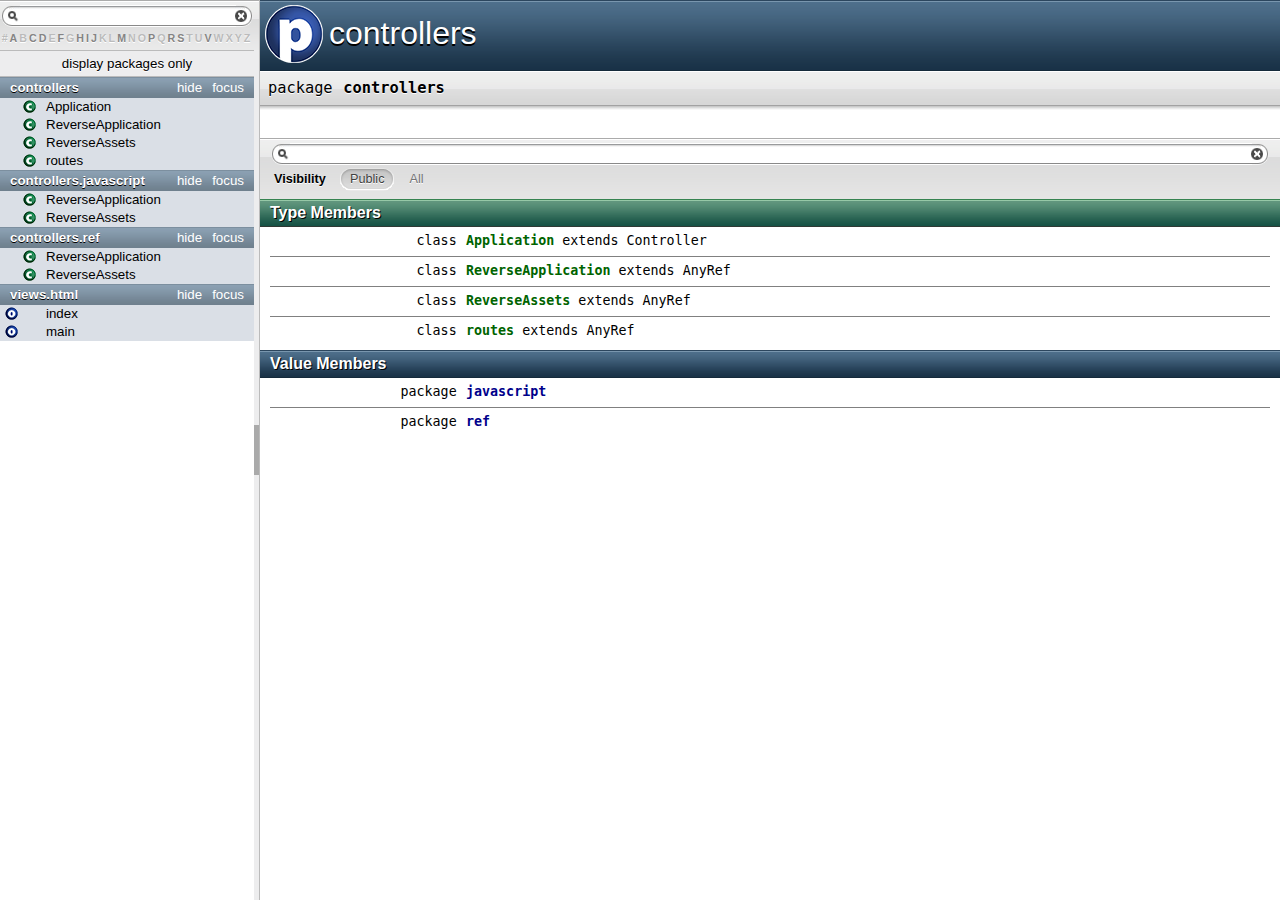
<file: target/scala-2.10/api/controllers/package.html>
<?xml version='1.0' encoding='UTF-8'?>
<!DOCTYPE html PUBLIC "-//W3C//DTD XHTML 1.1//EN" "http://www.w3.org/TR/xhtml11/DTD/xhtml11.dtd">
<html>
        <head>
          <title>controllers - controllers</title>
          <meta name="description" content="controllers - controllers" />
          <meta name="keywords" content="controllers controllers" />
          <meta http-equiv="content-type" content="text/html; charset=UTF-8" />
          
      <link href="../lib/template.css" media="screen" type="text/css" rel="stylesheet" />
      <link href="../lib/diagrams.css" media="screen" type="text/css" rel="stylesheet" id="diagrams-css" />
      <script type="text/javascript">
         if(top === self) {
            var url = '../index.html';
            var hash = 'controllers.package';
            var anchor = window.location.hash;
            var anchor_opt = '';
            if (anchor.length >= 1)
              anchor_opt = '@' + anchor.substring(1);
            window.location.href = url + '#' + hash + anchor_opt;
         }
   	  </script>
    
        </head>
        <body class="value">
      <div id="definition">
        <img src="../lib/package_big.png" />
        
        <h1>controllers</h1>
      </div>

      <h4 id="signature" class="signature">
      <span class="modifier_kind">
        <span class="modifier"></span>
        <span class="kind">package</span>
      </span>
      <span class="symbol">
        <span class="name">controllers</span>
      </span>
      </h4>
      
          <div id="comment" class="fullcommenttop"></div>
        

      <div id="mbrsel">
        <div id="textfilter"><span class="pre"></span><span class="input"><input id="mbrsel-input" type="text" accesskey="/" /></span><span class="post"></span></div>
        
        
        <div id="visbl">
            <span class="filtertype">Visibility</span>
            <ol><li class="public in"><span>Public</span></li><li class="all out"><span>All</span></li></ol>
          </div>
      </div>

      <div id="template">
        <div id="allMembers">
        

        <div id="types" class="types members">
              <h3>Type Members</h3>
              <ol><li name="controllers.Application" visbl="pub" data-isabs="false" fullComment="no" group="Ungrouped">
      <a id="ApplicationextendsController"></a>
      <a id="Application:Application"></a>
      <h4 class="signature">
      <span class="modifier_kind">
        <span class="modifier"></span>
        <span class="kind">class</span>
      </span>
      <span class="symbol">
        <a href="Application.html"><span class="name">Application</span></a><span class="result"> extends <span class="extype" name="play.mvc.Controller">Controller</span></span>
      </span>
      </h4>
      
    </li><li name="controllers.ReverseApplication" visbl="pub" data-isabs="false" fullComment="no" group="Ungrouped">
      <a id="ReverseApplicationextendsAnyRef"></a>
      <a id="ReverseApplication:ReverseApplication"></a>
      <h4 class="signature">
      <span class="modifier_kind">
        <span class="modifier"></span>
        <span class="kind">class</span>
      </span>
      <span class="symbol">
        <a href="ReverseApplication.html"><span class="name">ReverseApplication</span></a><span class="result"> extends <span class="extype" name="scala.AnyRef">AnyRef</span></span>
      </span>
      </h4>
      
    </li><li name="controllers.ReverseAssets" visbl="pub" data-isabs="false" fullComment="no" group="Ungrouped">
      <a id="ReverseAssetsextendsAnyRef"></a>
      <a id="ReverseAssets:ReverseAssets"></a>
      <h4 class="signature">
      <span class="modifier_kind">
        <span class="modifier"></span>
        <span class="kind">class</span>
      </span>
      <span class="symbol">
        <a href="ReverseAssets.html"><span class="name">ReverseAssets</span></a><span class="result"> extends <span class="extype" name="scala.AnyRef">AnyRef</span></span>
      </span>
      </h4>
      
    </li><li name="controllers.routes" visbl="pub" data-isabs="false" fullComment="no" group="Ungrouped">
      <a id="routesextendsObject"></a>
      <a id="routes:routes"></a>
      <h4 class="signature">
      <span class="modifier_kind">
        <span class="modifier"></span>
        <span class="kind">class</span>
      </span>
      <span class="symbol">
        <a href="routes.html"><span class="name">routes</span></a><span class="result"> extends <span class="extype" name="scala.AnyRef">AnyRef</span></span>
      </span>
      </h4>
      
    </li></ol>
            </div>

        

        <div id="values" class="values members">
              <h3>Value Members</h3>
              <ol><li name="controllers.javascript" visbl="pub" data-isabs="false" fullComment="no" group="Ungrouped">
      <a id="javascript"></a>
      <a id="javascript:javascript"></a>
      <h4 class="signature">
      <span class="modifier_kind">
        <span class="modifier"></span>
        <span class="kind">package</span>
      </span>
      <span class="symbol">
        <a href="javascript/package.html"><span class="name">javascript</span></a>
      </span>
      </h4>
      
    </li><li name="controllers.ref" visbl="pub" data-isabs="false" fullComment="no" group="Ungrouped">
      <a id="ref"></a>
      <a id="ref:ref"></a>
      <h4 class="signature">
      <span class="modifier_kind">
        <span class="modifier"></span>
        <span class="kind">package</span>
      </span>
      <span class="symbol">
        <a href="ref/package.html"><span class="name">ref</span></a>
      </span>
      </h4>
      
    </li></ol>
            </div>

        

        
        </div>

        <div id="inheritedMembers">
        
        
        </div>

        <div id="groupedMembers">
        <div class="group" name="Ungrouped">
              <h3>Ungrouped</h3>
              
            </div>
        </div>

      </div>

      <div id="tooltip"></div>

      <div id="footer">  </div>
      <script defer="defer" type="text/javascript" id="jquery-js" src="../lib/jquery.js"></script><script defer="defer" type="text/javascript" id="jquery-ui-js" src="../lib/jquery-ui.js"></script><script defer="defer" type="text/javascript" id="tools-tooltip-js" src="../lib/tools.tooltip.js"></script><script defer="defer" type="text/javascript" id="template-js" src="../lib/template.js"></script>
    </body>
      </html>
</file>
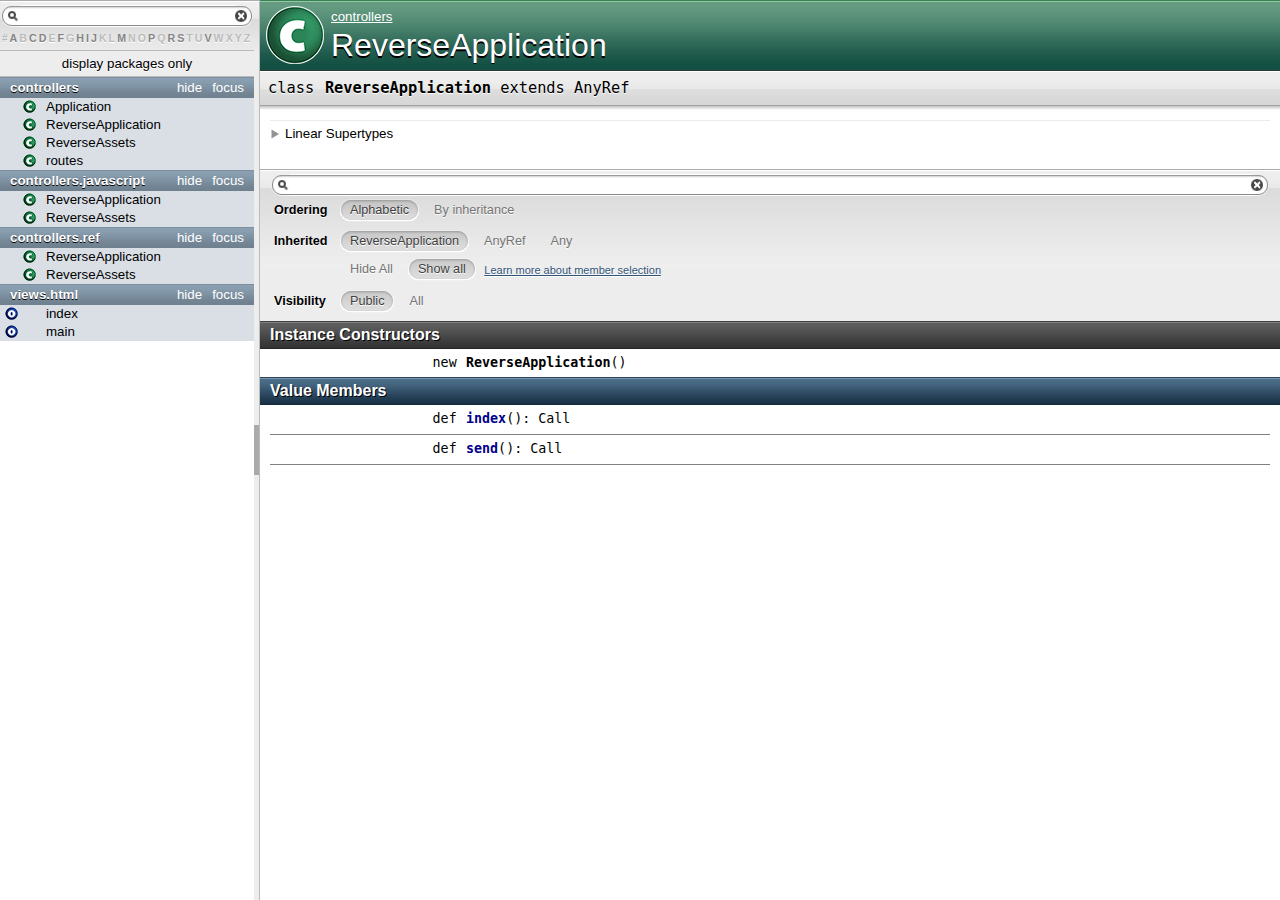
<file: target/scala-2.10/api/controllers/ReverseApplication.html>
<?xml version='1.0' encoding='UTF-8'?>
<!DOCTYPE html PUBLIC "-//W3C//DTD XHTML 1.1//EN" "http://www.w3.org/TR/xhtml11/DTD/xhtml11.dtd">
<html>
        <head>
          <title>ReverseApplication - controllers.ReverseApplication</title>
          <meta name="description" content="ReverseApplication - controllers.ReverseApplication" />
          <meta name="keywords" content="ReverseApplication controllers.ReverseApplication" />
          <meta http-equiv="content-type" content="text/html; charset=UTF-8" />
          
      <link href="../lib/template.css" media="screen" type="text/css" rel="stylesheet" />
      <link href="../lib/diagrams.css" media="screen" type="text/css" rel="stylesheet" id="diagrams-css" />
      <script type="text/javascript">
         if(top === self) {
            var url = '../index.html';
            var hash = 'controllers.ReverseApplication';
            var anchor = window.location.hash;
            var anchor_opt = '';
            if (anchor.length >= 1)
              anchor_opt = '@' + anchor.substring(1);
            window.location.href = url + '#' + hash + anchor_opt;
         }
   	  </script>
    
        </head>
        <body class="type">
      <div id="definition">
        <img src="../lib/class_big.png" />
        <p id="owner"><a href="package.html" class="extype" name="controllers">controllers</a></p>
        <h1>ReverseApplication</h1>
      </div>

      <h4 id="signature" class="signature">
      <span class="modifier_kind">
        <span class="modifier"></span>
        <span class="kind">class</span>
      </span>
      <span class="symbol">
        <span class="name">ReverseApplication</span><span class="result"> extends <span class="extype" name="scala.AnyRef">AnyRef</span></span>
      </span>
      </h4>
      
          <div id="comment" class="fullcommenttop"><div class="toggleContainer block">
          <span class="toggle">Linear Supertypes</span>
          <div class="superTypes hiddenContent"><span class="extype" name="scala.AnyRef">AnyRef</span>, <span class="extype" name="scala.Any">Any</span></div>
        </div></div>
        

      <div id="mbrsel">
        <div id="textfilter"><span class="pre"></span><span class="input"><input id="mbrsel-input" type="text" accesskey="/" /></span><span class="post"></span></div>
        <div id="order">
              <span class="filtertype">Ordering</span>
              <ol>
                
                <li class="alpha in"><span>Alphabetic</span></li>
                <li class="inherit out"><span>By inheritance</span></li>
              </ol>
            </div>
        <div id="ancestors">
                <span class="filtertype">Inherited<br />
                </span>
                <ol id="linearization">
                  <li class="in" name="controllers.ReverseApplication"><span>ReverseApplication</span></li><li class="in" name="scala.AnyRef"><span>AnyRef</span></li><li class="in" name="scala.Any"><span>Any</span></li>
                </ol>
              </div><div id="ancestors">
            <span class="filtertype"></span>
            <ol>
              <li class="hideall out"><span>Hide All</span></li>
              <li class="showall in"><span>Show all</span></li>
            </ol>
            <a href="http://docs.scala-lang.org/overviews/scaladoc/usage.html#members" target="_blank">Learn more about member selection</a>
          </div>
        <div id="visbl">
            <span class="filtertype">Visibility</span>
            <ol><li class="public in"><span>Public</span></li><li class="all out"><span>All</span></li></ol>
          </div>
      </div>

      <div id="template">
        <div id="allMembers">
        <div id="constructors" class="members">
              <h3>Instance Constructors</h3>
              <ol><li name="controllers.ReverseApplication#&lt;init&gt;" visbl="pub" data-isabs="false" fullComment="no" group="Ungrouped">
      <a id="&lt;init&gt;():controllers.ReverseApplication"></a>
      <a id="&lt;init&gt;:ReverseApplication"></a>
      <h4 class="signature">
      <span class="modifier_kind">
        <span class="modifier"></span>
        <span class="kind">new</span>
      </span>
      <span class="symbol">
        <span class="name">ReverseApplication</span><span class="params">()</span>
      </span>
      </h4>
      
    </li></ol>
            </div>

        

        

        <div id="values" class="values members">
              <h3>Value Members</h3>
              <ol><li name="scala.AnyRef#!=" visbl="pub" data-isabs="false" fullComment="yes" group="Ungrouped">
      <a id="!=(x$1:AnyRef):Boolean"></a>
      <a id="!=(AnyRef):Boolean"></a>
      <h4 class="signature">
      <span class="modifier_kind">
        <span class="modifier">final </span>
        <span class="kind">def</span>
      </span>
      <span class="symbol">
        <span title="gt4s: $bang$eq" class="name">!=</span><span class="params">(<span name="arg0">arg0: <span class="extype" name="scala.AnyRef">AnyRef</span></span>)</span><span class="result">: <span class="extype" name="scala.Boolean">Boolean</span></span>
      </span>
      </h4>
      <div class="fullcomment"><dl class="attributes block"> <dt>Definition Classes</dt><dd>AnyRef</dd></dl></div>
    </li><li name="scala.Any#!=" visbl="pub" data-isabs="false" fullComment="yes" group="Ungrouped">
      <a id="!=(x$1:Any):Boolean"></a>
      <a id="!=(Any):Boolean"></a>
      <h4 class="signature">
      <span class="modifier_kind">
        <span class="modifier">final </span>
        <span class="kind">def</span>
      </span>
      <span class="symbol">
        <span title="gt4s: $bang$eq" class="name">!=</span><span class="params">(<span name="arg0">arg0: <span class="extype" name="scala.Any">Any</span></span>)</span><span class="result">: <span class="extype" name="scala.Boolean">Boolean</span></span>
      </span>
      </h4>
      <div class="fullcomment"><dl class="attributes block"> <dt>Definition Classes</dt><dd>Any</dd></dl></div>
    </li><li name="scala.AnyRef###" visbl="pub" data-isabs="false" fullComment="yes" group="Ungrouped">
      <a id="##():Int"></a>
      <a id="##():Int"></a>
      <h4 class="signature">
      <span class="modifier_kind">
        <span class="modifier">final </span>
        <span class="kind">def</span>
      </span>
      <span class="symbol">
        <span title="gt4s: $hash$hash" class="name">##</span><span class="params">()</span><span class="result">: <span class="extype" name="scala.Int">Int</span></span>
      </span>
      </h4>
      <div class="fullcomment"><dl class="attributes block"> <dt>Definition Classes</dt><dd>AnyRef → Any</dd></dl></div>
    </li><li name="scala.AnyRef#==" visbl="pub" data-isabs="false" fullComment="yes" group="Ungrouped">
      <a id="==(x$1:AnyRef):Boolean"></a>
      <a id="==(AnyRef):Boolean"></a>
      <h4 class="signature">
      <span class="modifier_kind">
        <span class="modifier">final </span>
        <span class="kind">def</span>
      </span>
      <span class="symbol">
        <span title="gt4s: $eq$eq" class="name">==</span><span class="params">(<span name="arg0">arg0: <span class="extype" name="scala.AnyRef">AnyRef</span></span>)</span><span class="result">: <span class="extype" name="scala.Boolean">Boolean</span></span>
      </span>
      </h4>
      <div class="fullcomment"><dl class="attributes block"> <dt>Definition Classes</dt><dd>AnyRef</dd></dl></div>
    </li><li name="scala.Any#==" visbl="pub" data-isabs="false" fullComment="yes" group="Ungrouped">
      <a id="==(x$1:Any):Boolean"></a>
      <a id="==(Any):Boolean"></a>
      <h4 class="signature">
      <span class="modifier_kind">
        <span class="modifier">final </span>
        <span class="kind">def</span>
      </span>
      <span class="symbol">
        <span title="gt4s: $eq$eq" class="name">==</span><span class="params">(<span name="arg0">arg0: <span class="extype" name="scala.Any">Any</span></span>)</span><span class="result">: <span class="extype" name="scala.Boolean">Boolean</span></span>
      </span>
      </h4>
      <div class="fullcomment"><dl class="attributes block"> <dt>Definition Classes</dt><dd>Any</dd></dl></div>
    </li><li name="scala.Any#asInstanceOf" visbl="pub" data-isabs="false" fullComment="yes" group="Ungrouped">
      <a id="asInstanceOf[T0]:T0"></a>
      <a id="asInstanceOf[T0]:T0"></a>
      <h4 class="signature">
      <span class="modifier_kind">
        <span class="modifier">final </span>
        <span class="kind">def</span>
      </span>
      <span class="symbol">
        <span class="name">asInstanceOf</span><span class="tparams">[<span name="T0">T0</span>]</span><span class="result">: <span class="extype" name="scala.Any.asInstanceOf.T0">T0</span></span>
      </span>
      </h4>
      <div class="fullcomment"><dl class="attributes block"> <dt>Definition Classes</dt><dd>Any</dd></dl></div>
    </li><li name="scala.AnyRef#clone" visbl="prt" data-isabs="false" fullComment="yes" group="Ungrouped">
      <a id="clone():Object"></a>
      <a id="clone():AnyRef"></a>
      <h4 class="signature">
      <span class="modifier_kind">
        <span class="modifier"></span>
        <span class="kind">def</span>
      </span>
      <span class="symbol">
        <span class="name">clone</span><span class="params">()</span><span class="result">: <span class="extype" name="scala.AnyRef">AnyRef</span></span>
      </span>
      </h4>
      <div class="fullcomment"><dl class="attributes block"> <dt>Attributes</dt><dd>protected[<a href="../java$lang.html" class="extype" name="java.lang">java.lang</a>] </dd><dt>Definition Classes</dt><dd>AnyRef</dd><dt>Annotations</dt><dd>
                <span class="name">@throws</span><span class="args">(<span>
      
      <span class="defval" name="classOf[java.lang.CloneNotSupportedException]">...</span>
    </span>)</span>
              
        </dd></dl></div>
    </li><li name="scala.AnyRef#eq" visbl="pub" data-isabs="false" fullComment="yes" group="Ungrouped">
      <a id="eq(x$1:AnyRef):Boolean"></a>
      <a id="eq(AnyRef):Boolean"></a>
      <h4 class="signature">
      <span class="modifier_kind">
        <span class="modifier">final </span>
        <span class="kind">def</span>
      </span>
      <span class="symbol">
        <span class="name">eq</span><span class="params">(<span name="arg0">arg0: <span class="extype" name="scala.AnyRef">AnyRef</span></span>)</span><span class="result">: <span class="extype" name="scala.Boolean">Boolean</span></span>
      </span>
      </h4>
      <div class="fullcomment"><dl class="attributes block"> <dt>Definition Classes</dt><dd>AnyRef</dd></dl></div>
    </li><li name="scala.AnyRef#equals" visbl="pub" data-isabs="false" fullComment="yes" group="Ungrouped">
      <a id="equals(x$1:Any):Boolean"></a>
      <a id="equals(Any):Boolean"></a>
      <h4 class="signature">
      <span class="modifier_kind">
        <span class="modifier"></span>
        <span class="kind">def</span>
      </span>
      <span class="symbol">
        <span class="name">equals</span><span class="params">(<span name="arg0">arg0: <span class="extype" name="scala.Any">Any</span></span>)</span><span class="result">: <span class="extype" name="scala.Boolean">Boolean</span></span>
      </span>
      </h4>
      <div class="fullcomment"><dl class="attributes block"> <dt>Definition Classes</dt><dd>AnyRef → Any</dd></dl></div>
    </li><li name="scala.AnyRef#finalize" visbl="prt" data-isabs="false" fullComment="yes" group="Ungrouped">
      <a id="finalize():Unit"></a>
      <a id="finalize():Unit"></a>
      <h4 class="signature">
      <span class="modifier_kind">
        <span class="modifier"></span>
        <span class="kind">def</span>
      </span>
      <span class="symbol">
        <span class="name">finalize</span><span class="params">()</span><span class="result">: <span class="extype" name="scala.Unit">Unit</span></span>
      </span>
      </h4>
      <div class="fullcomment"><dl class="attributes block"> <dt>Attributes</dt><dd>protected[<a href="../java$lang.html" class="extype" name="java.lang">java.lang</a>] </dd><dt>Definition Classes</dt><dd>AnyRef</dd><dt>Annotations</dt><dd>
                <span class="name">@throws</span><span class="args">(<span>
      
      <span class="symbol">classOf[java.lang.Throwable]</span>
    </span>)</span>
              
        </dd></dl></div>
    </li><li name="scala.AnyRef#getClass" visbl="pub" data-isabs="false" fullComment="yes" group="Ungrouped">
      <a id="getClass():Class[_]"></a>
      <a id="getClass():Class[_]"></a>
      <h4 class="signature">
      <span class="modifier_kind">
        <span class="modifier">final </span>
        <span class="kind">def</span>
      </span>
      <span class="symbol">
        <span class="name">getClass</span><span class="params">()</span><span class="result">: <span class="extype" name="java.lang.Class">Class</span>[_]</span>
      </span>
      </h4>
      <div class="fullcomment"><dl class="attributes block"> <dt>Definition Classes</dt><dd>AnyRef → Any</dd></dl></div>
    </li><li name="scala.AnyRef#hashCode" visbl="pub" data-isabs="false" fullComment="yes" group="Ungrouped">
      <a id="hashCode():Int"></a>
      <a id="hashCode():Int"></a>
      <h4 class="signature">
      <span class="modifier_kind">
        <span class="modifier"></span>
        <span class="kind">def</span>
      </span>
      <span class="symbol">
        <span class="name">hashCode</span><span class="params">()</span><span class="result">: <span class="extype" name="scala.Int">Int</span></span>
      </span>
      </h4>
      <div class="fullcomment"><dl class="attributes block"> <dt>Definition Classes</dt><dd>AnyRef → Any</dd></dl></div>
    </li><li name="controllers.ReverseApplication#index" visbl="pub" data-isabs="false" fullComment="no" group="Ungrouped">
      <a id="index():play.api.mvc.Call"></a>
      <a id="index():Call"></a>
      <h4 class="signature">
      <span class="modifier_kind">
        <span class="modifier"></span>
        <span class="kind">def</span>
      </span>
      <span class="symbol">
        <span class="name">index</span><span class="params">()</span><span class="result">: <span class="extype" name="play.api.mvc.Call">Call</span></span>
      </span>
      </h4>
      
    </li><li name="scala.Any#isInstanceOf" visbl="pub" data-isabs="false" fullComment="yes" group="Ungrouped">
      <a id="isInstanceOf[T0]:Boolean"></a>
      <a id="isInstanceOf[T0]:Boolean"></a>
      <h4 class="signature">
      <span class="modifier_kind">
        <span class="modifier">final </span>
        <span class="kind">def</span>
      </span>
      <span class="symbol">
        <span class="name">isInstanceOf</span><span class="tparams">[<span name="T0">T0</span>]</span><span class="result">: <span class="extype" name="scala.Boolean">Boolean</span></span>
      </span>
      </h4>
      <div class="fullcomment"><dl class="attributes block"> <dt>Definition Classes</dt><dd>Any</dd></dl></div>
    </li><li name="scala.AnyRef#ne" visbl="pub" data-isabs="false" fullComment="yes" group="Ungrouped">
      <a id="ne(x$1:AnyRef):Boolean"></a>
      <a id="ne(AnyRef):Boolean"></a>
      <h4 class="signature">
      <span class="modifier_kind">
        <span class="modifier">final </span>
        <span class="kind">def</span>
      </span>
      <span class="symbol">
        <span class="name">ne</span><span class="params">(<span name="arg0">arg0: <span class="extype" name="scala.AnyRef">AnyRef</span></span>)</span><span class="result">: <span class="extype" name="scala.Boolean">Boolean</span></span>
      </span>
      </h4>
      <div class="fullcomment"><dl class="attributes block"> <dt>Definition Classes</dt><dd>AnyRef</dd></dl></div>
    </li><li name="scala.AnyRef#notify" visbl="pub" data-isabs="false" fullComment="yes" group="Ungrouped">
      <a id="notify():Unit"></a>
      <a id="notify():Unit"></a>
      <h4 class="signature">
      <span class="modifier_kind">
        <span class="modifier">final </span>
        <span class="kind">def</span>
      </span>
      <span class="symbol">
        <span class="name">notify</span><span class="params">()</span><span class="result">: <span class="extype" name="scala.Unit">Unit</span></span>
      </span>
      </h4>
      <div class="fullcomment"><dl class="attributes block"> <dt>Definition Classes</dt><dd>AnyRef</dd></dl></div>
    </li><li name="scala.AnyRef#notifyAll" visbl="pub" data-isabs="false" fullComment="yes" group="Ungrouped">
      <a id="notifyAll():Unit"></a>
      <a id="notifyAll():Unit"></a>
      <h4 class="signature">
      <span class="modifier_kind">
        <span class="modifier">final </span>
        <span class="kind">def</span>
      </span>
      <span class="symbol">
        <span class="name">notifyAll</span><span class="params">()</span><span class="result">: <span class="extype" name="scala.Unit">Unit</span></span>
      </span>
      </h4>
      <div class="fullcomment"><dl class="attributes block"> <dt>Definition Classes</dt><dd>AnyRef</dd></dl></div>
    </li><li name="controllers.ReverseApplication#send" visbl="pub" data-isabs="false" fullComment="no" group="Ungrouped">
      <a id="send():play.api.mvc.Call"></a>
      <a id="send():Call"></a>
      <h4 class="signature">
      <span class="modifier_kind">
        <span class="modifier"></span>
        <span class="kind">def</span>
      </span>
      <span class="symbol">
        <span class="name">send</span><span class="params">()</span><span class="result">: <span class="extype" name="play.api.mvc.Call">Call</span></span>
      </span>
      </h4>
      
    </li><li name="scala.AnyRef#synchronized" visbl="pub" data-isabs="false" fullComment="yes" group="Ungrouped">
      <a id="synchronized[T0](x$1:=&gt;T0):T0"></a>
      <a id="synchronized[T0](⇒T0):T0"></a>
      <h4 class="signature">
      <span class="modifier_kind">
        <span class="modifier">final </span>
        <span class="kind">def</span>
      </span>
      <span class="symbol">
        <span class="name">synchronized</span><span class="tparams">[<span name="T0">T0</span>]</span><span class="params">(<span name="arg0">arg0: ⇒ <span class="extype" name="java.lang.AnyRef.synchronized.T0">T0</span></span>)</span><span class="result">: <span class="extype" name="java.lang.AnyRef.synchronized.T0">T0</span></span>
      </span>
      </h4>
      <div class="fullcomment"><dl class="attributes block"> <dt>Definition Classes</dt><dd>AnyRef</dd></dl></div>
    </li><li name="scala.AnyRef#toString" visbl="pub" data-isabs="false" fullComment="yes" group="Ungrouped">
      <a id="toString():String"></a>
      <a id="toString():String"></a>
      <h4 class="signature">
      <span class="modifier_kind">
        <span class="modifier"></span>
        <span class="kind">def</span>
      </span>
      <span class="symbol">
        <span class="name">toString</span><span class="params">()</span><span class="result">: <span class="extype" name="java.lang.String">String</span></span>
      </span>
      </h4>
      <div class="fullcomment"><dl class="attributes block"> <dt>Definition Classes</dt><dd>AnyRef → Any</dd></dl></div>
    </li><li name="scala.AnyRef#wait" visbl="pub" data-isabs="false" fullComment="yes" group="Ungrouped">
      <a id="wait():Unit"></a>
      <a id="wait():Unit"></a>
      <h4 class="signature">
      <span class="modifier_kind">
        <span class="modifier">final </span>
        <span class="kind">def</span>
      </span>
      <span class="symbol">
        <span class="name">wait</span><span class="params">()</span><span class="result">: <span class="extype" name="scala.Unit">Unit</span></span>
      </span>
      </h4>
      <div class="fullcomment"><dl class="attributes block"> <dt>Definition Classes</dt><dd>AnyRef</dd><dt>Annotations</dt><dd>
                <span class="name">@throws</span><span class="args">(<span>
      
      <span class="defval" name="classOf[java.lang.InterruptedException]">...</span>
    </span>)</span>
              
        </dd></dl></div>
    </li><li name="scala.AnyRef#wait" visbl="pub" data-isabs="false" fullComment="yes" group="Ungrouped">
      <a id="wait(x$1:Long,x$2:Int):Unit"></a>
      <a id="wait(Long,Int):Unit"></a>
      <h4 class="signature">
      <span class="modifier_kind">
        <span class="modifier">final </span>
        <span class="kind">def</span>
      </span>
      <span class="symbol">
        <span class="name">wait</span><span class="params">(<span name="arg0">arg0: <span class="extype" name="scala.Long">Long</span></span>, <span name="arg1">arg1: <span class="extype" name="scala.Int">Int</span></span>)</span><span class="result">: <span class="extype" name="scala.Unit">Unit</span></span>
      </span>
      </h4>
      <div class="fullcomment"><dl class="attributes block"> <dt>Definition Classes</dt><dd>AnyRef</dd><dt>Annotations</dt><dd>
                <span class="name">@throws</span><span class="args">(<span>
      
      <span class="defval" name="classOf[java.lang.InterruptedException]">...</span>
    </span>)</span>
              
        </dd></dl></div>
    </li><li name="scala.AnyRef#wait" visbl="pub" data-isabs="false" fullComment="yes" group="Ungrouped">
      <a id="wait(x$1:Long):Unit"></a>
      <a id="wait(Long):Unit"></a>
      <h4 class="signature">
      <span class="modifier_kind">
        <span class="modifier">final </span>
        <span class="kind">def</span>
      </span>
      <span class="symbol">
        <span class="name">wait</span><span class="params">(<span name="arg0">arg0: <span class="extype" name="scala.Long">Long</span></span>)</span><span class="result">: <span class="extype" name="scala.Unit">Unit</span></span>
      </span>
      </h4>
      <div class="fullcomment"><dl class="attributes block"> <dt>Definition Classes</dt><dd>AnyRef</dd><dt>Annotations</dt><dd>
                <span class="name">@throws</span><span class="args">(<span>
      
      <span class="defval" name="classOf[java.lang.InterruptedException]">...</span>
    </span>)</span>
              
        </dd></dl></div>
    </li></ol>
            </div>

        

        
        </div>

        <div id="inheritedMembers">
        <div class="parent" name="scala.AnyRef">
              <h3>Inherited from <span class="extype" name="scala.AnyRef">AnyRef</span></h3>
            </div><div class="parent" name="scala.Any">
              <h3>Inherited from <span class="extype" name="scala.Any">Any</span></h3>
            </div>
        
        </div>

        <div id="groupedMembers">
        <div class="group" name="Ungrouped">
              <h3>Ungrouped</h3>
              
            </div>
        </div>

      </div>

      <div id="tooltip"></div>

      <div id="footer">  </div>
      <script defer="defer" type="text/javascript" id="jquery-js" src="../lib/jquery.js"></script><script defer="defer" type="text/javascript" id="jquery-ui-js" src="../lib/jquery-ui.js"></script><script defer="defer" type="text/javascript" id="tools-tooltip-js" src="../lib/tools.tooltip.js"></script><script defer="defer" type="text/javascript" id="template-js" src="../lib/template.js"></script>
    </body>
      </html>
</file>
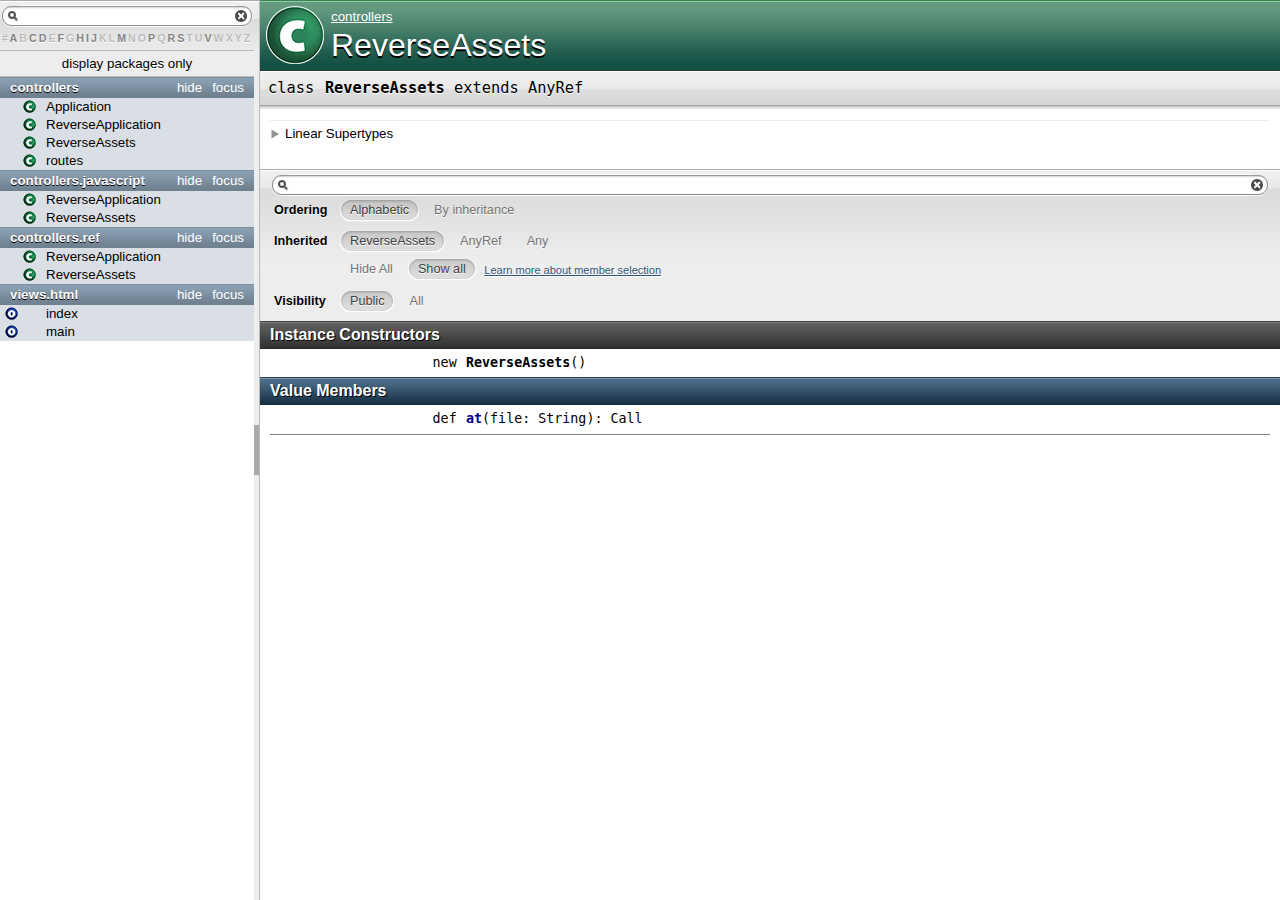
<file: target/scala-2.10/api/controllers/ReverseAssets.html>
<?xml version='1.0' encoding='UTF-8'?>
<!DOCTYPE html PUBLIC "-//W3C//DTD XHTML 1.1//EN" "http://www.w3.org/TR/xhtml11/DTD/xhtml11.dtd">
<html>
        <head>
          <title>ReverseAssets - controllers.ReverseAssets</title>
          <meta name="description" content="ReverseAssets - controllers.ReverseAssets" />
          <meta name="keywords" content="ReverseAssets controllers.ReverseAssets" />
          <meta http-equiv="content-type" content="text/html; charset=UTF-8" />
          
      <link href="../lib/template.css" media="screen" type="text/css" rel="stylesheet" />
      <link href="../lib/diagrams.css" media="screen" type="text/css" rel="stylesheet" id="diagrams-css" />
      <script type="text/javascript">
         if(top === self) {
            var url = '../index.html';
            var hash = 'controllers.ReverseAssets';
            var anchor = window.location.hash;
            var anchor_opt = '';
            if (anchor.length >= 1)
              anchor_opt = '@' + anchor.substring(1);
            window.location.href = url + '#' + hash + anchor_opt;
         }
   	  </script>
    
        </head>
        <body class="type">
      <div id="definition">
        <img src="../lib/class_big.png" />
        <p id="owner"><a href="package.html" class="extype" name="controllers">controllers</a></p>
        <h1>ReverseAssets</h1>
      </div>

      <h4 id="signature" class="signature">
      <span class="modifier_kind">
        <span class="modifier"></span>
        <span class="kind">class</span>
      </span>
      <span class="symbol">
        <span class="name">ReverseAssets</span><span class="result"> extends <span class="extype" name="scala.AnyRef">AnyRef</span></span>
      </span>
      </h4>
      
          <div id="comment" class="fullcommenttop"><div class="toggleContainer block">
          <span class="toggle">Linear Supertypes</span>
          <div class="superTypes hiddenContent"><span class="extype" name="scala.AnyRef">AnyRef</span>, <span class="extype" name="scala.Any">Any</span></div>
        </div></div>
        

      <div id="mbrsel">
        <div id="textfilter"><span class="pre"></span><span class="input"><input id="mbrsel-input" type="text" accesskey="/" /></span><span class="post"></span></div>
        <div id="order">
              <span class="filtertype">Ordering</span>
              <ol>
                
                <li class="alpha in"><span>Alphabetic</span></li>
                <li class="inherit out"><span>By inheritance</span></li>
              </ol>
            </div>
        <div id="ancestors">
                <span class="filtertype">Inherited<br />
                </span>
                <ol id="linearization">
                  <li class="in" name="controllers.ReverseAssets"><span>ReverseAssets</span></li><li class="in" name="scala.AnyRef"><span>AnyRef</span></li><li class="in" name="scala.Any"><span>Any</span></li>
                </ol>
              </div><div id="ancestors">
            <span class="filtertype"></span>
            <ol>
              <li class="hideall out"><span>Hide All</span></li>
              <li class="showall in"><span>Show all</span></li>
            </ol>
            <a href="http://docs.scala-lang.org/overviews/scaladoc/usage.html#members" target="_blank">Learn more about member selection</a>
          </div>
        <div id="visbl">
            <span class="filtertype">Visibility</span>
            <ol><li class="public in"><span>Public</span></li><li class="all out"><span>All</span></li></ol>
          </div>
      </div>

      <div id="template">
        <div id="allMembers">
        <div id="constructors" class="members">
              <h3>Instance Constructors</h3>
              <ol><li name="controllers.ReverseAssets#&lt;init&gt;" visbl="pub" data-isabs="false" fullComment="no" group="Ungrouped">
      <a id="&lt;init&gt;():controllers.ReverseAssets"></a>
      <a id="&lt;init&gt;:ReverseAssets"></a>
      <h4 class="signature">
      <span class="modifier_kind">
        <span class="modifier"></span>
        <span class="kind">new</span>
      </span>
      <span class="symbol">
        <span class="name">ReverseAssets</span><span class="params">()</span>
      </span>
      </h4>
      
    </li></ol>
            </div>

        

        

        <div id="values" class="values members">
              <h3>Value Members</h3>
              <ol><li name="scala.AnyRef#!=" visbl="pub" data-isabs="false" fullComment="yes" group="Ungrouped">
      <a id="!=(x$1:AnyRef):Boolean"></a>
      <a id="!=(AnyRef):Boolean"></a>
      <h4 class="signature">
      <span class="modifier_kind">
        <span class="modifier">final </span>
        <span class="kind">def</span>
      </span>
      <span class="symbol">
        <span title="gt4s: $bang$eq" class="name">!=</span><span class="params">(<span name="arg0">arg0: <span class="extype" name="scala.AnyRef">AnyRef</span></span>)</span><span class="result">: <span class="extype" name="scala.Boolean">Boolean</span></span>
      </span>
      </h4>
      <div class="fullcomment"><dl class="attributes block"> <dt>Definition Classes</dt><dd>AnyRef</dd></dl></div>
    </li><li name="scala.Any#!=" visbl="pub" data-isabs="false" fullComment="yes" group="Ungrouped">
      <a id="!=(x$1:Any):Boolean"></a>
      <a id="!=(Any):Boolean"></a>
      <h4 class="signature">
      <span class="modifier_kind">
        <span class="modifier">final </span>
        <span class="kind">def</span>
      </span>
      <span class="symbol">
        <span title="gt4s: $bang$eq" class="name">!=</span><span class="params">(<span name="arg0">arg0: <span class="extype" name="scala.Any">Any</span></span>)</span><span class="result">: <span class="extype" name="scala.Boolean">Boolean</span></span>
      </span>
      </h4>
      <div class="fullcomment"><dl class="attributes block"> <dt>Definition Classes</dt><dd>Any</dd></dl></div>
    </li><li name="scala.AnyRef###" visbl="pub" data-isabs="false" fullComment="yes" group="Ungrouped">
      <a id="##():Int"></a>
      <a id="##():Int"></a>
      <h4 class="signature">
      <span class="modifier_kind">
        <span class="modifier">final </span>
        <span class="kind">def</span>
      </span>
      <span class="symbol">
        <span title="gt4s: $hash$hash" class="name">##</span><span class="params">()</span><span class="result">: <span class="extype" name="scala.Int">Int</span></span>
      </span>
      </h4>
      <div class="fullcomment"><dl class="attributes block"> <dt>Definition Classes</dt><dd>AnyRef → Any</dd></dl></div>
    </li><li name="scala.AnyRef#==" visbl="pub" data-isabs="false" fullComment="yes" group="Ungrouped">
      <a id="==(x$1:AnyRef):Boolean"></a>
      <a id="==(AnyRef):Boolean"></a>
      <h4 class="signature">
      <span class="modifier_kind">
        <span class="modifier">final </span>
        <span class="kind">def</span>
      </span>
      <span class="symbol">
        <span title="gt4s: $eq$eq" class="name">==</span><span class="params">(<span name="arg0">arg0: <span class="extype" name="scala.AnyRef">AnyRef</span></span>)</span><span class="result">: <span class="extype" name="scala.Boolean">Boolean</span></span>
      </span>
      </h4>
      <div class="fullcomment"><dl class="attributes block"> <dt>Definition Classes</dt><dd>AnyRef</dd></dl></div>
    </li><li name="scala.Any#==" visbl="pub" data-isabs="false" fullComment="yes" group="Ungrouped">
      <a id="==(x$1:Any):Boolean"></a>
      <a id="==(Any):Boolean"></a>
      <h4 class="signature">
      <span class="modifier_kind">
        <span class="modifier">final </span>
        <span class="kind">def</span>
      </span>
      <span class="symbol">
        <span title="gt4s: $eq$eq" class="name">==</span><span class="params">(<span name="arg0">arg0: <span class="extype" name="scala.Any">Any</span></span>)</span><span class="result">: <span class="extype" name="scala.Boolean">Boolean</span></span>
      </span>
      </h4>
      <div class="fullcomment"><dl class="attributes block"> <dt>Definition Classes</dt><dd>Any</dd></dl></div>
    </li><li name="scala.Any#asInstanceOf" visbl="pub" data-isabs="false" fullComment="yes" group="Ungrouped">
      <a id="asInstanceOf[T0]:T0"></a>
      <a id="asInstanceOf[T0]:T0"></a>
      <h4 class="signature">
      <span class="modifier_kind">
        <span class="modifier">final </span>
        <span class="kind">def</span>
      </span>
      <span class="symbol">
        <span class="name">asInstanceOf</span><span class="tparams">[<span name="T0">T0</span>]</span><span class="result">: <span class="extype" name="scala.Any.asInstanceOf.T0">T0</span></span>
      </span>
      </h4>
      <div class="fullcomment"><dl class="attributes block"> <dt>Definition Classes</dt><dd>Any</dd></dl></div>
    </li><li name="controllers.ReverseAssets#at" visbl="pub" data-isabs="false" fullComment="no" group="Ungrouped">
      <a id="at(file:String):play.api.mvc.Call"></a>
      <a id="at(String):Call"></a>
      <h4 class="signature">
      <span class="modifier_kind">
        <span class="modifier"></span>
        <span class="kind">def</span>
      </span>
      <span class="symbol">
        <span class="name">at</span><span class="params">(<span name="file">file: <span class="extype" name="scala.Predef.String">String</span></span>)</span><span class="result">: <span class="extype" name="play.api.mvc.Call">Call</span></span>
      </span>
      </h4>
      
    </li><li name="scala.AnyRef#clone" visbl="prt" data-isabs="false" fullComment="yes" group="Ungrouped">
      <a id="clone():Object"></a>
      <a id="clone():AnyRef"></a>
      <h4 class="signature">
      <span class="modifier_kind">
        <span class="modifier"></span>
        <span class="kind">def</span>
      </span>
      <span class="symbol">
        <span class="name">clone</span><span class="params">()</span><span class="result">: <span class="extype" name="scala.AnyRef">AnyRef</span></span>
      </span>
      </h4>
      <div class="fullcomment"><dl class="attributes block"> <dt>Attributes</dt><dd>protected[<a href="../java$lang.html" class="extype" name="java.lang">java.lang</a>] </dd><dt>Definition Classes</dt><dd>AnyRef</dd><dt>Annotations</dt><dd>
                <span class="name">@throws</span><span class="args">(<span>
      
      <span class="defval" name="classOf[java.lang.CloneNotSupportedException]">...</span>
    </span>)</span>
              
        </dd></dl></div>
    </li><li name="scala.AnyRef#eq" visbl="pub" data-isabs="false" fullComment="yes" group="Ungrouped">
      <a id="eq(x$1:AnyRef):Boolean"></a>
      <a id="eq(AnyRef):Boolean"></a>
      <h4 class="signature">
      <span class="modifier_kind">
        <span class="modifier">final </span>
        <span class="kind">def</span>
      </span>
      <span class="symbol">
        <span class="name">eq</span><span class="params">(<span name="arg0">arg0: <span class="extype" name="scala.AnyRef">AnyRef</span></span>)</span><span class="result">: <span class="extype" name="scala.Boolean">Boolean</span></span>
      </span>
      </h4>
      <div class="fullcomment"><dl class="attributes block"> <dt>Definition Classes</dt><dd>AnyRef</dd></dl></div>
    </li><li name="scala.AnyRef#equals" visbl="pub" data-isabs="false" fullComment="yes" group="Ungrouped">
      <a id="equals(x$1:Any):Boolean"></a>
      <a id="equals(Any):Boolean"></a>
      <h4 class="signature">
      <span class="modifier_kind">
        <span class="modifier"></span>
        <span class="kind">def</span>
      </span>
      <span class="symbol">
        <span class="name">equals</span><span class="params">(<span name="arg0">arg0: <span class="extype" name="scala.Any">Any</span></span>)</span><span class="result">: <span class="extype" name="scala.Boolean">Boolean</span></span>
      </span>
      </h4>
      <div class="fullcomment"><dl class="attributes block"> <dt>Definition Classes</dt><dd>AnyRef → Any</dd></dl></div>
    </li><li name="scala.AnyRef#finalize" visbl="prt" data-isabs="false" fullComment="yes" group="Ungrouped">
      <a id="finalize():Unit"></a>
      <a id="finalize():Unit"></a>
      <h4 class="signature">
      <span class="modifier_kind">
        <span class="modifier"></span>
        <span class="kind">def</span>
      </span>
      <span class="symbol">
        <span class="name">finalize</span><span class="params">()</span><span class="result">: <span class="extype" name="scala.Unit">Unit</span></span>
      </span>
      </h4>
      <div class="fullcomment"><dl class="attributes block"> <dt>Attributes</dt><dd>protected[<a href="../java$lang.html" class="extype" name="java.lang">java.lang</a>] </dd><dt>Definition Classes</dt><dd>AnyRef</dd><dt>Annotations</dt><dd>
                <span class="name">@throws</span><span class="args">(<span>
      
      <span class="symbol">classOf[java.lang.Throwable]</span>
    </span>)</span>
              
        </dd></dl></div>
    </li><li name="scala.AnyRef#getClass" visbl="pub" data-isabs="false" fullComment="yes" group="Ungrouped">
      <a id="getClass():Class[_]"></a>
      <a id="getClass():Class[_]"></a>
      <h4 class="signature">
      <span class="modifier_kind">
        <span class="modifier">final </span>
        <span class="kind">def</span>
      </span>
      <span class="symbol">
        <span class="name">getClass</span><span class="params">()</span><span class="result">: <span class="extype" name="java.lang.Class">Class</span>[_]</span>
      </span>
      </h4>
      <div class="fullcomment"><dl class="attributes block"> <dt>Definition Classes</dt><dd>AnyRef → Any</dd></dl></div>
    </li><li name="scala.AnyRef#hashCode" visbl="pub" data-isabs="false" fullComment="yes" group="Ungrouped">
      <a id="hashCode():Int"></a>
      <a id="hashCode():Int"></a>
      <h4 class="signature">
      <span class="modifier_kind">
        <span class="modifier"></span>
        <span class="kind">def</span>
      </span>
      <span class="symbol">
        <span class="name">hashCode</span><span class="params">()</span><span class="result">: <span class="extype" name="scala.Int">Int</span></span>
      </span>
      </h4>
      <div class="fullcomment"><dl class="attributes block"> <dt>Definition Classes</dt><dd>AnyRef → Any</dd></dl></div>
    </li><li name="scala.Any#isInstanceOf" visbl="pub" data-isabs="false" fullComment="yes" group="Ungrouped">
      <a id="isInstanceOf[T0]:Boolean"></a>
      <a id="isInstanceOf[T0]:Boolean"></a>
      <h4 class="signature">
      <span class="modifier_kind">
        <span class="modifier">final </span>
        <span class="kind">def</span>
      </span>
      <span class="symbol">
        <span class="name">isInstanceOf</span><span class="tparams">[<span name="T0">T0</span>]</span><span class="result">: <span class="extype" name="scala.Boolean">Boolean</span></span>
      </span>
      </h4>
      <div class="fullcomment"><dl class="attributes block"> <dt>Definition Classes</dt><dd>Any</dd></dl></div>
    </li><li name="scala.AnyRef#ne" visbl="pub" data-isabs="false" fullComment="yes" group="Ungrouped">
      <a id="ne(x$1:AnyRef):Boolean"></a>
      <a id="ne(AnyRef):Boolean"></a>
      <h4 class="signature">
      <span class="modifier_kind">
        <span class="modifier">final </span>
        <span class="kind">def</span>
      </span>
      <span class="symbol">
        <span class="name">ne</span><span class="params">(<span name="arg0">arg0: <span class="extype" name="scala.AnyRef">AnyRef</span></span>)</span><span class="result">: <span class="extype" name="scala.Boolean">Boolean</span></span>
      </span>
      </h4>
      <div class="fullcomment"><dl class="attributes block"> <dt>Definition Classes</dt><dd>AnyRef</dd></dl></div>
    </li><li name="scala.AnyRef#notify" visbl="pub" data-isabs="false" fullComment="yes" group="Ungrouped">
      <a id="notify():Unit"></a>
      <a id="notify():Unit"></a>
      <h4 class="signature">
      <span class="modifier_kind">
        <span class="modifier">final </span>
        <span class="kind">def</span>
      </span>
      <span class="symbol">
        <span class="name">notify</span><span class="params">()</span><span class="result">: <span class="extype" name="scala.Unit">Unit</span></span>
      </span>
      </h4>
      <div class="fullcomment"><dl class="attributes block"> <dt>Definition Classes</dt><dd>AnyRef</dd></dl></div>
    </li><li name="scala.AnyRef#notifyAll" visbl="pub" data-isabs="false" fullComment="yes" group="Ungrouped">
      <a id="notifyAll():Unit"></a>
      <a id="notifyAll():Unit"></a>
      <h4 class="signature">
      <span class="modifier_kind">
        <span class="modifier">final </span>
        <span class="kind">def</span>
      </span>
      <span class="symbol">
        <span class="name">notifyAll</span><span class="params">()</span><span class="result">: <span class="extype" name="scala.Unit">Unit</span></span>
      </span>
      </h4>
      <div class="fullcomment"><dl class="attributes block"> <dt>Definition Classes</dt><dd>AnyRef</dd></dl></div>
    </li><li name="scala.AnyRef#synchronized" visbl="pub" data-isabs="false" fullComment="yes" group="Ungrouped">
      <a id="synchronized[T0](x$1:=&gt;T0):T0"></a>
      <a id="synchronized[T0](⇒T0):T0"></a>
      <h4 class="signature">
      <span class="modifier_kind">
        <span class="modifier">final </span>
        <span class="kind">def</span>
      </span>
      <span class="symbol">
        <span class="name">synchronized</span><span class="tparams">[<span name="T0">T0</span>]</span><span class="params">(<span name="arg0">arg0: ⇒ <span class="extype" name="java.lang.AnyRef.synchronized.T0">T0</span></span>)</span><span class="result">: <span class="extype" name="java.lang.AnyRef.synchronized.T0">T0</span></span>
      </span>
      </h4>
      <div class="fullcomment"><dl class="attributes block"> <dt>Definition Classes</dt><dd>AnyRef</dd></dl></div>
    </li><li name="scala.AnyRef#toString" visbl="pub" data-isabs="false" fullComment="yes" group="Ungrouped">
      <a id="toString():String"></a>
      <a id="toString():String"></a>
      <h4 class="signature">
      <span class="modifier_kind">
        <span class="modifier"></span>
        <span class="kind">def</span>
      </span>
      <span class="symbol">
        <span class="name">toString</span><span class="params">()</span><span class="result">: <span class="extype" name="java.lang.String">String</span></span>
      </span>
      </h4>
      <div class="fullcomment"><dl class="attributes block"> <dt>Definition Classes</dt><dd>AnyRef → Any</dd></dl></div>
    </li><li name="scala.AnyRef#wait" visbl="pub" data-isabs="false" fullComment="yes" group="Ungrouped">
      <a id="wait():Unit"></a>
      <a id="wait():Unit"></a>
      <h4 class="signature">
      <span class="modifier_kind">
        <span class="modifier">final </span>
        <span class="kind">def</span>
      </span>
      <span class="symbol">
        <span class="name">wait</span><span class="params">()</span><span class="result">: <span class="extype" name="scala.Unit">Unit</span></span>
      </span>
      </h4>
      <div class="fullcomment"><dl class="attributes block"> <dt>Definition Classes</dt><dd>AnyRef</dd><dt>Annotations</dt><dd>
                <span class="name">@throws</span><span class="args">(<span>
      
      <span class="defval" name="classOf[java.lang.InterruptedException]">...</span>
    </span>)</span>
              
        </dd></dl></div>
    </li><li name="scala.AnyRef#wait" visbl="pub" data-isabs="false" fullComment="yes" group="Ungrouped">
      <a id="wait(x$1:Long,x$2:Int):Unit"></a>
      <a id="wait(Long,Int):Unit"></a>
      <h4 class="signature">
      <span class="modifier_kind">
        <span class="modifier">final </span>
        <span class="kind">def</span>
      </span>
      <span class="symbol">
        <span class="name">wait</span><span class="params">(<span name="arg0">arg0: <span class="extype" name="scala.Long">Long</span></span>, <span name="arg1">arg1: <span class="extype" name="scala.Int">Int</span></span>)</span><span class="result">: <span class="extype" name="scala.Unit">Unit</span></span>
      </span>
      </h4>
      <div class="fullcomment"><dl class="attributes block"> <dt>Definition Classes</dt><dd>AnyRef</dd><dt>Annotations</dt><dd>
                <span class="name">@throws</span><span class="args">(<span>
      
      <span class="defval" name="classOf[java.lang.InterruptedException]">...</span>
    </span>)</span>
              
        </dd></dl></div>
    </li><li name="scala.AnyRef#wait" visbl="pub" data-isabs="false" fullComment="yes" group="Ungrouped">
      <a id="wait(x$1:Long):Unit"></a>
      <a id="wait(Long):Unit"></a>
      <h4 class="signature">
      <span class="modifier_kind">
        <span class="modifier">final </span>
        <span class="kind">def</span>
      </span>
      <span class="symbol">
        <span class="name">wait</span><span class="params">(<span name="arg0">arg0: <span class="extype" name="scala.Long">Long</span></span>)</span><span class="result">: <span class="extype" name="scala.Unit">Unit</span></span>
      </span>
      </h4>
      <div class="fullcomment"><dl class="attributes block"> <dt>Definition Classes</dt><dd>AnyRef</dd><dt>Annotations</dt><dd>
                <span class="name">@throws</span><span class="args">(<span>
      
      <span class="defval" name="classOf[java.lang.InterruptedException]">...</span>
    </span>)</span>
              
        </dd></dl></div>
    </li></ol>
            </div>

        

        
        </div>

        <div id="inheritedMembers">
        <div class="parent" name="scala.AnyRef">
              <h3>Inherited from <span class="extype" name="scala.AnyRef">AnyRef</span></h3>
            </div><div class="parent" name="scala.Any">
              <h3>Inherited from <span class="extype" name="scala.Any">Any</span></h3>
            </div>
        
        </div>

        <div id="groupedMembers">
        <div class="group" name="Ungrouped">
              <h3>Ungrouped</h3>
              
            </div>
        </div>

      </div>

      <div id="tooltip"></div>

      <div id="footer">  </div>
      <script defer="defer" type="text/javascript" id="jquery-js" src="../lib/jquery.js"></script><script defer="defer" type="text/javascript" id="jquery-ui-js" src="../lib/jquery-ui.js"></script><script defer="defer" type="text/javascript" id="tools-tooltip-js" src="../lib/tools.tooltip.js"></script><script defer="defer" type="text/javascript" id="template-js" src="../lib/template.js"></script>
    </body>
      </html>
</file>
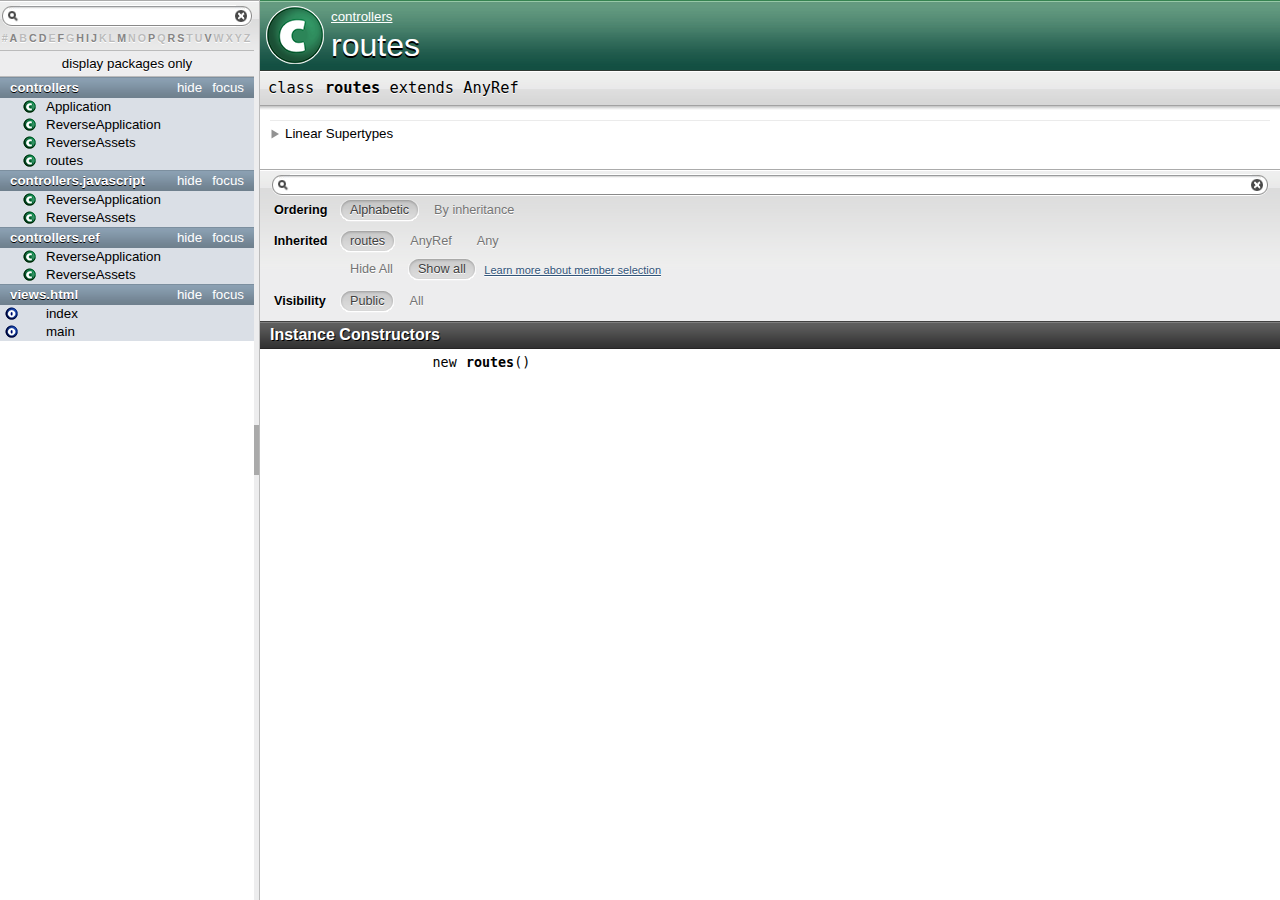
<file: target/scala-2.10/api/controllers/routes.html>
<?xml version='1.0' encoding='UTF-8'?>
<!DOCTYPE html PUBLIC "-//W3C//DTD XHTML 1.1//EN" "http://www.w3.org/TR/xhtml11/DTD/xhtml11.dtd">
<html>
        <head>
          <title>routes - controllers.routes</title>
          <meta name="description" content="routes - controllers.routes" />
          <meta name="keywords" content="routes controllers.routes" />
          <meta http-equiv="content-type" content="text/html; charset=UTF-8" />
          
      <link href="../lib/template.css" media="screen" type="text/css" rel="stylesheet" />
      <link href="../lib/diagrams.css" media="screen" type="text/css" rel="stylesheet" id="diagrams-css" />
      <script type="text/javascript">
         if(top === self) {
            var url = '../index.html';
            var hash = 'controllers.routes';
            var anchor = window.location.hash;
            var anchor_opt = '';
            if (anchor.length >= 1)
              anchor_opt = '@' + anchor.substring(1);
            window.location.href = url + '#' + hash + anchor_opt;
         }
   	  </script>
    
        </head>
        <body class="type">
      <div id="definition">
        <img src="../lib/class_big.png" />
        <p id="owner"><a href="package.html" class="extype" name="controllers">controllers</a></p>
        <h1>routes</h1>
      </div>

      <h4 id="signature" class="signature">
      <span class="modifier_kind">
        <span class="modifier"></span>
        <span class="kind">class</span>
      </span>
      <span class="symbol">
        <span class="name">routes</span><span class="result"> extends <span class="extype" name="scala.AnyRef">AnyRef</span></span>
      </span>
      </h4>
      
          <div id="comment" class="fullcommenttop"><div class="toggleContainer block">
          <span class="toggle">Linear Supertypes</span>
          <div class="superTypes hiddenContent"><span class="extype" name="scala.AnyRef">AnyRef</span>, <span class="extype" name="scala.Any">Any</span></div>
        </div></div>
        

      <div id="mbrsel">
        <div id="textfilter"><span class="pre"></span><span class="input"><input id="mbrsel-input" type="text" accesskey="/" /></span><span class="post"></span></div>
        <div id="order">
              <span class="filtertype">Ordering</span>
              <ol>
                
                <li class="alpha in"><span>Alphabetic</span></li>
                <li class="inherit out"><span>By inheritance</span></li>
              </ol>
            </div>
        <div id="ancestors">
                <span class="filtertype">Inherited<br />
                </span>
                <ol id="linearization">
                  <li class="in" name="controllers.routes"><span>routes</span></li><li class="in" name="scala.AnyRef"><span>AnyRef</span></li><li class="in" name="scala.Any"><span>Any</span></li>
                </ol>
              </div><div id="ancestors">
            <span class="filtertype"></span>
            <ol>
              <li class="hideall out"><span>Hide All</span></li>
              <li class="showall in"><span>Show all</span></li>
            </ol>
            <a href="http://docs.scala-lang.org/overviews/scaladoc/usage.html#members" target="_blank">Learn more about member selection</a>
          </div>
        <div id="visbl">
            <span class="filtertype">Visibility</span>
            <ol><li class="public in"><span>Public</span></li><li class="all out"><span>All</span></li></ol>
          </div>
      </div>

      <div id="template">
        <div id="allMembers">
        <div id="constructors" class="members">
              <h3>Instance Constructors</h3>
              <ol><li name="controllers.routes#&lt;init&gt;" visbl="pub" data-isabs="false" fullComment="no" group="Ungrouped">
      <a id="&lt;init&gt;():controllers.routes"></a>
      <a id="&lt;init&gt;:routes"></a>
      <h4 class="signature">
      <span class="modifier_kind">
        <span class="modifier"></span>
        <span class="kind">new</span>
      </span>
      <span class="symbol">
        <span class="name">routes</span><span class="params">()</span>
      </span>
      </h4>
      
    </li></ol>
            </div>

        

        

        <div id="values" class="values members">
              <h3>Value Members</h3>
              <ol><li name="scala.AnyRef#!=" visbl="pub" data-isabs="false" fullComment="yes" group="Ungrouped">
      <a id="!=(x$1:AnyRef):Boolean"></a>
      <a id="!=(AnyRef):Boolean"></a>
      <h4 class="signature">
      <span class="modifier_kind">
        <span class="modifier">final </span>
        <span class="kind">def</span>
      </span>
      <span class="symbol">
        <span title="gt4s: $bang$eq" class="name">!=</span><span class="params">(<span name="arg0">arg0: <span class="extype" name="scala.AnyRef">AnyRef</span></span>)</span><span class="result">: <span class="extype" name="scala.Boolean">Boolean</span></span>
      </span>
      </h4>
      <div class="fullcomment"><dl class="attributes block"> <dt>Definition Classes</dt><dd>AnyRef</dd></dl></div>
    </li><li name="scala.Any#!=" visbl="pub" data-isabs="false" fullComment="yes" group="Ungrouped">
      <a id="!=(x$1:Any):Boolean"></a>
      <a id="!=(Any):Boolean"></a>
      <h4 class="signature">
      <span class="modifier_kind">
        <span class="modifier">final </span>
        <span class="kind">def</span>
      </span>
      <span class="symbol">
        <span title="gt4s: $bang$eq" class="name">!=</span><span class="params">(<span name="arg0">arg0: <span class="extype" name="scala.Any">Any</span></span>)</span><span class="result">: <span class="extype" name="scala.Boolean">Boolean</span></span>
      </span>
      </h4>
      <div class="fullcomment"><dl class="attributes block"> <dt>Definition Classes</dt><dd>Any</dd></dl></div>
    </li><li name="scala.AnyRef###" visbl="pub" data-isabs="false" fullComment="yes" group="Ungrouped">
      <a id="##():Int"></a>
      <a id="##():Int"></a>
      <h4 class="signature">
      <span class="modifier_kind">
        <span class="modifier">final </span>
        <span class="kind">def</span>
      </span>
      <span class="symbol">
        <span title="gt4s: $hash$hash" class="name">##</span><span class="params">()</span><span class="result">: <span class="extype" name="scala.Int">Int</span></span>
      </span>
      </h4>
      <div class="fullcomment"><dl class="attributes block"> <dt>Definition Classes</dt><dd>AnyRef → Any</dd></dl></div>
    </li><li name="scala.AnyRef#==" visbl="pub" data-isabs="false" fullComment="yes" group="Ungrouped">
      <a id="==(x$1:AnyRef):Boolean"></a>
      <a id="==(AnyRef):Boolean"></a>
      <h4 class="signature">
      <span class="modifier_kind">
        <span class="modifier">final </span>
        <span class="kind">def</span>
      </span>
      <span class="symbol">
        <span title="gt4s: $eq$eq" class="name">==</span><span class="params">(<span name="arg0">arg0: <span class="extype" name="scala.AnyRef">AnyRef</span></span>)</span><span class="result">: <span class="extype" name="scala.Boolean">Boolean</span></span>
      </span>
      </h4>
      <div class="fullcomment"><dl class="attributes block"> <dt>Definition Classes</dt><dd>AnyRef</dd></dl></div>
    </li><li name="scala.Any#==" visbl="pub" data-isabs="false" fullComment="yes" group="Ungrouped">
      <a id="==(x$1:Any):Boolean"></a>
      <a id="==(Any):Boolean"></a>
      <h4 class="signature">
      <span class="modifier_kind">
        <span class="modifier">final </span>
        <span class="kind">def</span>
      </span>
      <span class="symbol">
        <span title="gt4s: $eq$eq" class="name">==</span><span class="params">(<span name="arg0">arg0: <span class="extype" name="scala.Any">Any</span></span>)</span><span class="result">: <span class="extype" name="scala.Boolean">Boolean</span></span>
      </span>
      </h4>
      <div class="fullcomment"><dl class="attributes block"> <dt>Definition Classes</dt><dd>Any</dd></dl></div>
    </li><li name="scala.Any#asInstanceOf" visbl="pub" data-isabs="false" fullComment="yes" group="Ungrouped">
      <a id="asInstanceOf[T0]:T0"></a>
      <a id="asInstanceOf[T0]:T0"></a>
      <h4 class="signature">
      <span class="modifier_kind">
        <span class="modifier">final </span>
        <span class="kind">def</span>
      </span>
      <span class="symbol">
        <span class="name">asInstanceOf</span><span class="tparams">[<span name="T0">T0</span>]</span><span class="result">: <span class="extype" name="scala.Any.asInstanceOf.T0">T0</span></span>
      </span>
      </h4>
      <div class="fullcomment"><dl class="attributes block"> <dt>Definition Classes</dt><dd>Any</dd></dl></div>
    </li><li name="scala.AnyRef#clone" visbl="prt" data-isabs="false" fullComment="yes" group="Ungrouped">
      <a id="clone():Object"></a>
      <a id="clone():AnyRef"></a>
      <h4 class="signature">
      <span class="modifier_kind">
        <span class="modifier"></span>
        <span class="kind">def</span>
      </span>
      <span class="symbol">
        <span class="name">clone</span><span class="params">()</span><span class="result">: <span class="extype" name="scala.AnyRef">AnyRef</span></span>
      </span>
      </h4>
      <div class="fullcomment"><dl class="attributes block"> <dt>Attributes</dt><dd>protected[<a href="../java$lang.html" class="extype" name="java.lang">java.lang</a>] </dd><dt>Definition Classes</dt><dd>AnyRef</dd><dt>Annotations</dt><dd>
                <span class="name">@throws</span><span class="args">(<span>
      
      <span class="defval" name="classOf[java.lang.CloneNotSupportedException]">...</span>
    </span>)</span>
              
        </dd></dl></div>
    </li><li name="scala.AnyRef#eq" visbl="pub" data-isabs="false" fullComment="yes" group="Ungrouped">
      <a id="eq(x$1:AnyRef):Boolean"></a>
      <a id="eq(AnyRef):Boolean"></a>
      <h4 class="signature">
      <span class="modifier_kind">
        <span class="modifier">final </span>
        <span class="kind">def</span>
      </span>
      <span class="symbol">
        <span class="name">eq</span><span class="params">(<span name="arg0">arg0: <span class="extype" name="scala.AnyRef">AnyRef</span></span>)</span><span class="result">: <span class="extype" name="scala.Boolean">Boolean</span></span>
      </span>
      </h4>
      <div class="fullcomment"><dl class="attributes block"> <dt>Definition Classes</dt><dd>AnyRef</dd></dl></div>
    </li><li name="scala.AnyRef#equals" visbl="pub" data-isabs="false" fullComment="yes" group="Ungrouped">
      <a id="equals(x$1:Any):Boolean"></a>
      <a id="equals(Any):Boolean"></a>
      <h4 class="signature">
      <span class="modifier_kind">
        <span class="modifier"></span>
        <span class="kind">def</span>
      </span>
      <span class="symbol">
        <span class="name">equals</span><span class="params">(<span name="arg0">arg0: <span class="extype" name="scala.Any">Any</span></span>)</span><span class="result">: <span class="extype" name="scala.Boolean">Boolean</span></span>
      </span>
      </h4>
      <div class="fullcomment"><dl class="attributes block"> <dt>Definition Classes</dt><dd>AnyRef → Any</dd></dl></div>
    </li><li name="scala.AnyRef#finalize" visbl="prt" data-isabs="false" fullComment="yes" group="Ungrouped">
      <a id="finalize():Unit"></a>
      <a id="finalize():Unit"></a>
      <h4 class="signature">
      <span class="modifier_kind">
        <span class="modifier"></span>
        <span class="kind">def</span>
      </span>
      <span class="symbol">
        <span class="name">finalize</span><span class="params">()</span><span class="result">: <span class="extype" name="scala.Unit">Unit</span></span>
      </span>
      </h4>
      <div class="fullcomment"><dl class="attributes block"> <dt>Attributes</dt><dd>protected[<a href="../java$lang.html" class="extype" name="java.lang">java.lang</a>] </dd><dt>Definition Classes</dt><dd>AnyRef</dd><dt>Annotations</dt><dd>
                <span class="name">@throws</span><span class="args">(<span>
      
      <span class="symbol">classOf[java.lang.Throwable]</span>
    </span>)</span>
              
        </dd></dl></div>
    </li><li name="scala.AnyRef#getClass" visbl="pub" data-isabs="false" fullComment="yes" group="Ungrouped">
      <a id="getClass():Class[_]"></a>
      <a id="getClass():Class[_]"></a>
      <h4 class="signature">
      <span class="modifier_kind">
        <span class="modifier">final </span>
        <span class="kind">def</span>
      </span>
      <span class="symbol">
        <span class="name">getClass</span><span class="params">()</span><span class="result">: <span class="extype" name="java.lang.Class">Class</span>[_]</span>
      </span>
      </h4>
      <div class="fullcomment"><dl class="attributes block"> <dt>Definition Classes</dt><dd>AnyRef → Any</dd></dl></div>
    </li><li name="scala.AnyRef#hashCode" visbl="pub" data-isabs="false" fullComment="yes" group="Ungrouped">
      <a id="hashCode():Int"></a>
      <a id="hashCode():Int"></a>
      <h4 class="signature">
      <span class="modifier_kind">
        <span class="modifier"></span>
        <span class="kind">def</span>
      </span>
      <span class="symbol">
        <span class="name">hashCode</span><span class="params">()</span><span class="result">: <span class="extype" name="scala.Int">Int</span></span>
      </span>
      </h4>
      <div class="fullcomment"><dl class="attributes block"> <dt>Definition Classes</dt><dd>AnyRef → Any</dd></dl></div>
    </li><li name="scala.Any#isInstanceOf" visbl="pub" data-isabs="false" fullComment="yes" group="Ungrouped">
      <a id="isInstanceOf[T0]:Boolean"></a>
      <a id="isInstanceOf[T0]:Boolean"></a>
      <h4 class="signature">
      <span class="modifier_kind">
        <span class="modifier">final </span>
        <span class="kind">def</span>
      </span>
      <span class="symbol">
        <span class="name">isInstanceOf</span><span class="tparams">[<span name="T0">T0</span>]</span><span class="result">: <span class="extype" name="scala.Boolean">Boolean</span></span>
      </span>
      </h4>
      <div class="fullcomment"><dl class="attributes block"> <dt>Definition Classes</dt><dd>Any</dd></dl></div>
    </li><li name="scala.AnyRef#ne" visbl="pub" data-isabs="false" fullComment="yes" group="Ungrouped">
      <a id="ne(x$1:AnyRef):Boolean"></a>
      <a id="ne(AnyRef):Boolean"></a>
      <h4 class="signature">
      <span class="modifier_kind">
        <span class="modifier">final </span>
        <span class="kind">def</span>
      </span>
      <span class="symbol">
        <span class="name">ne</span><span class="params">(<span name="arg0">arg0: <span class="extype" name="scala.AnyRef">AnyRef</span></span>)</span><span class="result">: <span class="extype" name="scala.Boolean">Boolean</span></span>
      </span>
      </h4>
      <div class="fullcomment"><dl class="attributes block"> <dt>Definition Classes</dt><dd>AnyRef</dd></dl></div>
    </li><li name="scala.AnyRef#notify" visbl="pub" data-isabs="false" fullComment="yes" group="Ungrouped">
      <a id="notify():Unit"></a>
      <a id="notify():Unit"></a>
      <h4 class="signature">
      <span class="modifier_kind">
        <span class="modifier">final </span>
        <span class="kind">def</span>
      </span>
      <span class="symbol">
        <span class="name">notify</span><span class="params">()</span><span class="result">: <span class="extype" name="scala.Unit">Unit</span></span>
      </span>
      </h4>
      <div class="fullcomment"><dl class="attributes block"> <dt>Definition Classes</dt><dd>AnyRef</dd></dl></div>
    </li><li name="scala.AnyRef#notifyAll" visbl="pub" data-isabs="false" fullComment="yes" group="Ungrouped">
      <a id="notifyAll():Unit"></a>
      <a id="notifyAll():Unit"></a>
      <h4 class="signature">
      <span class="modifier_kind">
        <span class="modifier">final </span>
        <span class="kind">def</span>
      </span>
      <span class="symbol">
        <span class="name">notifyAll</span><span class="params">()</span><span class="result">: <span class="extype" name="scala.Unit">Unit</span></span>
      </span>
      </h4>
      <div class="fullcomment"><dl class="attributes block"> <dt>Definition Classes</dt><dd>AnyRef</dd></dl></div>
    </li><li name="scala.AnyRef#synchronized" visbl="pub" data-isabs="false" fullComment="yes" group="Ungrouped">
      <a id="synchronized[T0](x$1:=&gt;T0):T0"></a>
      <a id="synchronized[T0](⇒T0):T0"></a>
      <h4 class="signature">
      <span class="modifier_kind">
        <span class="modifier">final </span>
        <span class="kind">def</span>
      </span>
      <span class="symbol">
        <span class="name">synchronized</span><span class="tparams">[<span name="T0">T0</span>]</span><span class="params">(<span name="arg0">arg0: ⇒ <span class="extype" name="java.lang.AnyRef.synchronized.T0">T0</span></span>)</span><span class="result">: <span class="extype" name="java.lang.AnyRef.synchronized.T0">T0</span></span>
      </span>
      </h4>
      <div class="fullcomment"><dl class="attributes block"> <dt>Definition Classes</dt><dd>AnyRef</dd></dl></div>
    </li><li name="scala.AnyRef#toString" visbl="pub" data-isabs="false" fullComment="yes" group="Ungrouped">
      <a id="toString():String"></a>
      <a id="toString():String"></a>
      <h4 class="signature">
      <span class="modifier_kind">
        <span class="modifier"></span>
        <span class="kind">def</span>
      </span>
      <span class="symbol">
        <span class="name">toString</span><span class="params">()</span><span class="result">: <span class="extype" name="java.lang.String">String</span></span>
      </span>
      </h4>
      <div class="fullcomment"><dl class="attributes block"> <dt>Definition Classes</dt><dd>AnyRef → Any</dd></dl></div>
    </li><li name="scala.AnyRef#wait" visbl="pub" data-isabs="false" fullComment="yes" group="Ungrouped">
      <a id="wait():Unit"></a>
      <a id="wait():Unit"></a>
      <h4 class="signature">
      <span class="modifier_kind">
        <span class="modifier">final </span>
        <span class="kind">def</span>
      </span>
      <span class="symbol">
        <span class="name">wait</span><span class="params">()</span><span class="result">: <span class="extype" name="scala.Unit">Unit</span></span>
      </span>
      </h4>
      <div class="fullcomment"><dl class="attributes block"> <dt>Definition Classes</dt><dd>AnyRef</dd><dt>Annotations</dt><dd>
                <span class="name">@throws</span><span class="args">(<span>
      
      <span class="defval" name="classOf[java.lang.InterruptedException]">...</span>
    </span>)</span>
              
        </dd></dl></div>
    </li><li name="scala.AnyRef#wait" visbl="pub" data-isabs="false" fullComment="yes" group="Ungrouped">
      <a id="wait(x$1:Long,x$2:Int):Unit"></a>
      <a id="wait(Long,Int):Unit"></a>
      <h4 class="signature">
      <span class="modifier_kind">
        <span class="modifier">final </span>
        <span class="kind">def</span>
      </span>
      <span class="symbol">
        <span class="name">wait</span><span class="params">(<span name="arg0">arg0: <span class="extype" name="scala.Long">Long</span></span>, <span name="arg1">arg1: <span class="extype" name="scala.Int">Int</span></span>)</span><span class="result">: <span class="extype" name="scala.Unit">Unit</span></span>
      </span>
      </h4>
      <div class="fullcomment"><dl class="attributes block"> <dt>Definition Classes</dt><dd>AnyRef</dd><dt>Annotations</dt><dd>
                <span class="name">@throws</span><span class="args">(<span>
      
      <span class="defval" name="classOf[java.lang.InterruptedException]">...</span>
    </span>)</span>
              
        </dd></dl></div>
    </li><li name="scala.AnyRef#wait" visbl="pub" data-isabs="false" fullComment="yes" group="Ungrouped">
      <a id="wait(x$1:Long):Unit"></a>
      <a id="wait(Long):Unit"></a>
      <h4 class="signature">
      <span class="modifier_kind">
        <span class="modifier">final </span>
        <span class="kind">def</span>
      </span>
      <span class="symbol">
        <span class="name">wait</span><span class="params">(<span name="arg0">arg0: <span class="extype" name="scala.Long">Long</span></span>)</span><span class="result">: <span class="extype" name="scala.Unit">Unit</span></span>
      </span>
      </h4>
      <div class="fullcomment"><dl class="attributes block"> <dt>Definition Classes</dt><dd>AnyRef</dd><dt>Annotations</dt><dd>
                <span class="name">@throws</span><span class="args">(<span>
      
      <span class="defval" name="classOf[java.lang.InterruptedException]">...</span>
    </span>)</span>
              
        </dd></dl></div>
    </li></ol>
            </div>

        

        
        </div>

        <div id="inheritedMembers">
        <div class="parent" name="scala.AnyRef">
              <h3>Inherited from <span class="extype" name="scala.AnyRef">AnyRef</span></h3>
            </div><div class="parent" name="scala.Any">
              <h3>Inherited from <span class="extype" name="scala.Any">Any</span></h3>
            </div>
        
        </div>

        <div id="groupedMembers">
        <div class="group" name="Ungrouped">
              <h3>Ungrouped</h3>
              
            </div>
        </div>

      </div>

      <div id="tooltip"></div>

      <div id="footer">  </div>
      <script defer="defer" type="text/javascript" id="jquery-js" src="../lib/jquery.js"></script><script defer="defer" type="text/javascript" id="jquery-ui-js" src="../lib/jquery-ui.js"></script><script defer="defer" type="text/javascript" id="tools-tooltip-js" src="../lib/tools.tooltip.js"></script><script defer="defer" type="text/javascript" id="template-js" src="../lib/template.js"></script>
    </body>
      </html>
</file>
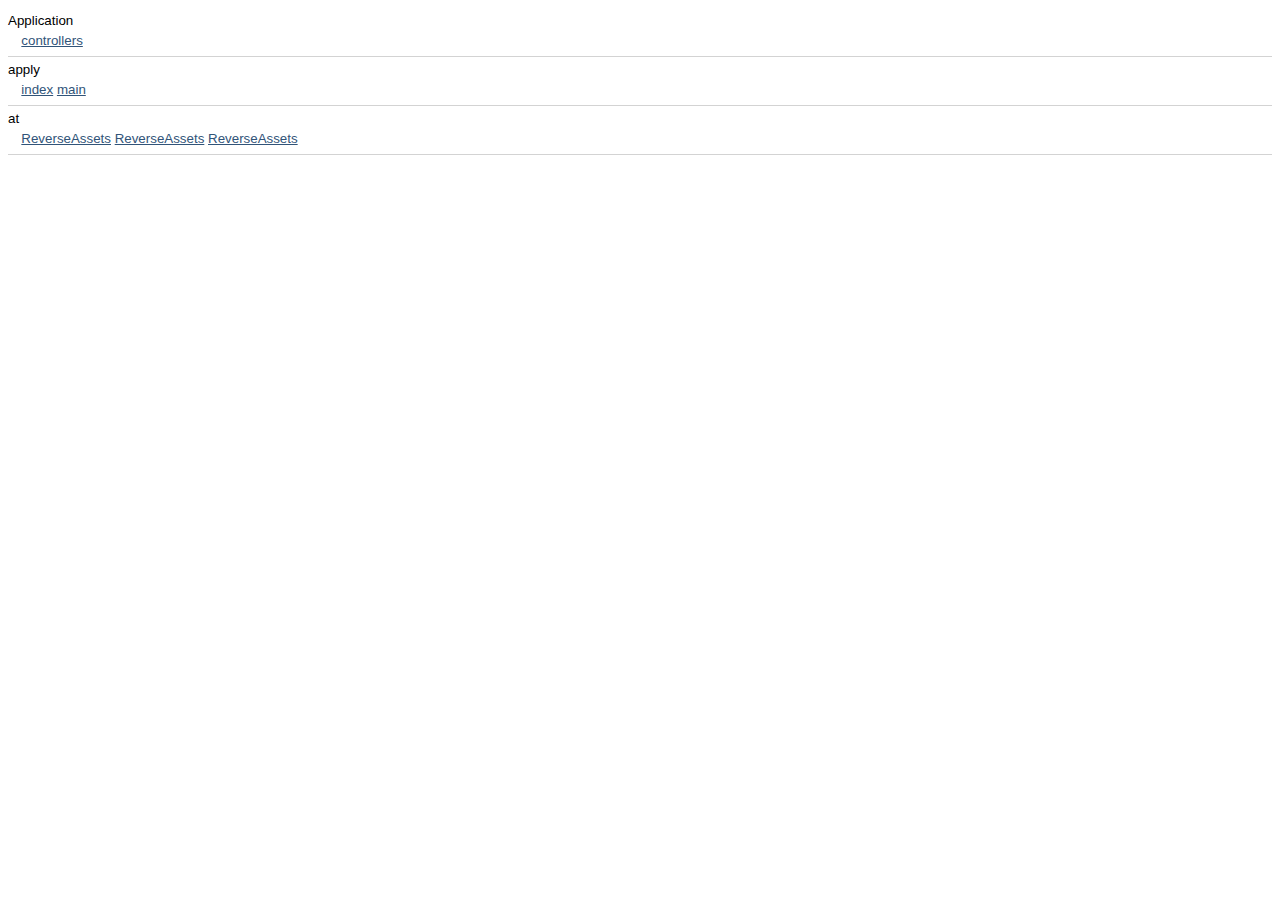
<file: target/scala-2.10/api/index/index-a.html>
<?xml version='1.0' encoding='UTF-8'?>
<!DOCTYPE html PUBLIC "-//W3C//DTD XHTML 1.1//EN" "http://www.w3.org/TR/xhtml11/DTD/xhtml11.dtd">
<html>
        <head>
          <title></title>
          <meta name="description" content="" />
          <meta name="keywords" content="" />
          <meta http-equiv="content-type" content="text/html; charset=UTF-8" />
          
      <link href="../lib/ref-index.css" media="screen" type="text/css" rel="stylesheet" />
      <script type="text/javascript" src="../lib/jquery.js"></script>
    
        </head>
        <body><div class="entry">
      <div class="name">Application</div>
      <div class="occurrences"><a href="../controllers/package.html" class="extype" name="controllers">controllers</a> </div>
    </div><div class="entry">
      <div class="name">apply</div>
      <div class="occurrences"><a href="../views/html/index$.html" class="extype" name="views.html.index">index</a> <a href="../views/html/main$.html" class="extype" name="views.html.main">main</a> </div>
    </div><div class="entry">
      <div class="name">at</div>
      <div class="occurrences"><a href="../controllers/ReverseAssets.html" class="extype" name="controllers.ReverseAssets">ReverseAssets</a> <a href="../controllers/javascript/ReverseAssets.html" class="extype" name="controllers.javascript.ReverseAssets">ReverseAssets</a> <a href="../controllers/ref/ReverseAssets.html" class="extype" name="controllers.ref.ReverseAssets">ReverseAssets</a> </div>
    </div></body>
      </html>
</file>
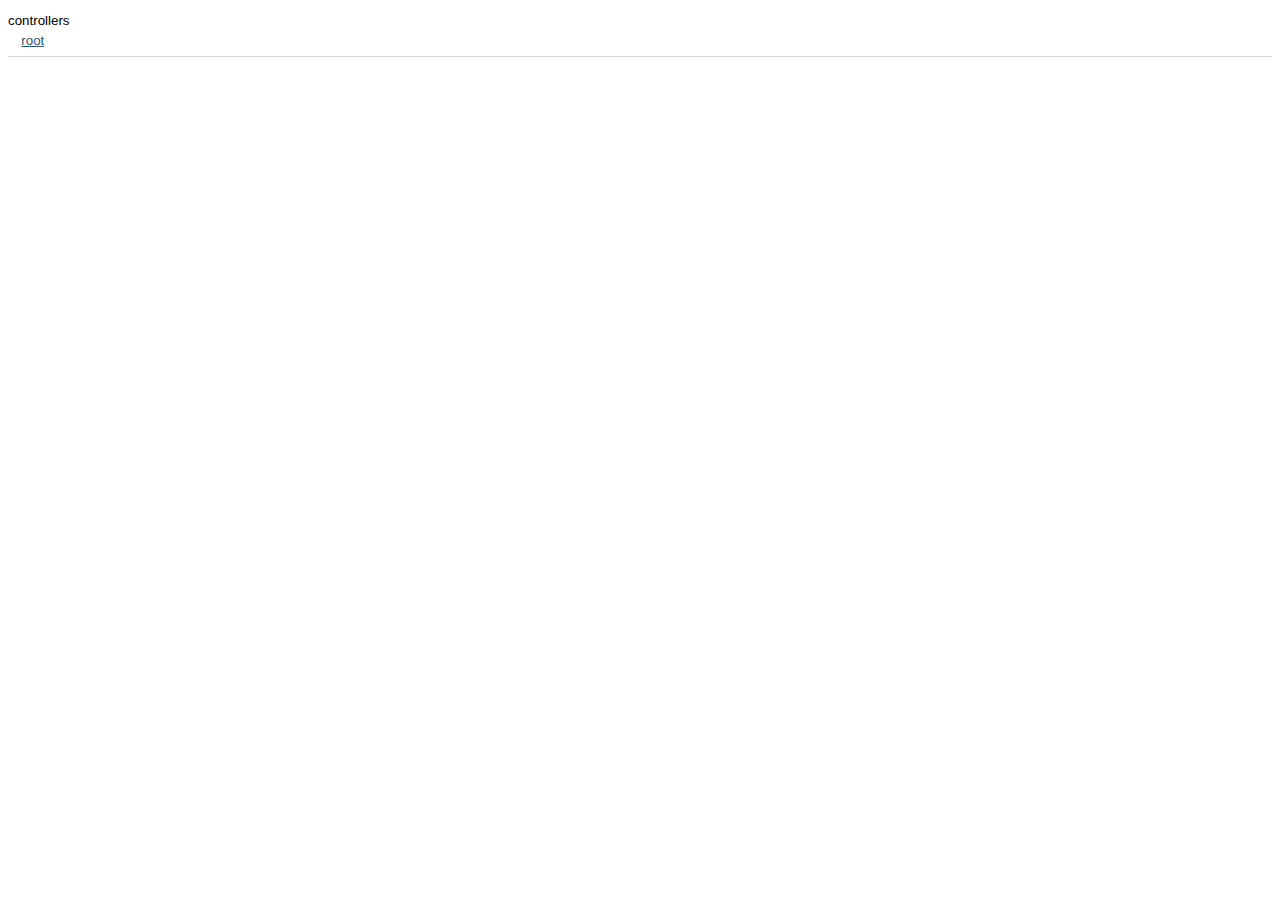
<file: target/scala-2.10/api/index/index-c.html>
<?xml version='1.0' encoding='UTF-8'?>
<!DOCTYPE html PUBLIC "-//W3C//DTD XHTML 1.1//EN" "http://www.w3.org/TR/xhtml11/DTD/xhtml11.dtd">
<html>
        <head>
          <title></title>
          <meta name="description" content="" />
          <meta name="keywords" content="" />
          <meta http-equiv="content-type" content="text/html; charset=UTF-8" />
          
      <link href="../lib/ref-index.css" media="screen" type="text/css" rel="stylesheet" />
      <script type="text/javascript" src="../lib/jquery.js"></script>
    
        </head>
        <body><div class="entry">
      <div class="name">controllers</div>
      <div class="occurrences"><a href="../package.html" class="extype" name="_root_">root</a> </div>
    </div></body>
      </html>
</file>
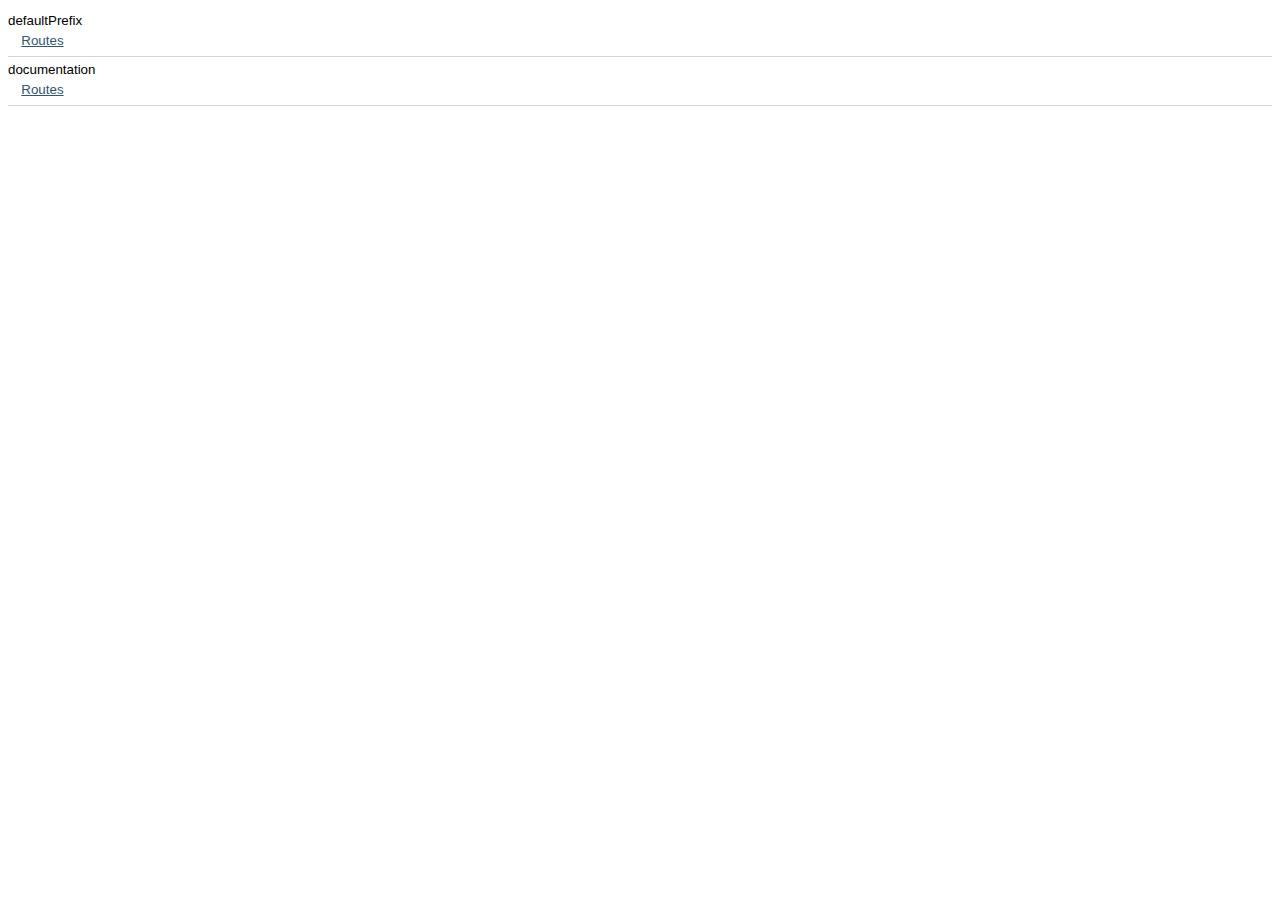
<file: target/scala-2.10/api/index/index-d.html>
<?xml version='1.0' encoding='UTF-8'?>
<!DOCTYPE html PUBLIC "-//W3C//DTD XHTML 1.1//EN" "http://www.w3.org/TR/xhtml11/DTD/xhtml11.dtd">
<html>
        <head>
          <title></title>
          <meta name="description" content="" />
          <meta name="keywords" content="" />
          <meta http-equiv="content-type" content="text/html; charset=UTF-8" />
          
      <link href="../lib/ref-index.css" media="screen" type="text/css" rel="stylesheet" />
      <script type="text/javascript" src="../lib/jquery.js"></script>
    
        </head>
        <body><div class="entry">
      <div class="name">defaultPrefix</div>
      <div class="occurrences"><a href="../Routes$.html" class="extype" name="Routes">Routes</a> </div>
    </div><div class="entry">
      <div class="name">documentation</div>
      <div class="occurrences"><a href="../Routes$.html" class="extype" name="Routes">Routes</a> </div>
    </div></body>
      </html>
</file>
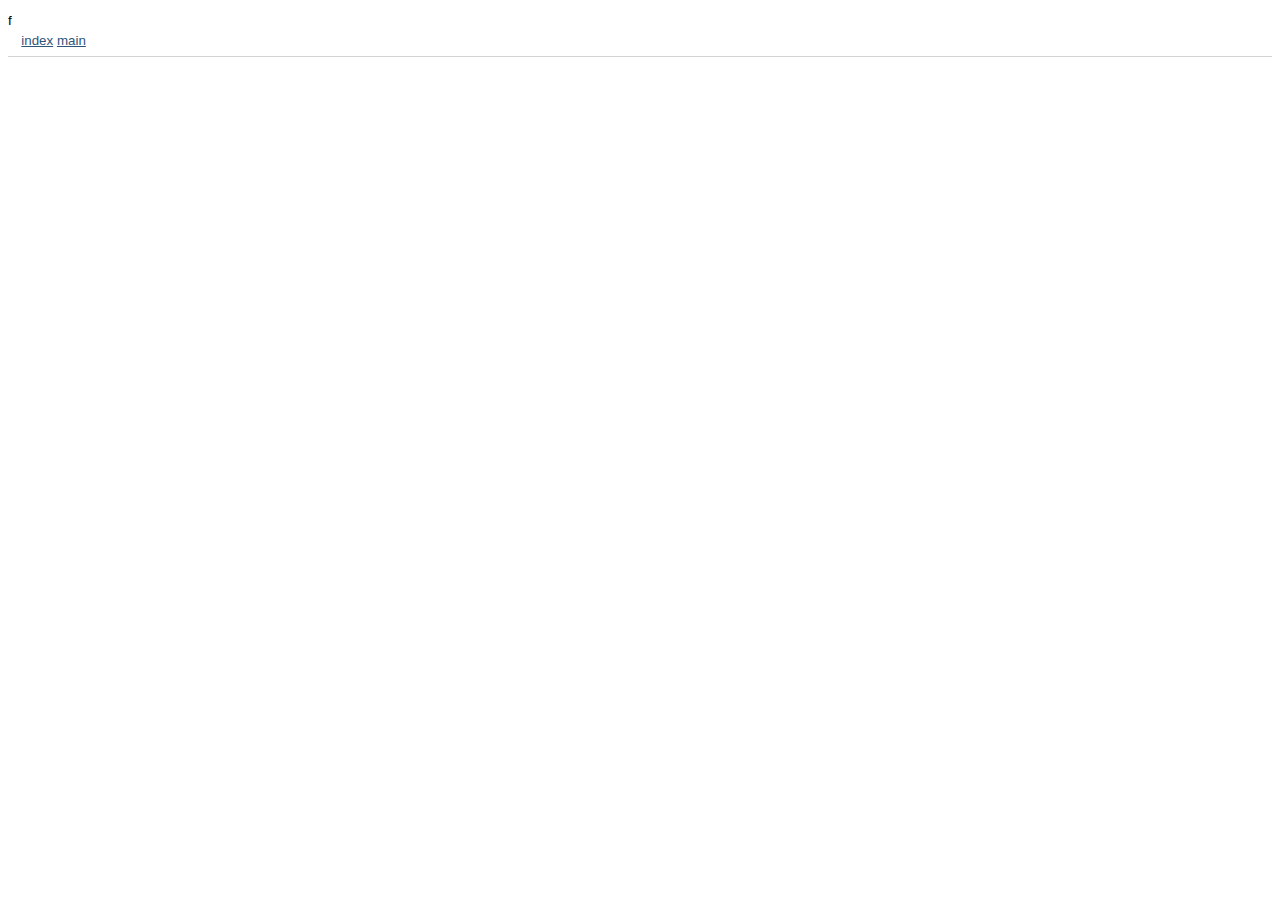
<file: target/scala-2.10/api/index/index-f.html>
<?xml version='1.0' encoding='UTF-8'?>
<!DOCTYPE html PUBLIC "-//W3C//DTD XHTML 1.1//EN" "http://www.w3.org/TR/xhtml11/DTD/xhtml11.dtd">
<html>
        <head>
          <title></title>
          <meta name="description" content="" />
          <meta name="keywords" content="" />
          <meta http-equiv="content-type" content="text/html; charset=UTF-8" />
          
      <link href="../lib/ref-index.css" media="screen" type="text/css" rel="stylesheet" />
      <script type="text/javascript" src="../lib/jquery.js"></script>
    
        </head>
        <body><div class="entry">
      <div class="name">f</div>
      <div class="occurrences"><a href="../views/html/index$.html" class="extype" name="views.html.index">index</a> <a href="../views/html/main$.html" class="extype" name="views.html.main">main</a> </div>
    </div></body>
      </html>
</file>
<file: target/scala-2.10/api/lib/index.css>
* {
  color: inherit;
  font-size: 10pt;
  text-decoration: none;
        font-family: Arial, sans-serif;
  border-width: 0px;
  padding: 0px;
  margin: 0px;
}

a {
  cursor: pointer;
}

a:hover {
  text-decoration: underline;
}

h1 {
  display: none;
}

.selected {
  -moz-box-shadow: inset 0px 5px 10px rgba(58, 88, 97, .36);
  -webkit-box-shadow: inset 0px 5px 10px rgba(58, 88, 97, .36);
  border-top: solid 1px rgba(119, 138, 153, 0.8);
  border-bottom: solid 1px rgba(151, 173, 191, 0.4);
  background-color: #ced2d9;
  margin: -1px 0px;
}

/*.letters {
  font-family: monospace;
  font-size: 2pt;
  padding: 5px;
  background-color: #DADADA;
  text-shadow: #ffffff 0 1px 0;
}*/

#library {
    display: none;
}

#browser {
  top: 0px;
  left: 0px;
  bottom: 0px;
  width: 100%;
  display: block;
  position: fixed;
}

#filter {
  position: absolute;
  display: block;
/*  padding: 5px;*/
  right: 0;
  left: 0;
  top: 0;
  background-image:url('filterbg.gif');
  background-repeat:repeat-x;
  background-color: #ededee; /* light gray */
  /*background-color: #DADADA;*/
  border:1px solid #bbbbbb;
  border-top:0;
  border-left:0;
  border-right:0;
}

#textfilter {
  position: relative;
  display: block;
  height: 20px;
  margin-top: 5px;
  margin-bottom: 5px;
}

#textfilter > .pre {
  display: block;
  position: absolute;
  top: 0;
  left: 0;
  height: 23px;
  width: 21px;
  background: url("filter_box_left.png");
}

#textfilter > .input {
  display: block;
  position: absolute;
  top: 0;
  right: 20px;
  left: 20px;
}

#textfilter > .input > input {
  height: 20px;
  padding: 1px;
  font-weight: bold;
  color: #000000;
  background: #ffffff url("filterboxbarbg.png") repeat-x bottom left;
  width: 100%;
}

#textfilter > .post {
  display: block;
  position: absolute;
  top: 0;
  right: 0;
  height: 23px;
  width: 21px;
  background: url("filter_box_right.png");
}

/*#textfilter {
  position: relative;
  display: block;
    height: 20px;
  margin-bottom: 5px;
}

#textfilter > .pre {
    display: block;
    position: absolute;
    top: 0;
    left: 0;
    height: 20px;
    width: 20px;
    background: url("filter_box_left.png");
}

#textfilter > .input {
  display: block;
    position: absolute;
    top: 0;
    right: 20px;
    left: 20px;
}

#textfilter > .input > input {
  height: 16px;
  padding: 2px;
  font-weight: bold;
  color: darkblue;
  background-color: white;
    width: 100%;
}

#textfilter > .post {
    display: block;
    position: absolute;
    top: 0;
    right: 0;
    height: 20px;
    width: 20px;
    background: url("filter_box_right.png");
}*/

#focusfilter {
  position: relative;
  text-align: center;
  display: block;
  padding: 5px;
  background-color: #fffebd; /* light yellow*/
  text-shadow: #ffffff 0 1px 0;
}

#focusfilter .focuscoll {
  font-weight: bold;
  text-shadow: #ffffff 0 1px 0;
}

#focusfilter img {
  bottom: -2px;
  position: relative;
}

#kindfilter {
  position: relative;
  display: block;
  padding: 5px;
/*  background-color: #999;*/
  text-align: center;
}

#kindfilter > a {
 color: black; 
/* text-decoration: underline;*/
 text-shadow: #ffffff 0 1px 0;

}

#kindfilter > a:hover {
  color: #4C4C4C; 
  text-decoration: none;
  text-shadow: #ffffff 0 1px 0;
}

#letters {
  position: relative;
  text-align: center;
  padding-bottom: 5px;
  border:1px solid #bbbbbb;
  border-top:0;
  border-left:0;
  border-right:0;
}

#letters > a, #letters > span {
/*  font-family: monospace;*/
  color: #858484;
  font-weight: bold;
  font-size: 8pt;
  text-shadow: #ffffff 0 1px 0;
  padding-right: 2px;
}

#letters > span {
  color: #bbb;
}
  
#tpl {
  display: block;
  position: fixed;
  overflow: auto;
  right: 0;
  left: 0;
  bottom: 0;
  top: 5px;
  position: absolute;
  display: block;
}

#tpl .packhide {
  display: block;
  float: right;
  font-weight: normal;
  color: white;
}

#tpl .packfocus {
  display: block;
  float: right;
  font-weight: normal;
  color: white;
}

#tpl .packages > ol {
  background-color: #dadfe6;
  /*margin-bottom: 5px;*/
}

/*#tpl .packages > ol > li {
  margin-bottom: 1px;
}*/

#tpl .packages > li > a {
  padding: 0px 5px;
}

#tpl .packages > li > a.tplshow {
  display: block;
  color: white;
  font-weight: bold;
  display: block;
  text-shadow: #000000 0 1px 0;
}

#tpl ol > li.pack {
  padding: 3px 5px;
  background: url("packagesbg.gif");
  background-repeat:repeat-x;
  min-height: 14px;
  background-color: #6e808e;
}

#tpl ol > li {
  display: block;
}

#tpl .templates > li {
  padding-left: 5px;
  min-height: 18px;
}

#tpl ol > li .icon {
  padding-right: 5px;
  bottom: -2px;
  position: relative;
}

#tpl .templates div.placeholder {
  padding-right: 5px;
  width: 13px;
  display: inline-block;
}

#tpl .templates span.tplLink {
  padding-left: 5px;
}

#content {
  border-left-width: 1px;
  border-left-color: black;
  border-left-style: white;
  right: 0px;
  left: 0px;
  bottom: 0px;
  top: 0px;
  position: fixed;
  margin-left: 300px;
  display: block;
}

#content > iframe {
  display: block;
  height: 100%;
  width: 100%;
}

.ui-layout-pane {
  background: #FFF;
  overflow: auto;
}

.ui-layout-resizer {
  background-image:url('filterbg.gif');
  background-repeat:repeat-x;
  background-color: #ededee; /* light gray */
  border:1px solid #bbbbbb;
  border-top:0;
  border-bottom:0;
  border-left: 0;
}

.ui-layout-toggler {
    background: #AAA;
}
</file>
<file: target/scala-2.10/api/lib/diagrams.css>
.diagram-container
{
	display: none;
}

.diagram
{
	overflow: hidden;
	padding-top:15px;
}

.diagram svg
{
	display: block;
	position: absolute;
	visibility: hidden;
	margin: auto;
}

.diagram-help
{
	float:right;
	display:none;
}

.magnifying
{
	cursor: -webkit-zoom-in ! important;
	cursor: -moz-zoom-in ! important;
	cursor: pointer;
}

#close-link
{
	position: absolute;
	z-index: 100;
	font-family: Arial, sans-serif;
	font-size: 10pt;
	text-decoration: underline;
	color: #315479;
}

#close:hover
{
	text-decoration: none;
}

svg a
{
	cursor:pointer;
}

svg text
{
	font-size: 10px;
}

/* try to move the node text 1px in order to be vertically
   centered (does not work in all browsers) */
svg .node text
{
	transform: translate(0px,1px);
	-ms-transform: translate(0px,1px);
	-webkit-transform: translate(0px,1px);
	-o-transform: translate(0px,1px);
	-moz-transform: translate(0px,1px);
}

/* hover effect for edges */

svg .edge.over text,
svg .edge.implicit-incoming.over polygon,
svg .edge.implicit-outgoing.over polygon
{
	fill: #202020;
}

svg .edge.over path,
svg .edge.over polygon
{
	stroke: #202020;
}

/* hover effect for nodes in class diagrams */

svg.class-diagram .node
{
	opacity: 0.75;
}

svg.class-diagram .node.this
{
	opacity: 1.0;
}

svg.class-diagram .node.over
{
	opacity: 1.0;
}

svg .node.over polygon
{
	stroke: #202020;
}

/* hover effect for nodes in package diagrams */

svg.package-diagram .node.class.over polygon,
svg.class-diagram .node.this.class.over polygon
{
	fill: #098552;
	fill: #04663e;
}

svg.package-diagram .node.trait.over polygon,
svg.class-diagram .node.this.trait.over polygon
{
	fill: #3c7b9b;
	fill: #235d7b;
}

svg.package-diagram .node.type.over polygon,
svg.class-diagram .node.this.type.over polygon
{
	fill: #098552;
	fill: #04663e;
}


svg.package-diagram .node.object.over polygon
{
	fill: #183377;
}

svg.package-diagram .node.outside.over polygon
{
	fill: #d4d4d4;
}

svg.package-diagram .node.default.over polygon
{
	fill: #d4d4d4;
}
</file>
<file: target/scala-2.10/api/lib/ref-index.css>
body {
	font-size: 10pt;
	font-family: Arial, sans-serif;
}

a {
	color:#315479;
}

.letters {
  width:100%;
  text-align:center;
  margin:0.6em;
  padding:0.1em;
  border-bottom:1px solid gray;
}

.entry {
  border-bottom: 1px solid lightgray;
  padding: 5px 0 8px;
}

.name {
	/* background-color:#E5E5E5; */
}

.occurrences {
  margin-left: 1em;
  margin-top: 5px;	
}
</file>
<file: target/scala-2.10/api/lib/template.css>
/* Reset */

html, body, div, span, object, iframe,
h1, h2, h3, h4, h5, h6, p, blockquote, pre,
a, abbr, acronym, address, code, pre,
del, dfn, em, img, q, dl, dt, dd, ol, ul, li,
fieldset, form, label, legend, input,
table, caption, tbody, tfoot, thead, tr, th, td {
  margin: 0;
  padding: 0;
  border: 0;
  font-weight: inherit;
  font-style: inherit;
  font-size: 100%;
  font-family: inherit;
  vertical-align: baseline;
}

table { border-collapse: separate; border-spacing: 0; }
caption, th, td { text-align: left; font-weight: normal; }
table, td, th { vertical-align: middle; }

blockquote:before, blockquote:after, q:before, q:after { content: ""; }
blockquote, q { quotes: none; }

a img { border: none; }

input { border-width: 0px; }

/* Page */

body {
  font-family: Arial, sans-serif;
  font-size: 10pt;
}

#footer {
  font-size: 9pt;
  text-align: center;
  color: #858484;
  bottom: 0;
  width: 100%;
  height: 20px;
}

a[href] {
  text-decoration: underline;
  color: #315479;
}

a[href]:hover {
  text-decoration: none;
}

#types ol li > p {
  margin-top: 5px;
}

#types ol li:last-child {
  margin-bottom: 5px;
}

/*
#definition {
  padding: 6px 0 6px 6px;
  min-height: 59px;
  color: white;
}
*/

#definition {
  display: block-inline;
  padding: 5px 0px;
  height: 61px;
}

#definition > img {
  float: left;
  padding-right: 6px;
  padding-left: 5px;
}

#definition > a > img {
  float: left;
  padding-right: 6px;
  padding-left: 5px;
}

#definition p + h1 {
  margin-top: 3px;
}

#definition > h1 {
/*  padding: 12px 0 12px 6px;*/
  color: white;
  text-shadow: 3px black;
  text-shadow: black 0px 2px 0px;
  font-size: 24pt;
  display: inline-block;
  overflow: hidden;
  margin-top: 10px;
}

#definition h1 > a {
  color: #ffffff;
  font-size: 24pt;
  text-shadow: black 0px 2px 0px;
/*  text-shadow: black 0px 0px 0px;*/
text-decoration: none;
}

#definition #owner {
  color: #ffffff;
  margin-top: 4px;
  font-size: 10pt;
  overflow: hidden;
}

#definition #owner > a {
  color: #ffffff;
}

#definition #owner > a:hover {
  text-decoration: none;
}

#signature {
  background-image:url('signaturebg2.gif');
  background-color: #d7d7d7;
  min-height: 18px;
  background-repeat:repeat-x;
  font-size: 11.5pt;
/*  margin-bottom: 10px;*/
  padding: 8px;
}

#signature > span.modifier_kind {
  display: inline;
  float: left;
  text-align: left;
  width: auto;
  position: static;
  text-shadow: 2px white;
  text-shadow: white 0px 1px 0px;
}

#signature > span.symbol {
  text-align: left;
  display: inline;
  padding-left: 0.7em;
  text-shadow: 2px white;
  text-shadow: white 0px 1px 0px;
}

/* Linear super types and known subclasses */
.hiddenContent {
  display: none;
}

.toggleContainer .toggle {
  cursor: pointer;
  padding-left: 15px;
  background: url("arrow-right.png") no-repeat 0 3px transparent;
}

.toggleContainer .toggle.open {
  background: url("arrow-down.png") no-repeat 0 3px transparent;
}

.toggleContainer .hiddenContent {
  margin-top: 5px;
}

.value #definition {
  background-color: #2C475C; /* blue */
  background-image:url('defbg-blue.gif');
  background-repeat:repeat-x;
}

.type #definition {
  background-color: #316555; /* green */
  background-image:url('defbg-green.gif');
  background-repeat:repeat-x;
}

#template {
  margin-bottom: 50px;
}

h3 {
  color: white;
  padding: 5px 10px;
  font-size: 12pt;
  font-weight: bold;
  text-shadow: black 1px 1px 0px;
}

dl.attributes > dt {
  display: block;
  float: left;
  font-style: italic;
}

dl.attributes > dt.implicit {
  font-weight: bold;
  color: darkgreen;
}

dl.attributes > dd {
  display: block;
  padding-left: 10em;
  margin-bottom: 5px;
}

#template .values > h3 {
  background: #2C475C url("valuemembersbg.gif") repeat-x bottom left;  /* grayish blue */
  height: 18px;
}

#values ol li:last-child {
  margin-bottom: 5px;
}

#template .types > h3 {
  background: #316555 url("typebg.gif") repeat-x bottom left;  /* green */
  height: 18px;
}

#constructors > h3 {
  background: #4f504f url("constructorsbg.gif") repeat-x bottom left; /* gray */
  height: 18px;
}

#inheritedMembers > div.parent > h3 {
  background: #dadada url("constructorsbg.gif") repeat-x bottom left; /* gray */
  height: 17px;
  font-style: italic;
  font-size: 12pt;
}

#inheritedMembers > div.parent > h3 * {
  color: white;
}

#inheritedMembers > div.conversion > h3 {
  background: #dadada url("conversionbg.gif") repeat-x bottom left; /* gray */
  height: 17px;
  font-style: italic;
  font-size: 12pt;
}

#inheritedMembers > div.conversion > h3 * {
  color: white;
}

#groupedMembers > div.group > h3 {
  background: #dadada url("typebg.gif") repeat-x bottom left; /* green */
  height: 17px;
  font-size: 12pt;
}

#groupedMembers > div.group > h3 * {
  color: white;
}


/* Member cells */

div.members > ol {
  background-color: white;
  list-style: none
}

div.members > ol > li {
  display: block;
  border-bottom: 1px solid gray;
  padding: 5px 0 6px;
  margin: 0 10px;
  position: relative;
}

div.members > ol > li:last-child {
  border: 0;
  padding: 5px 0 5px;
}

/* Member signatures */

#tooltip {
  background: #EFD5B5;
  border: 1px solid gray;
  color: black;
  display: none;
  padding: 5px;
  position: absolute;
}

.signature {
  font-family: monospace;
  font-size: 10pt;
  line-height: 18px;
  clear: both;
  display: block;
  text-shadow: 2px white;
  text-shadow: white 0px 1px 0px;
}

.signature .modifier_kind {
  position: absolute;
  text-align: right;
  width: 14em;
}

.signature > a > .symbol > .name {
  text-decoration: underline;
}

.signature > a:hover > .symbol > .name {
  text-decoration: none;
}

.signature > a {
  text-decoration: none;
}

.signature > .symbol {
  display: block;
  padding-left: 14.7em;
}

.signature .name {
  display: inline-block;
  font-weight: bold;
}

.signature .symbol > .implicit {
  display: inline-block;
  font-weight: bold;
  text-decoration: underline;
  color: darkgreen;
}

.signature .symbol .shadowed {
  color: darkseagreen;
}

.signature .symbol .params > .implicit {
  font-style: italic;
}

.signature .symbol .deprecated {
  text-decoration: line-through;
}

.signature .symbol .params .default {
  font-style: italic;
}

#template .signature.closed {
  background: url("arrow-right.png") no-repeat 0 5px transparent;
  cursor: pointer;
}

#template .signature.opened {
  background: url("arrow-down.png") no-repeat 0 5px transparent;
  cursor: pointer;
}

#template .values .signature .name {
  color: darkblue;
}

#template .types .signature .name {
  color: darkgreen;
}

.full-signature-usecase h4 span {
  font-size: 10pt;
}

.full-signature-usecase > #signature {
  padding-top: 0px;
}

#template .full-signature-usecase > .signature.closed {
  background: none;
}

#template .full-signature-usecase > .signature.opened {
  background: none;
}

.full-signature-block {
  padding: 5px 0 0;
  border-top: 1px solid #EBEBEB;
  margin-top: 5px;
  margin-bottom: 5px;
}


/* Comments text formating */

.cmt {}

.cmt p {
  margin: 0.7em 0;
}

.cmt p:first-child {
  margin-top: 0;
}

.cmt p:last-child {
  margin-bottom: 0;
}

.cmt h3,
.cmt h4,
.cmt h5,
.cmt h6 {
  margin-bottom: 0.7em;
  margin-top: 1.4em;
  display: block;
  text-align: left;
  font-weight: bold;
}

.cmt h3 {
  font-size: 14pt;
}

.cmt h4 {
  font-size: 13pt;
}

.cmt h5 {
  font-size: 12pt;
}

.cmt h6 {
  font-size: 11pt;
}

.cmt pre {
  padding: 5px;
  border: 1px solid #ddd;
  background-color: #eee;
  margin: 5px 0;
  display: block;
  font-family: monospace;
}

.cmt pre span.ano {
  color: blue;
}

.cmt pre span.cmt {
  color: green;
}

.cmt pre span.kw {
  font-weight: bold;
}

.cmt pre span.lit {
  color: #c71585;
}

.cmt pre span.num {
  color: #1e90ff; /* dodgerblue */
}

.cmt pre span.std {
  color: #008080; /* teal */
}

.cmt ul {
  display: block;
  list-style: circle;
  padding-left: 20px;
}

.cmt ol {
  display: block;
  padding-left:20px;
}

.cmt ol.decimal {
  list-style: decimal;
}

.cmt ol.lowerAlpha {
  list-style: lower-alpha;
}

.cmt ol.upperAlpha {
  list-style: upper-alpha;
}

.cmt ol.lowerRoman {
  list-style: lower-roman;
}

.cmt ol.upperRoman {
  list-style: upper-roman;
}

.cmt li {
  display: list-item;
}

.cmt code {
  font-family: monospace;
}

.cmt a {
  font-style: bold;
}

.cmt em, .cmt i {
  font-style: italic;
}

.cmt strong, .cmt b {
  font-weight: bold;
}

/* Comments structured layout */

.group > div.comment {
  padding-top: 5px;
  padding-bottom: 5px;
  padding-right: 5px;
  padding-left: 5px;
  border: 1px solid #ddd;
  background-color: #eeeee;
  margin-top:5px;
  margin-bottom:5px;
  margin-right:5px;
  margin-left:5px;
  display: block;
}

p.comment {
  display: block;
  margin-left: 14.7em;
  margin-top: 5px;
}

.shortcomment {
  display: block;
  margin: 5px 10px;
}

div.fullcommenttop {
  padding: 10px 10px;
  background-image:url('fullcommenttopbg.gif');
  background-repeat:repeat-x;
}

div.fullcomment {
  margin: 5px 10px;
}

#template div.fullcommenttop,
#template div.fullcomment {
  display:none;
  margin: 5px 0 0 14.7em;
}

#template .shortcomment {
  margin: 5px 0 0 14.7em;
  padding: 0;
}

div.fullcomment .block {
  padding: 5px 0 0;
  border-top: 1px solid #EBEBEB;
  margin-top: 5px;
  overflow: hidden;
}

div.fullcommenttop .block {
  padding: 5px 0 0;
  border-top: 1px solid #EBEBEB;
  margin-top: 5px;
  margin-bottom: 5px
}

div.fullcomment div.block ol li p,
div.fullcomment div.block ol li {
  display:inline
}

div.fullcomment .block > h5 {
  font-style: italic;
  font-weight: normal;
  display: inline-block;
}

div.fullcomment .comment {
  margin: 5px 0 10px;
}

div.fullcommenttop .comment:last-child,
div.fullcomment .comment:last-child {
  margin-bottom: 0;
}

div.fullcommenttop dl.paramcmts {
  margin-bottom: 0.8em;
  padding-bottom: 0.8em;
}

div.fullcommenttop dl.paramcmts > dt,
div.fullcomment dl.paramcmts > dt {
  display: block;
  float: left;
  font-weight: bold;
  min-width: 70px;
}

div.fullcommenttop dl.paramcmts > dd,
div.fullcomment dl.paramcmts > dd {
  display: block;
  padding-left: 10px;
  margin-bottom: 5px;
  margin-left: 70px;
}

/* Members filter tool */

#textfilter {
  position: relative;
  display: block;
    height: 20px;
  margin-bottom: 5px;
}

#textfilter > .pre {
    display: block;
    position: absolute;
    top: 0;
    left: 0;
    height: 23px;
    width: 21px;
    background: url("filter_box_left.png");
}

#textfilter > .input {
  display: block;
    position: absolute;
    top: 0;
    right: 20px;
    left: 20px;
}

#textfilter > .input > input {
  height: 20px;
  padding: 1px;
  font-weight: bold;
  color: #000000;
        background: #ffffff url("filterboxbarbg.png") repeat-x top left;
        width: 100%;
}

#textfilter > .post {
    display: block;
    position: absolute;
    top: 0;
    right: 0;
    height: 23px;
    width: 21px;
    background: url("filter_box_right.png");
}

#mbrsel {
  padding: 5px 10px;
  background-color: #ededee; /* light gray */
  background-image:url('filterboxbg.gif');
  background-repeat:repeat-x;
  font-size: 9.5pt;
  display: block;
  margin-top: 1em;
/*  margin-bottom: 1em; */
}

#mbrsel > div {
  margin-bottom: 5px;
}

#mbrsel > div:last-child {
  margin-bottom: 0;
}

#mbrsel > div > span.filtertype {
  padding: 4px;
  margin-right: 5px;
  float: left;
  display: inline-block;
  color: #000000;
  font-weight: bold;
  text-shadow: white 0px 1px 0px;
  width: 4.5em;
}

#mbrsel > div > ol {
  display: inline-block;
}

#mbrsel > div > a {
  position:relative;
  top: -8px;
  font-size: 11px;
  text-shadow: #ffffff 0 1px 0;
}

#mbrsel > div > ol#linearization {
  display: table;
  margin-left: 70px;
}

#mbrsel > div > ol#linearization > li.in {
  text-decoration: none;
  float: left;
  padding-right: 10px;
  margin-right: 5px;
  background: url(selected-right.png) no-repeat;
  background-position: right 0px;
}

#mbrsel > div > ol#linearization > li.in > span{
  color: #404040;
  float: left;
  padding: 1px 0 1px 10px;
  background: url(selected.png) no-repeat;
  background-position: 0px 0px;
  text-shadow: #ffffff 0 1px 0;
}

#mbrsel > div > ol#implicits {
  display: table;
  margin-left: 70px;
}

#mbrsel > div > ol#implicits > li.in {
  text-decoration: none;
  float: left;
  padding-right: 10px;
  margin-right: 5px;
  background: url(selected-right-implicits.png) no-repeat;
  background-position: right 0px;
}

#mbrsel > div > ol#implicits > li.in > span{
  color: #404040;
  float: left;
  padding: 1px 0 1px 10px;
  background: url(selected-implicits.png) no-repeat;
  background-position: 0px 0px;
  text-shadow: #ffffff 0 1px 0;
}

#mbrsel > div > ol > li {
/*  padding: 3px 10px;*/
  line-height: 16pt;
  display: inline-block;
  cursor: pointer;
}

#mbrsel > div > ol > li.in {
  text-decoration: none;
  float: left;
  padding-right: 10px;
  margin-right: 5px;
  background: url(selected-right.png) no-repeat;
  background-position: right 0px;
}

#mbrsel > div > ol > li.in > span{
  color: #404040;
  float: left;
  padding: 1px 0 1px 10px;
  background: url(selected.png) no-repeat;
  background-position: 0px 0px;
  text-shadow: #ffffff 0 1px 0;
}

#mbrsel > div > ol > li.out {
  text-decoration: none;
  float: left;
  padding-right: 10px;
  margin-right: 5px;
}

#mbrsel > div > ol > li.out > span{
  color: #747474;
/*  background-color: #999; */
  float: left;
  padding: 1px 0 1px 10px;
/*  background: url(unselected.png) no-repeat;*/
  background-position: 0px -1px;
  text-shadow: #ffffff 0 1px 0;
}
/*
#mbrsel .hideall {
  color: #4C4C4C;
  line-height: 16px;
  font-weight: bold;
}

#mbrsel .hideall span {
  color: #4C4C4C;
  font-weight: bold;
}

#mbrsel .showall {
  color: #4C4C4C;
  line-height: 16px;
  font-weight: bold;
}

#mbrsel .showall span {
  color: #4C4C4C;
  font-weight: bold;
}*/

.badge {
  display: inline-block;
  padding: 2px 4px;
  font-size: 11.844px;
  font-weight: bold;
  line-height: 14px;
  color: #ffffff;
  text-shadow: 0 -1px 0 rgba(0, 0, 0, 0.25);
  white-space: nowrap;
  vertical-align: baseline;
  background-color: #999999;
  padding-right: 9px;
  padding-left: 9px;
  -webkit-border-radius: 9px;
     -moz-border-radius: 9px;
          border-radius: 9px;
}

.badge-red {
  background-color: #b94a48;
}
</file>
